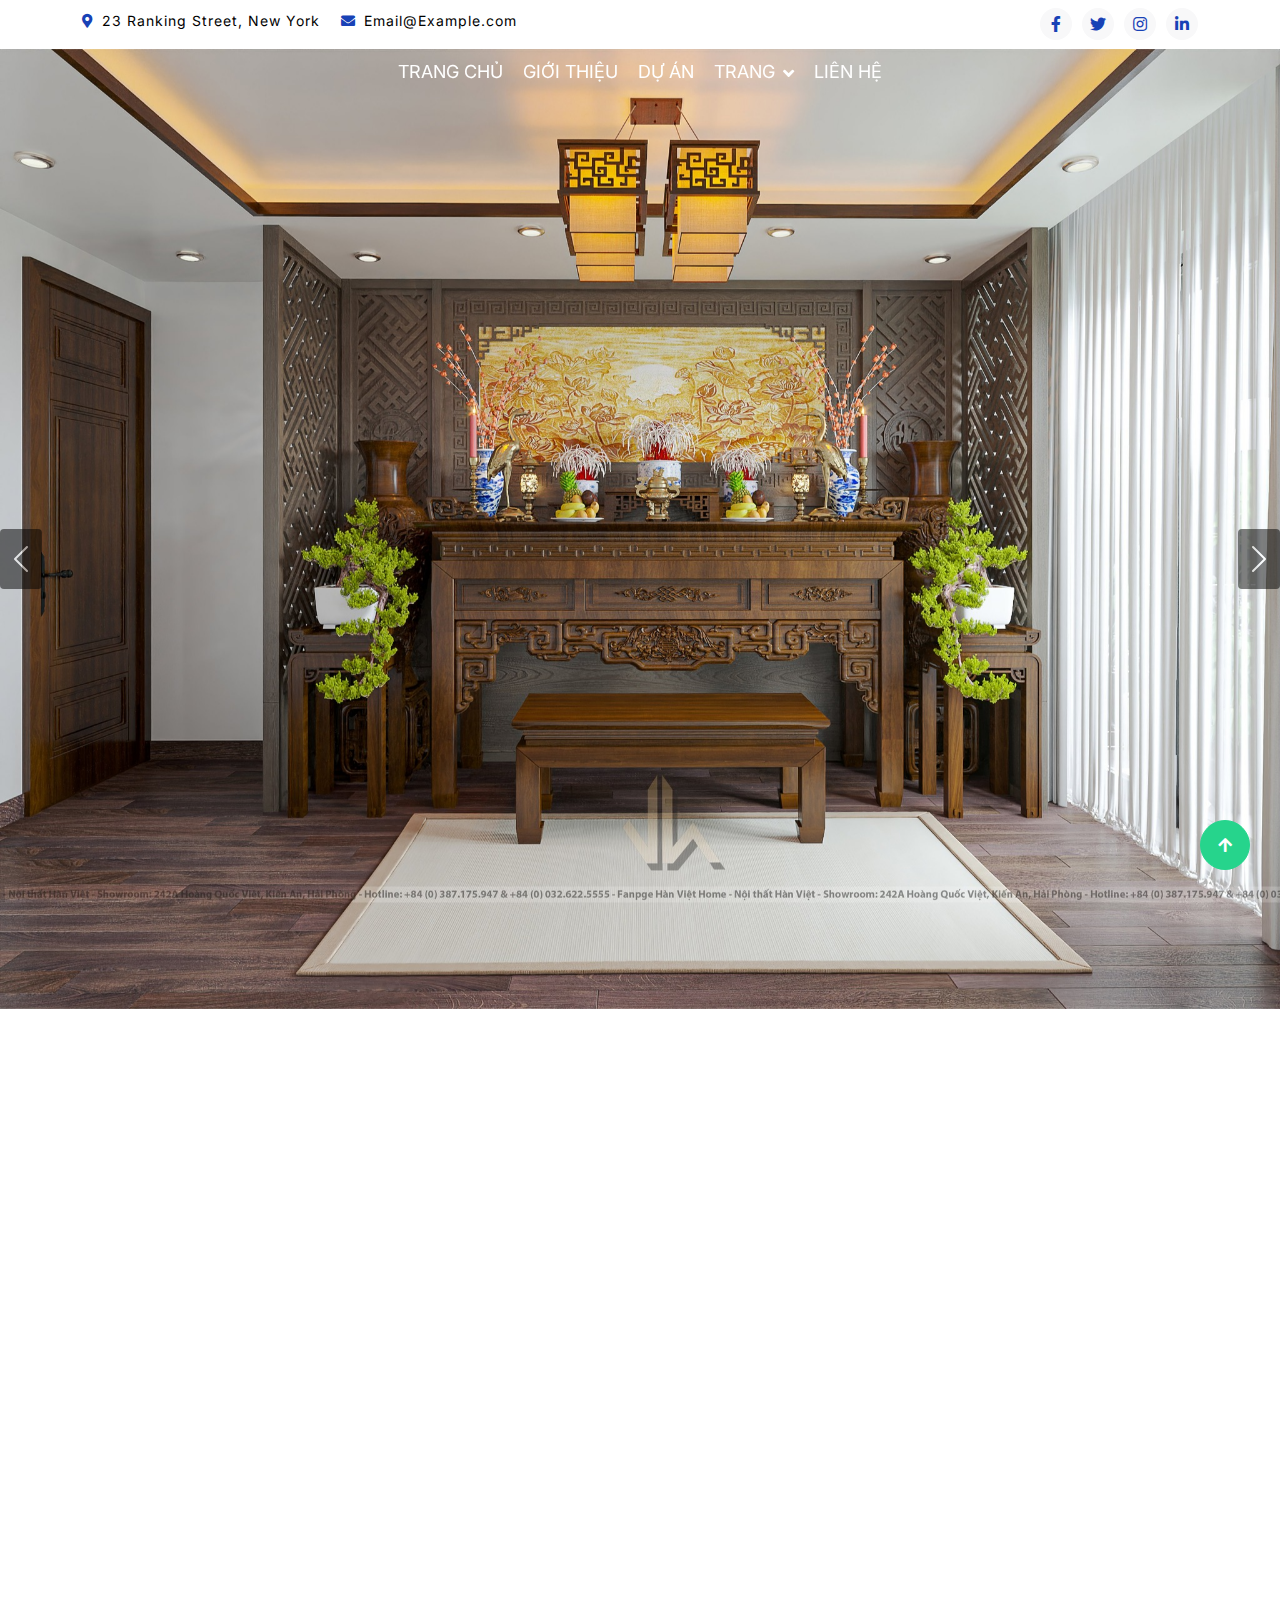
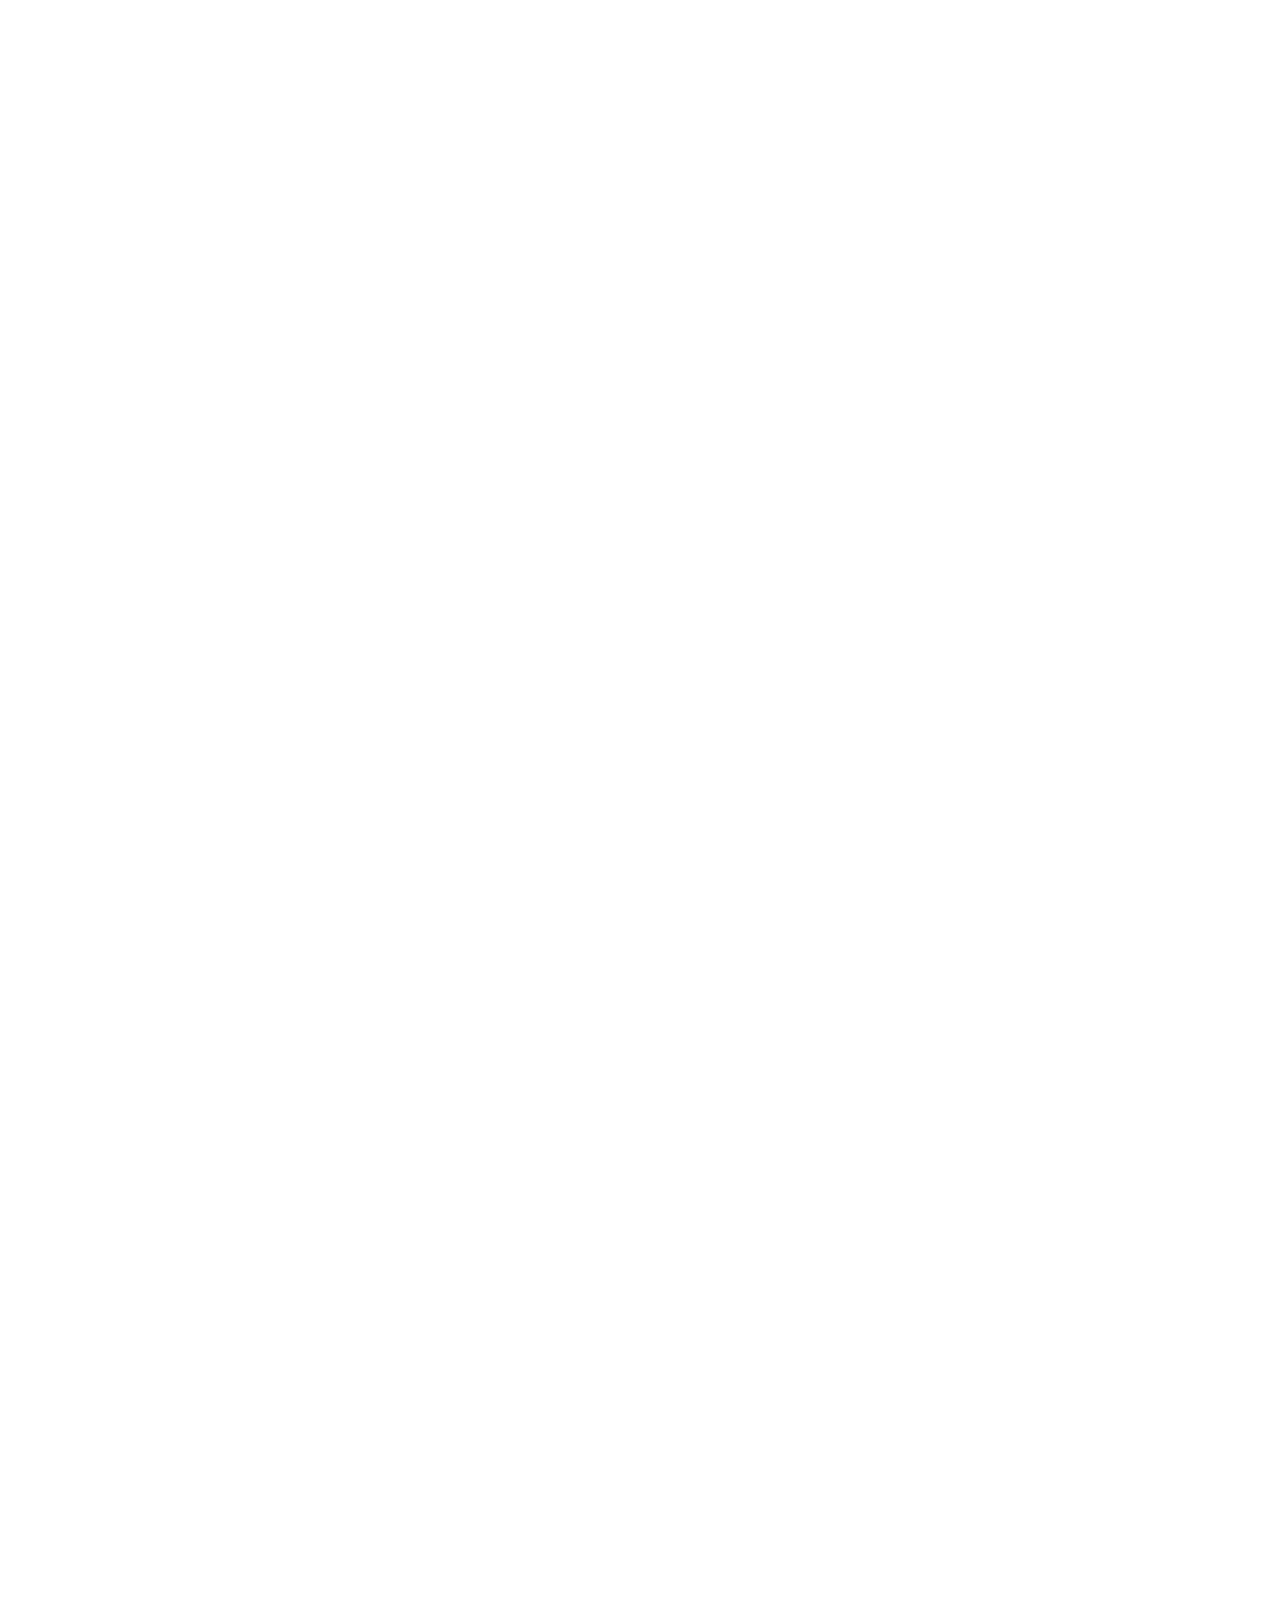
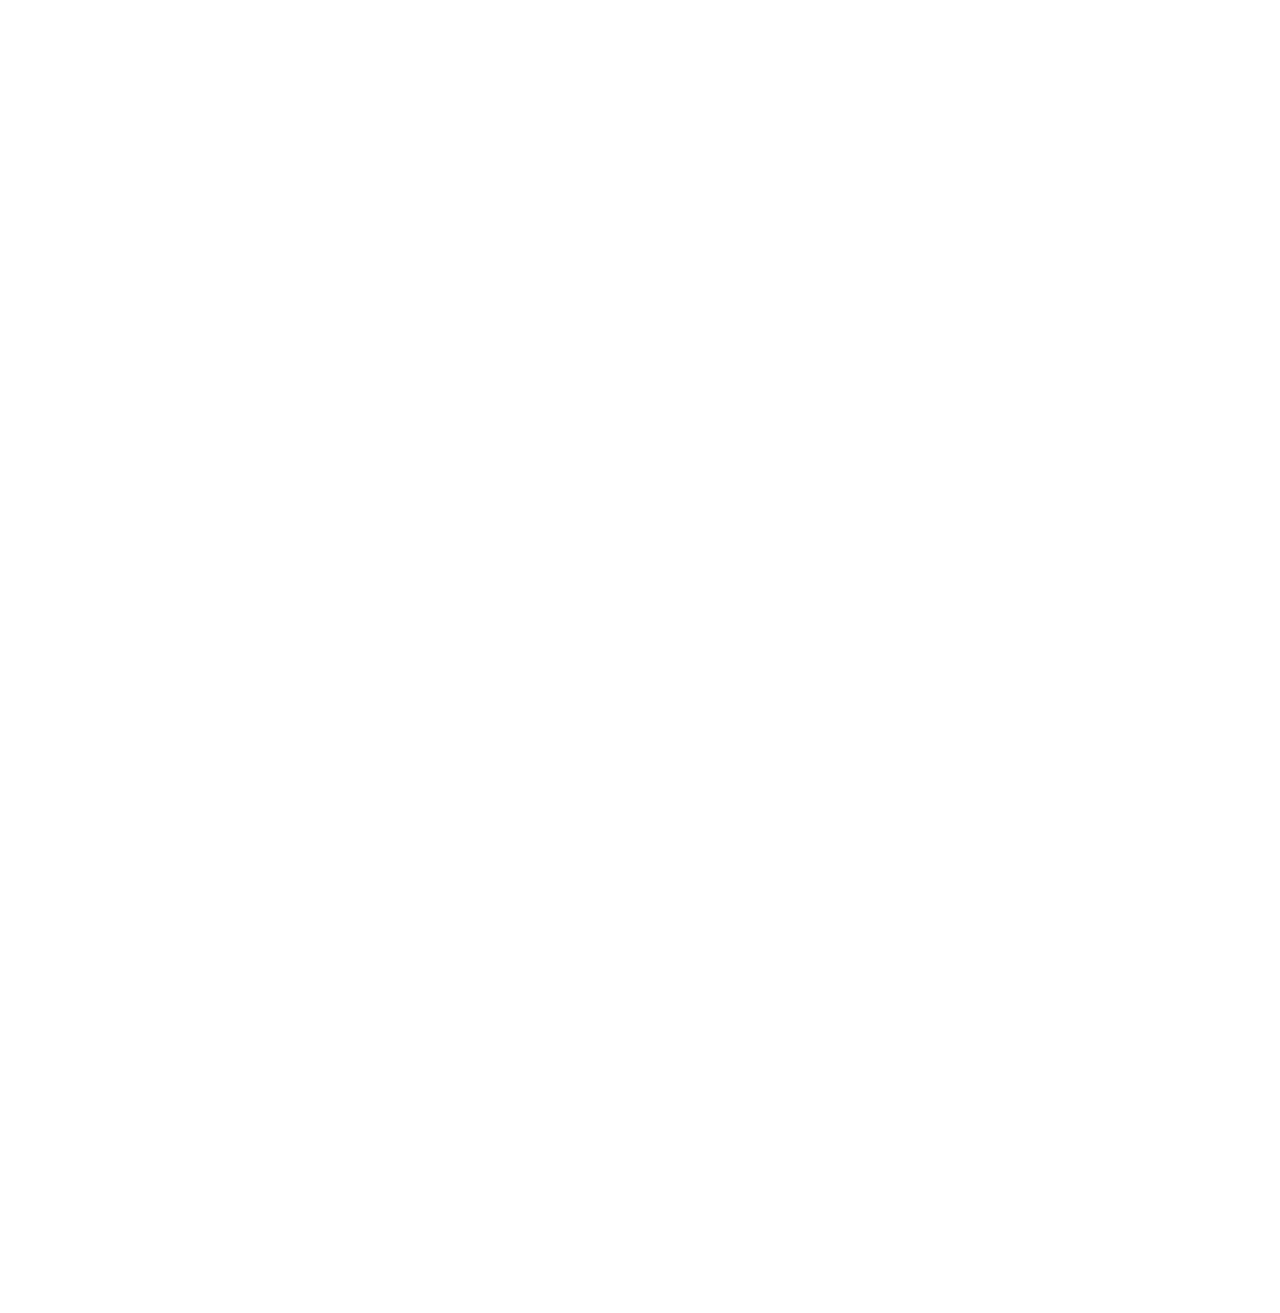
<file: index.html>
<!DOCTYPE html>
<html lang="en">

    <head>
        <meta charset="utf-8">
        <title>HighTech - IT Solutions Website Template</title>
        <meta content="width=device-width, initial-scale=1.0" name="viewport">
        <meta content="" name="keywords">
        <meta content="" name="description">

        <!-- Google Web Fonts -->
        <link rel="preconnect" href="https://fonts.googleapis.com">
        <link rel="preconnect" href="https://fonts.gstatic.com" crossorigin>
        <link href="https://fonts.googleapis.com/css2?family=Inter:wght@400;500;600&family=Saira:wght@500;600;700&display=swap" rel="stylesheet"> 
        <link rel="stylesheet" href="https://cdnjs.cloudflare.com/ajax/libs/animate.css/4.1.1/animate.min.css">

        <!-- Icon Font Stylesheet -->
        <link href="https://cdnjs.cloudflare.com/ajax/libs/font-awesome/5.10.0/css/all.min.css" rel="stylesheet">
        <link href="https://cdn.jsdelivr.net/npm/bootstrap-icons@1.4.1/font/bootstrap-icons.css" rel="stylesheet">

        <!-- Libraries Stylesheet -->
        <link href="lib/animate/animate.min.css" rel="stylesheet">
        <link href="lib/owlcarousel/assets/owl.carousel.min.css" rel="stylesheet">

        <!-- Customized Bootstrap Stylesheet -->
        <link href="css/bootstrap.min.css" rel="stylesheet">

        <!-- Template Stylesheet -->
        <link href="css/style.css" rel="stylesheet">
    </head>

    <body>
        <header>
            <!-- Topbar Start -->
            <div class="container-fluid bg-white py-2 d-none d-md-flex" id="main-header">
                <div class="container">
                    <div class="d-flex justify-content-between topbar">
                        <div class="top-info">
                            <small class="me-3"><a href="#"><i class="fas fa-map-marker-alt me-2"></i></a>23 Ranking Street, New York</small>
                            <small class="me-3"><a href="#"><i class="fas fa-envelope me-2"></i></a>Email@Example.com</small>
                        </div>
                        <div class="top-link">
                            <a href="" class="bg-light nav-fill btn btn-sm-square rounded-circle"><i class="fab fa-facebook-f text-primary"></i></a>
                            <a href="" class="bg-light nav-fill btn btn-sm-square rounded-circle"><i class="fab fa-twitter text-primary"></i></a>
                            <a href="" class="bg-light nav-fill btn btn-sm-square rounded-circle"><i class="fab fa-instagram text-primary"></i></a>
                            <a href="" class="bg-light nav-fill btn btn-sm-square rounded-circle me-0"><i class="fab fa-linkedin-in text-primary"></i></a>
                        </div>
                    </div>
                </div>
            </div>
            <!-- Topbar End -->

            <div class="container-fluid" id="main-menu">
                <div class="container">
                    <nav class="navbar navbar-dark navbar-expand-lg py-0">
                        <button type="button" class="navbar-toggler me-0" data-bs-toggle="collapse" data-bs-target="#navbarCollapse">
                            <span class="navbar-toggler-icon"></span>
                        </button>
                        <div class="collapse navbar-collapse bg-transparent" id="navbarCollapse">
                            <div class="navbar-nav ms-auto mx-xl-auto p-0">
                                <a href="index.html" class="nav-item nav-link">TRANG CHỦ</a>
                                <a href="about.html" class="nav-item nav-link">GIỚI THIỆU</a>
                                <a href="project.html" class="nav-item nav-link">DỰ ÁN</a>
                                <div class="nav-item dropdown">
                                    <a href="#" class="nav-link dropdown-toggle" data-bs-toggle="dropdown">TRANG</a>
                                    <div class="dropdown-menu rounded">
                                        <a href="blog.html" class="dropdown-item">Our Blog</a>
                                        <a href="team.html" class="dropdown-item">Our Team</a>
                                        <a href="testimonial.html" class="dropdown-item">Testimonial</a>
                                        <a href="404.html" class="dropdown-item">404 Page</a>
                                    </div>
                                </div>
                                <a href="contact.html" class="nav-item nav-link">LIÊN HỆ</a>
                            </div>
                        </div>
                    </nav>

                </div>
            </div>
            <!-- Navbar Start -->
            <div class="bg_overlay_all"></div>
        </header>
        
        <!-- <div class="container-fluid"id="main-menu">
            <nav class="navbar navbar-dark navbar-expand-lg py-0 mega-menu">
                <div class="mega-menu1">
                    <a class="item-link" href="#">Home</a>
                </div>
                <div class="mega-menu1">
                    <a class="item-link" href="#">About</a>
                </div>
                <div class="mega-menu-trigger">
                    <a class="item-link" href="#">Products</a>
                    <div class="dropdown-menu">
                        <div class="dropdown-column">
                            <a href="#">Category 1</a>
                            <a href="#">Category 2</a>
                            <a href="#">Category 3</a>
                        </div>
                        <div class="dropdown-column">
                            <a href="#">Category 4</a>
                            <a href="#">Category 5</a>
                            <a href="#">Category 6</a>
                        </div>
                    </div>
                </div>
                <div class="mega-menu1">
                    <a class="item-link" href="#">Contacts</a>
                </div>
            </nav>
        </div> -->
        <!-- <!-- Navbar End -->
        <!-- <script>
            // JavaScript to set the height of the navbar to the full height of the page
            var mainMenu = document.getElementById('main-menu');
            var navbar = document.querySelector('.navbar');
        
            mainMenu.addEventListener('mouseover', function() {
                navbar.style.height = window.innerHeight + 'px';
            });
        
            mainMenu.addEventListener('mouseout', function() {
                navbar.style.height = '100%';
            });
        </script>
        <script>
            var megaMenuTrigger = document.querySelector('.mega-menu-trigger');
            var dropdownMenu = document.querySelector('.dropdown-menu');
    
            megaMenuTrigger.addEventListener('mouseover', function() {
                var navHeight = document.querySelector('nav').offsetHeight;
                dropdownMenu.style.height = window.innerHeight - navHeight + 'px';
                dropdownMenu.style.display = 'block';
            });
    
            megaMenuTrigger.addEventListener('mouseout', function() {
                dropdownMenu.style.display = 'none';
                document.body.style.overflowY = 'auto';
            });
        </script> -->
        <!-- Carousel Start -->
        <div class="container-fluid px-0" style="margin-top: -48px;">
            <div id="carouselId" class="carousel slide" data-ride="carousel" data-interval="false">
                <div class="carousel-inner" role="listbox">
                    <div class="carousel-item active">
                        <img src="img/slide3.jpg" class="img-fluid" alt="First slide">
                        
                    </div>
                    <div class="carousel-item">
                        <img src="img/2.jpg" class="img-fluid" alt="Second slide">
                        
                    </div>
                </div>
                <button class="carousel-control-prev" type="button" data-bs-target="#carouselId" data-bs-slide="prev">
                    <span class="carousel-control-prev-icon" aria-hidden="true"></span>
                    <span class="visually-hidden">Previous</span>
                </button>
                <button class="carousel-control-next" type="button" data-bs-target="#carouselId" data-bs-slide="next">
                    <span class="carousel-control-next-icon" aria-hidden="true"></span>
                    <span class="visually-hidden">Next</span>
                </button>
            </div>
        </div>
        <!-- Carousel End -->

        <!-- About Start -->
        <div class="container-fluid py-5 my-5">
            <div class="container pt-5">
                <div class="row g-5">
                    <div class="col-lg-5 col-md-6 col-sm-12 wow fadeIn" data-wow-delay=".2s">
                        <div class="h-100 position-relative">
                            <img src="img/2.jpg" class="img-fluid w-75 rounded" alt="" style="margin-bottom: 25%;">
                            <div class="position-absolute w-75" style="top: 25%; left: 25%;">
                                <img src="img/4.jpg" class="img-fluid w-100 rounded" alt="">
                            </div>
                        </div>
                    </div>
                    <div class="col-lg-7 col-md-6 col-sm-12 wow fadeIn" data-wow-delay=".2s">
                        <h5 class="text-primary">About Us</h5>
                        <h1 class="mb-4">About HighTech Agency And It's Innovative IT Solutions</h1>
                        <p>Lorem ipsum dolor sit amet, consectetur adipiscing elit. Sed efficitur quis purus ut interdum. Pellentesque aliquam dolor eget urna ultricies tincidunt. Nam volutpat libero sit amet leo cursus, ac viverra eros tristique. Morbi quis quam mi. Cras vel gravida eros. Proin scelerisque quam nec elementum viverra. Suspendisse viverra hendrerit diam in tempus. Etiam gravida justo nec erat vestibulum, et malesuada augue laoreet.</p>
                        <p class="mb-4">Pellentesque aliquam dolor eget urna ultricies tincidunt. Nam volutpat libero sit amet leo cursus, ac viverra eros tristique. Morbi quis quam mi. Cras vel gravida eros. Proin scelerisque quam nec elementum viverra. Suspendisse viverra hendrerit diam in tempus.</p>
                        <a href="" class="btn btn-secondary rounded-pill px-5 py-3 text-white">More Details</a>
                    </div>
                </div>
            </div>
        </div>
        <!-- About End -->

        <!-- Project Start -->
        <div class="container-fluid project py-5 mb-5">
            <div class="container">
                <div class="text-center mx-auto pb-5 wow fadeIn" data-wow-delay=".2s" style="max-width: 600px;">
                    <h5 class="text-primary">Our Project</h5>
                    <h1>Our Recently Completed Projects</h1>
                </div>
                <div class="row g-5">
                    <div class="col-md-6 col-lg-4 wow fadeIn" data-wow-delay=".2s">
                        <div class="project-item">
                            <div class="project-img">
                                <img src="img/2.jpg" class="img-fluid w-100 rounded" alt="">
                                <div class="project-content">
                                    <a href="#" class="text-center">
                                        <h4 class="text-white">Phòng Khách</h4>
                                    </a>
                                </div>
                            </div>
                        </div>
                    </div>
                    <div class="col-md-6 col-lg-4 wow fadeIn" data-wow-delay=".2s">
                        <div class="project-item">
                            <div class="project-img">
                                <img src="img/2.jpg" class="img-fluid w-100 rounded" alt="">
                                <div class="project-content">
                                    <a href="#" class="text-center">
                                        <h4 class="text-white">Phòng Ăn</h4>
                                    </a>
                                </div>
                            </div>
                        </div>
                    </div>
                    <div class="col-md-6 col-lg-4 wow fadeIn" data-wow-delay=".2s">
                        <div class="project-item">
                            <div class="project-img">
                                <img src="img/2.jpg" class="img-fluid w-100 rounded" alt="">
                                <div class="project-content">
                                    <a href="#" class="text-center">
                                        <h4 class="text-white">Phòng Thờ</h4>
                                    </a>
                                </div>
                            </div>
                        </div>
                    </div>
                    <div class="col-md-6 col-lg-4 wow fadeIn" data-wow-delay=".2s">
                        <div class="project-item">
                            <div class="project-img">
                                <img src="img/2.jpg" class="img-fluid w-100 rounded" alt="">
                                <div class="project-content">
                                    <a href="#" class="text-center">
                                        <h4 class="text-white">Phòng Bếp</h4>
                                    </a>
                                </div>
                            </div>
                        </div>
                    </div>
                    <div class="col-md-6 col-lg-4 wow fadeIn" data-wow-delay=".2s">
                        <div class="project-item">
                            <div class="project-img">
                                <img src="img/2.jpg" class="img-fluid w-100 rounded" alt="">
                                <div class="project-content">
                                    <a href="#" class="text-center">
                                        <h4 class="text-white">Ban Công</h4>
                                    </a>
                                </div>
                            </div>
                        </div>
                    </div>
                    <div class="col-md-6 col-lg-4 wow fadeIn" data-wow-delay=".2s">
                        <div class="project-item">
                            <div class="project-img">
                                <img src="img/2.jpg" class="img-fluid w-100 rounded" alt="">
                                <div class="project-content">
                                    <a href="#" class="text-center">
                                        <h4 class="text-white">Phòng Ngủ</h4>
                                    </a>
                                </div>
                            </div>
                        </div>
                    </div>
                </div>
            </div>
        </div>
        <!-- Project End -->

        <!-- Blog Start -->
        <div class="container-fluid blog py-5 mb-5">
            <div class="container">
                <div class="text-center mx-auto pb-5 wow fadeIn" data-wow-delay=".2s" style="max-width: 600px;">
                    <h5 class="text-primary">Our Blog</h5>
                    <h1>Latest Blog & News</h1>
                </div>
                <div class="row g-5 justify-content-center">
                    <div class="col-lg-6 col-xl-4 wow fadeIn" data-wow-delay=".2s">
                        <div class="blog-item position-relative bg-light rounded">
                            <img src="img/2.jpg" class="img-fluid w-100 rounded-top" alt="">
                            <span class="position-absolute px-4 py-3 bg-primary text-white rounded" style="top: -28px; right: 20px;">Web Design</span>
                            <div class="blog-btn d-flex justify-content-between position-relative px-3" style="margin-top: -75px;">
                                <div class="blog-icon btn btn-secondary px-3 rounded-pill my-auto">
                                    <a href="" class="btn text-white">Read More</a>
                                </div>
                                <div class="blog-btn-icon btn btn-secondary px-4 py-3 rounded-pill ">
                                    <div class="blog-icon-1">
                                        <p class="text-white px-2">Share<i class="fa fa-arrow-right ms-3"></i></p>
                                    </div>
                                    <div class="blog-icon-2">
                                        <a href="" class="btn me-1"><i class="fab fa-facebook-f text-white"></i></a>
                                        <a href="" class="btn me-1"><i class="fab fa-twitter text-white"></i></a>
                                        <a href="" class="btn me-1"><i class="fab fa-instagram text-white"></i></a>
                                    </div>
                                </div>
                            </div>
                            <div class="blog-content text-center position-relative px-3" style="margin-top: -25px;">
                                <img src="img/admin.jpg" class="img-fluid rounded-circle border border-4 border-white mb-3" alt="">
                                <h5 class="">By Daniel Martin</h5>
                                <span class="text-secondary">24 March 2023</span>
                                <p class="py-2">Lorem ipsum dolor sit amet elit. Sed efficitur quis purus ut interdum. Aliquam dolor eget urna ultricies tincidunt libero sit amet</p>
                            </div>
                            <div class="blog-coment d-flex justify-content-between px-4 py-2 border bg-primary rounded-bottom">
                                <a href="" class="text-white"><small><i class="fas fa-share me-2 text-secondary"></i>5324 Share</small></a>
                                <a href="" class="text-white"><small><i class="fa fa-comments me-2 text-secondary"></i>5 Comments</small></a>
                            </div>
                        </div>
                    </div>
                    <div class="col-lg-6 col-xl-4 wow fadeIn" data-wow-delay=".2s">
                        <div class="blog-item position-relative bg-light rounded">
                            <img src="img/4.jpg" class="img-fluid w-100 rounded-top" alt="">
                            <span class="position-absolute px-4 py-3 bg-primary text-white rounded" style="top: -28px; right: 20px;">Development</span>
                            <div class="blog-btn d-flex justify-content-between position-relative px-3" style="margin-top: -75px;">
                                <div class="blog-icon btn btn-secondary px-3 rounded-pill my-auto">
                                    <a href="" class="btn text-white ">Read More</a>
                                </div>
                                <div class="blog-btn-icon btn btn-secondary px-4 py-3 rounded-pill ">
                                    <div class="blog-icon-1">
                                        <p class="text-white px-2">Share<i class="fa fa-arrow-right ms-3"></i></p>
                                    </div>
                                    <div class="blog-icon-2">
                                        <a href="" class="btn me-1"><i class="fab fa-facebook-f text-white"></i></a>
                                        <a href="" class="btn me-1"><i class="fab fa-twitter text-white"></i></a>
                                        <a href="" class="btn me-1"><i class="fab fa-instagram text-white"></i></a>
                                    </div>
                                </div>
                            </div>
                            <div class="blog-content text-center position-relative px-3" style="margin-top: -25px;">
                                <img src="img/admin.jpg" class="img-fluid rounded-circle border border-4 border-white mb-3" alt="">
                                <h5 class="">By Daniel Martin</h5>
                                <span class="text-secondary">23 April 2023</span>
                                <p class="py-2">Lorem ipsum dolor sit amet elit. Sed efficitur quis purus ut interdum. Aliquam dolor eget urna ultricies tincidunt libero sit amet</p>
                            </div>
                            <div class="blog-coment d-flex justify-content-between px-4 py-2 border bg-primary rounded-bottom">
                                <a href="" class="text-white"><small><i class="fas fa-share me-2 text-secondary"></i>5324 Share</small></a>
                                <a href="" class="text-white"><small><i class="fa fa-comments me-2 text-secondary"></i>5 Comments</small></a>
                            </div>
                        </div>
                    </div>
                    <div class="col-lg-6 col-xl-4 wow fadeIn" data-wow-delay=".2s">
                        <div class="blog-item position-relative bg-light rounded">
                            <img src="img/2.jpg" class="img-fluid w-100 rounded-top" alt="">
                            <span class="position-absolute px-4 py-3 bg-primary text-white rounded" style="top: -28px; right: 20px;">Mobile App</span>
                            <div class="blog-btn d-flex justify-content-between position-relative px-3" style="margin-top: -75px;">
                                <div class="blog-icon btn btn-secondary px-3 rounded-pill my-auto">
                                    <a href="" class="btn text-white ">Read More</a>
                                </div>
                                <div class="blog-btn-icon btn btn-secondary px-4 py-3 rounded-pill ">
                                    <div class="blog-icon-1">
                                        <p class="text-white px-2">Share<i class="fa fa-arrow-right ms-3"></i></p>
                                    </div>
                                    <div class="blog-icon-2">
                                        <a href="" class="btn me-1"><i class="fab fa-facebook-f text-white"></i></a>
                                        <a href="" class="btn me-1"><i class="fab fa-twitter text-white"></i></a>
                                        <a href="" class="btn me-1"><i class="fab fa-instagram text-white"></i></a>
                                    </div>
                                </div>
                            </div>
                            <div class="blog-content text-center position-relative px-3" style="margin-top: -25px;">
                                <img src="img/admin.jpg" class="img-fluid rounded-circle border border-4 border-white mb-3" alt="">
                                <h5 class="">By Daniel Martin</h5>
                                <span class="text-secondary">30 jan 2023</span>
                                <p class="py-2">Lorem ipsum dolor sit amet elit. Sed efficitur quis purus ut interdum. Aliquam dolor eget urna ultricies tincidunt libero sit amet</p>
                            </div>
                            <div class="blog-coments d-flex justify-content-between px-4 py-2 border bg-primary rounded-bottom">
                                <a href="" class="text-white"><small><i class="fas fa-share me-2 text-secondary"></i>5324 Share</small></a>
                                <a href="" class="text-white"><small><i class="fa fa-comments me-2 text-secondary"></i>5 Comments</small></a>
                            </div>
                        </div>
                    </div>
                </div>
            </div>
        </div>
        <!-- Blog End -->

        <!-- Testimonial Start -->
        <div class="container-fluid testimonial py-5 mb-5">
            <div class="container">
                <div class="text-center mx-auto pb-5 wow fadeIn" data-wow-delay=".2s" style="max-width: 600px;">
                    <h5 class="text-primary">Our Testimonial</h5>
                    <h1>Our Client Saying!</h1>
                </div>
                <div class="owl-carousel testimonial-carousel wow fadeIn" data-wow-delay=".2s">
                    <div class="testimonial-item border p-4">
                        <div class="d-flex align-items-center">
                            <div class="">
                                <img src="img/testimonial-1.jpg" alt="">
                            </div>
                            <div class="ms-4">
                                <h4 class="text-secondary">Client Name</h4>
                                <p class="m-0 pb-3">Profession</p>
                                <div class="d-flex pe-5">
                                    <i class="fas fa-star me-1 text-primary"></i>
                                    <i class="fas fa-star me-1 text-primary"></i>
                                    <i class="fas fa-star me-1 text-primary"></i>
                                    <i class="fas fa-star me-1 text-primary"></i>
                                    <i class="fas fa-star me-1 text-primary"></i>
                                </div>
                            </div>
                        </div>
                        <div class="border-top mt-4 pt-3">
                            <p class="mb-0">Lorem ipsum dolor sit amet elit. Sed efficitur quis purus ut interdum aliquam dolor eget urna. Nam volutpat libero sit amet leo cursus, ac viverra eros morbi quis quam mi.</p>
                        </div>
                    </div>
                    <div class="testimonial-item border p-4">
                        <div class=" d-flex align-items-center">
                            <div class="">
                                <img src="img/testimonial-2.jpg" alt="">
                            </div>
                            <div class="ms-4">
                                <h4 class="text-secondary">Client Name</h4>
                                <p class="m-0 pb-3">Profession</p>
                                <div class="d-flex pe-5">
                                    <i class="fas fa-star me-1 text-primary"></i>
                                    <i class="fas fa-star me-1 text-primary"></i>
                                    <i class="fas fa-star me-1 text-primary"></i>
                                    <i class="fas fa-star me-1 text-primary"></i>
                                    <i class="fas fa-star me-1 text-primary"></i>
                                </div>
                            </div>
                        </div>
                        <div class="border-top mt-4 pt-3">
                            <p class="mb-0">Lorem ipsum dolor sit amet elit. Sed efficitur quis purus ut interdum aliquam dolor eget urna. Nam volutpat libero sit amet leo cursus, ac viverra eros morbi quis quam mi.</p>
                        </div>
                    </div>
                    <div class="testimonial-item border p-4">
                        <div class=" d-flex align-items-center">
                            <div class="">
                                <img src="img/testimonial-3.jpg" alt="">
                            </div>
                            <div class="ms-4">
                                <h4 class="text-secondary">Client Name</h4>
                                <p class="m-0 pb-3">Profession</p>
                                <div class="d-flex pe-5">
                                    <i class="fas fa-star me-1 text-primary"></i>
                                    <i class="fas fa-star me-1 text-primary"></i>
                                    <i class="fas fa-star me-1 text-primary"></i>
                                    <i class="fas fa-star me-1 text-primary"></i>
                                    <i class="fas fa-star me-1 text-primary"></i>
                                </div>
                            </div>
                        </div>
                        <div class="border-top mt-4 pt-3">
                            <p class="mb-0">Lorem ipsum dolor sit amet elit. Sed efficitur quis purus ut interdum aliquam dolor eget urna. Nam volutpat libero sit amet leo cursus, ac viverra eros morbi quis quam mi.</p>
                        </div>
                    </div>
                    <div class="testimonial-item border p-4">
                        <div class=" d-flex align-items-center">
                            <div class="">
                                <img src="img/testimonial-4.jpg" alt="">
                            </div>
                            <div class="ms-4">
                                <h4 class="text-secondary">Client Name</h4>
                                <p class="m-0 pb-3">Profession</p>
                                <div class="d-flex pe-5">
                                    <i class="fas fa-star me-1 text-primary"></i>
                                    <i class="fas fa-star me-1 text-primary"></i>
                                    <i class="fas fa-star me-1 text-primary"></i>
                                    <i class="fas fa-star me-1 text-primary"></i>
                                    <i class="fas fa-star me-1 text-primary"></i>
                                </div>
                            </div>
                        </div>
                        <div class="border-top mt-4 pt-3">
                            <p class="mb-0">Lorem ipsum dolor sit amet elit. Sed efficitur quis purus ut interdum aliquam dolor eget urna. Nam volutpat libero sit amet leo cursus, ac viverra eros morbi quis quam mi.</p>
                        </div>
                    </div>
                </div>
            </div>
        </div>

        <!-- Testimonial End -->

        <!-- Footer Start -->
         <div class="container-fluid footer bg-dark wow fadeIn" data-wow-delay=".2s">
            <div class="container pt-5 pb-4">
                <div class="row g-5">
                    <div class="col-lg-3 col-md-6">
                        <a href="index.html">
                            <h1 class="text-white fw-bold d-block">High<span class="text-secondary">Tech</span> </h1>
                        </a>
                        <p class="mt-4 text-light">Lorem ipsum dolor sit amet consectetur adipisicing elit. Soluta facere delectus qui placeat inventore consectetur repellendus optio debitis.</p>
                        <div class="d-flex hightech-link">
                            <a href="" class="btn-light nav-fill btn btn-square rounded-circle me-2"><i class="fab fa-facebook-f text-primary"></i></a>
                            <a href="" class="btn-light nav-fill btn btn-square rounded-circle me-2"><i class="fab fa-twitter text-primary"></i></a>
                            <a href="" class="btn-light nav-fill btn btn-square rounded-circle me-2"><i class="fab fa-instagram text-primary"></i></a>
                            <a href="" class="btn-light nav-fill btn btn-square rounded-circle me-0"><i class="fab fa-linkedin-in text-primary"></i></a>
                        </div>
                    </div>
                    <div class="col-lg-3 col-md-6">
                        <a href="#" class="h3 text-secondary">Short Link</a>
                        <div class="mt-4 d-flex flex-column short-link">
                            <a href="" class="mb-2 text-white"><i class="fas fa-angle-right text-secondary me-2"></i>About us</a>
                            <a href="" class="mb-2 text-white"><i class="fas fa-angle-right text-secondary me-2"></i>Contact us</a>
                            <a href="" class="mb-2 text-white"><i class="fas fa-angle-right text-secondary me-2"></i>Our Services</a>
                            <a href="" class="mb-2 text-white"><i class="fas fa-angle-right text-secondary me-2"></i>Our Projects</a>
                            <a href="" class="mb-2 text-white"><i class="fas fa-angle-right text-secondary me-2"></i>Latest Blog</a>
                        </div>
                    </div>
                    <div class="col-lg-3 col-md-6">
                        <a href="#" class="h3 text-secondary">Help Link</a>
                        <div class="mt-4 d-flex flex-column help-link">
                            <a href="" class="mb-2 text-white"><i class="fas fa-angle-right text-secondary me-2"></i>Terms Of use</a>
                            <a href="" class="mb-2 text-white"><i class="fas fa-angle-right text-secondary me-2"></i>Privacy Policy</a>
                            <a href="" class="mb-2 text-white"><i class="fas fa-angle-right text-secondary me-2"></i>Helps</a>
                            <a href="" class="mb-2 text-white"><i class="fas fa-angle-right text-secondary me-2"></i>FQAs</a>
                            <a href="" class="mb-2 text-white"><i class="fas fa-angle-right text-secondary me-2"></i>Contact</a>
                        </div>
                    </div>
                    <div class="col-lg-3 col-md-6">
                        <a href="#" class="h3 text-secondary">Contact Us</a>
                        <div class="text-white mt-4 d-flex flex-column contact-link">
                            <a href="#" class="pb-3 text-light border-bottom border-primary"><i class="fas fa-map-marker-alt text-secondary me-2"></i> 123 Street, New York, USA</a>
                            <a href="#" class="py-3 text-light border-bottom border-primary"><i class="fas fa-phone-alt text-secondary me-2"></i> +123 456 7890</a>
                            <a href="#" class="py-3 text-light border-bottom border-primary"><i class="fas fa-envelope text-secondary me-2"></i> info@exmple.con</a>
                        </div>
                    </div>
                </div>
                <hr class="text-light mt-5 mb-4">
                <div class="row">
                    <div class="col-md-6 text-center text-md-start">
                        <span class="text-light"><a href="#" class="text-secondary"><i class="fas fa-copyright text-secondary me-2"></i>Your Site Name</a>, All right reserved.</span>
                    </div>
                    <div class="col-md-6 text-center text-md-end">
                        <!--/*** This template is free as long as you keep the footer author’s credit link/attribution link/backlink. If you'd like to use the template without the footer author’s credit link/attribution link/backlink, you can purchase the Credit Removal License from "https://htmlcodex.com/credit-removal". Thank you for your support. ***/-->
                        <span class="text-light">Designed By<a href="https://htmlcodex.com" class="text-secondary">HTML Codex</a> Distributed By <a href="https://themewagon.com">ThemeWagon</a></span>
                    </div>
                </div>
            </div>
        </div>
        <!-- Footer End -->


        <!-- Back to Top -->
        <a href="#" class="btn btn-secondary btn-square rounded-circle back-to-top"><i class="fa fa-arrow-up text-white"></i></a>

        
        <!-- JavaScript Libraries -->
        <script src="https://ajax.googleapis.com/ajax/libs/jquery/3.6.4/jquery.min.js"></script>
        <script src="https://cdn.jsdelivr.net/npm/bootstrap@5.0.0/dist/js/bootstrap.bundle.min.js"></script>
        <script src="lib/wow/wow.min.js"></script>
        <script src="lib/easing/easing.min.js"></script>
        <script src="lib/waypoints/waypoints.min.js"></script>
        <script src="lib/owlcarousel/owl.carousel.min.js"></script>
        <script>
            window.onscroll = function() {
                var header = document.getElementById("main-header");
                var menu = document.getElementById("main-menu");
                var navLinks = document.querySelectorAll('.nav-link');
    
                // Kiểm tra nếu vị trí scroll lớn hơn chiều cao của header
                if (document.documentElement.scrollTop > header.clientHeight) {
                    menu.classList.add("animate__animated", "animate__slideInDown", "bg-white");
                    menu.style.top = "0px";
                    menu.style.position = "fixed";
                    navLinks.forEach(function(link) {
                        link.classList.add('text-dark');
                    });
                } else {
                    menu.style.position = "relative";
                    menu.classList.remove("animate__animated", "animate__slideInDown", "bg-white");
                    navLinks.forEach(function(link) {
                        link.classList.remove('text-dark');
                    });
                }
            };
        </script>
        <!-- Template Javascript -->
        <script src="js/main.js"></script>
    </body>

</html>
</file>
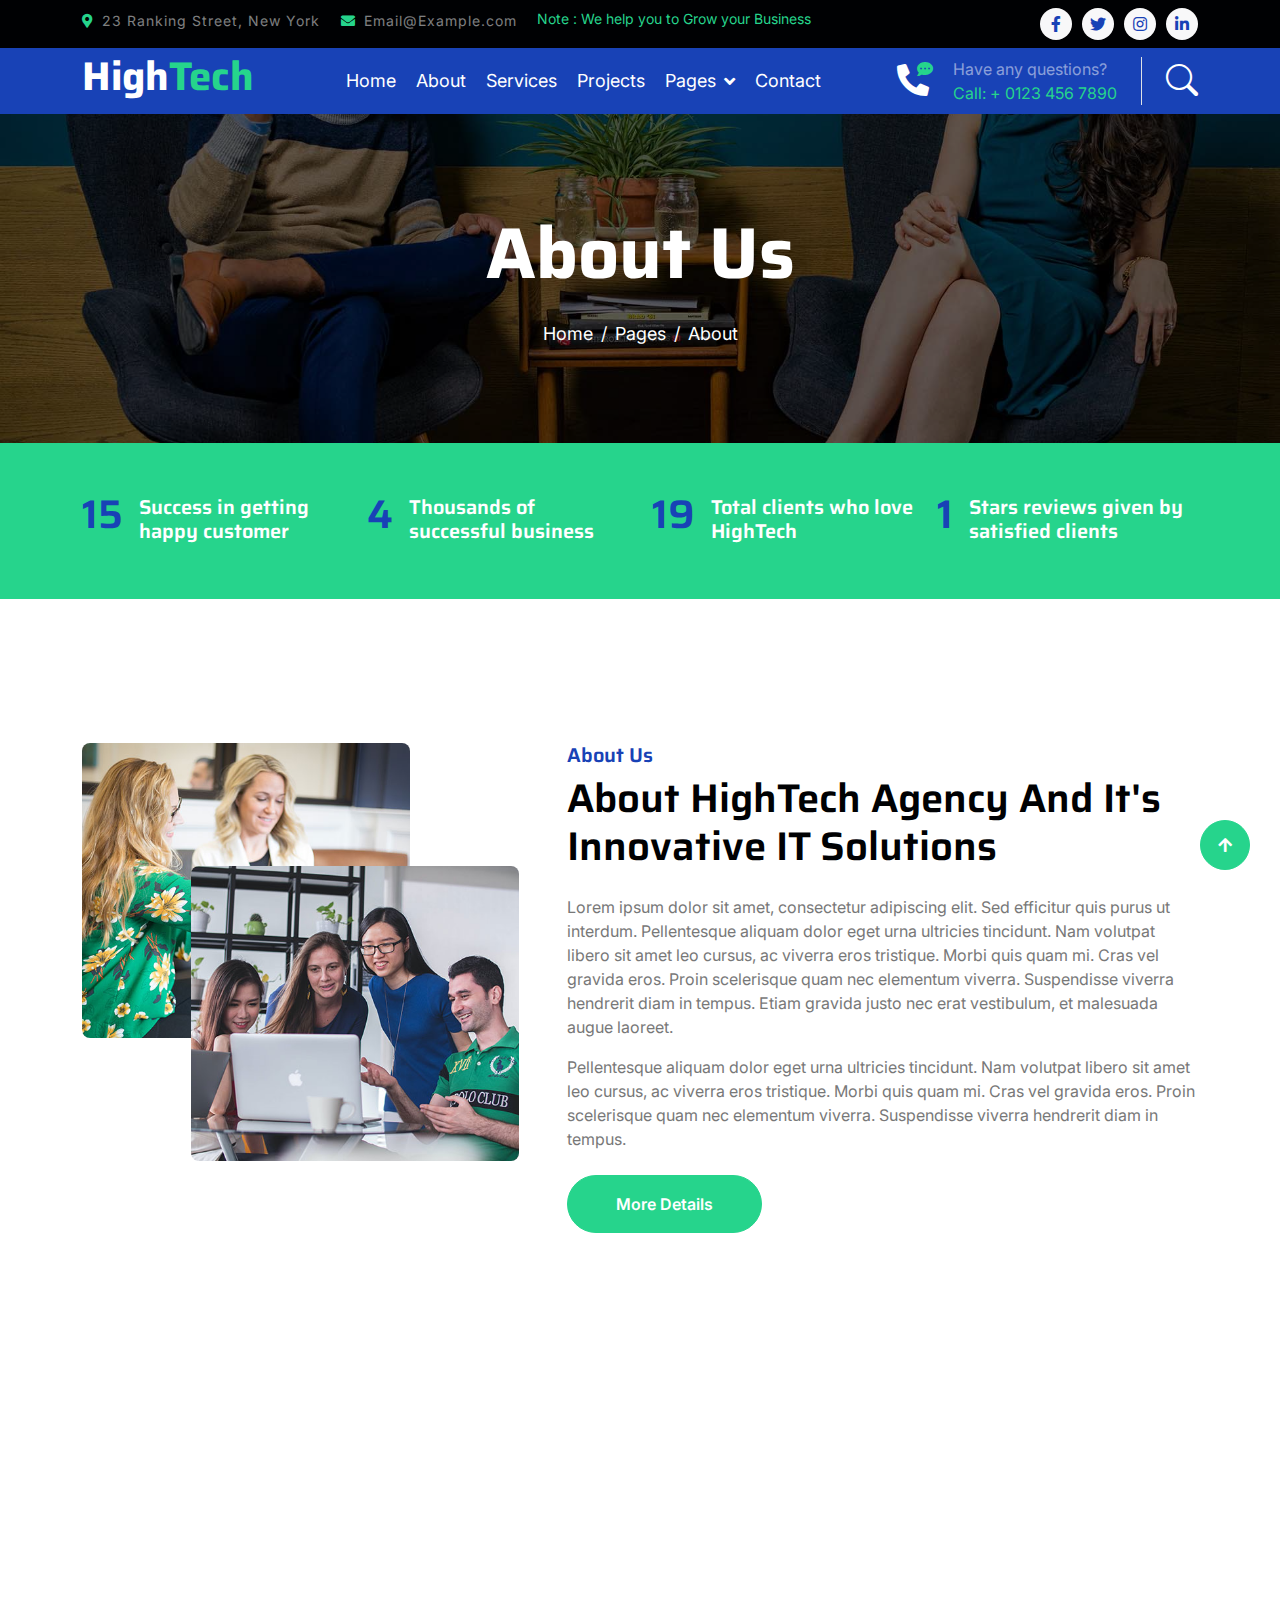
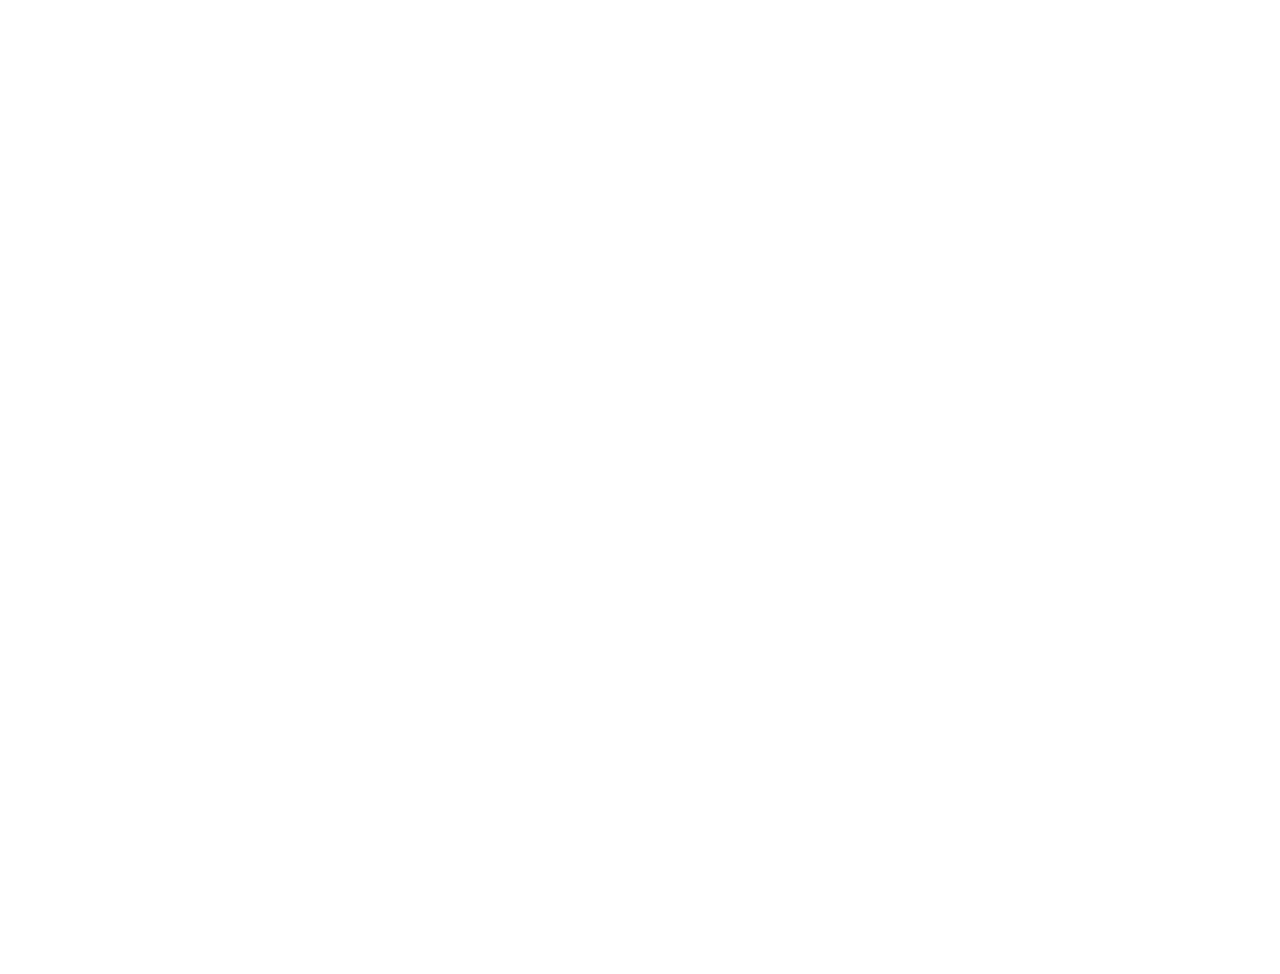
<file: about.html>
<!DOCTYPE html>
<html lang="en">

    <head>
        <meta charset="utf-8">
        <title>HighTech - IT Solutions Website Template</title>
        <meta content="width=device-width, initial-scale=1.0" name="viewport">
        <meta content="" name="keywords">
        <meta content="" name="description">

        <!-- Google Web Fonts -->
        <link rel="preconnect" href="https://fonts.googleapis.com">
        <link rel="preconnect" href="https://fonts.gstatic.com" crossorigin>
        <link href="https://fonts.googleapis.com/css2?family=Inter:wght@400;500;600&family=Saira:wght@500;600;700&display=swap" rel="stylesheet"> 

        <!-- Icon Font Stylesheet -->
        <link href="https://cdnjs.cloudflare.com/ajax/libs/font-awesome/5.10.0/css/all.min.css" rel="stylesheet">
        <link href="https://cdn.jsdelivr.net/npm/bootstrap-icons@1.4.1/font/bootstrap-icons.css" rel="stylesheet">

        <!-- Libraries Stylesheet -->
        <link href="lib/animate/animate.min.css" rel="stylesheet">
        <link href="lib/owlcarousel/assets/owl.carousel.min.css" rel="stylesheet">

        <!-- Customized Bootstrap Stylesheet -->
        <link href="css/bootstrap.min.css" rel="stylesheet">

        <!-- Template Stylesheet -->
        <link href="css/style.css" rel="stylesheet">
    </head>

    <body>
        <!-- Spinner Start -->
        <div id="spinner" class="show position-fixed translate-middle w-100 vh-100 top-50 start-50 d-flex align-items-center justify-content-center">
            <div class="spinner-grow text-primary" role="status"></div>
        </div>
        <!-- Spinner End -->

        <!-- Topbar Start -->
        <div class="container-fluid bg-dark py-2 d-none d-md-flex">
            <div class="container">
                <div class="d-flex justify-content-between topbar">
                    <div class="top-info">
                        <small class="me-3 text-white-50"><a href="#"><i class="fas fa-map-marker-alt me-2 text-secondary"></i></a>23 Ranking Street, New York</small>
                        <small class="me-3 text-white-50"><a href="#"><i class="fas fa-envelope me-2 text-secondary"></i></a>Email@Example.com</small>
                    </div>
                    <div id="note" class="text-secondary d-none d-xl-flex"><small>Note : We help you to Grow your Business</small></div>
                    <div class="top-link">
                        <a href="" class="bg-light nav-fill btn btn-sm-square rounded-circle"><i class="fab fa-facebook-f text-primary"></i></a>
                        <a href="" class="bg-light nav-fill btn btn-sm-square rounded-circle"><i class="fab fa-twitter text-primary"></i></a>
                        <a href="" class="bg-light nav-fill btn btn-sm-square rounded-circle"><i class="fab fa-instagram text-primary"></i></a>
                        <a href="" class="bg-light nav-fill btn btn-sm-square rounded-circle me-0"><i class="fab fa-linkedin-in text-primary"></i></a>
                    </div>
                </div>
            </div>
        </div>
        <!-- Topbar End -->

        <!-- Navbar Start -->
        <div class="container-fluid bg-primary">
            <div class="container">
                <nav class="navbar navbar-dark navbar-expand-lg py-0">
                    <a href="index.html" class="navbar-brand">
                        <h1 class="text-white fw-bold d-block">High<span class="text-secondary">Tech</span> </h1>
                    </a>
                    <button type="button" class="navbar-toggler me-0" data-bs-toggle="collapse" data-bs-target="#navbarCollapse">
                        <span class="navbar-toggler-icon"></span>
                    </button>
                    <div class="collapse navbar-collapse bg-transparent" id="navbarCollapse">
                        <div class="navbar-nav ms-auto mx-xl-auto p-0">
                            <a href="index.html" class="nav-item nav-link">Home</a>
                            <a href="about.html" class="nav-item nav-link active">About</a>
                            <a href="service.html" class="nav-item nav-link">Services</a>
                            <a href="project.html" class="nav-item nav-link">Projects</a>
                            <div class="nav-item dropdown">
                                <a href="#" class="nav-link dropdown-toggle" data-bs-toggle="dropdown">Pages</a>
                                <div class="dropdown-menu rounded">
                                    <a href="blog.html" class="dropdown-item">Our Blog</a>
                                    <a href="team.html" class="dropdown-item">Our Team</a>
                                    <a href="testimonial.html" class="dropdown-item">Testimonial</a>
                                    <a href="404.html" class="dropdown-item">404 Page</a>
                                </div>
                            </div>
                            <a href="contact.html" class="nav-item nav-link">Contact</a>
                        </div>
                    </div>
                    <div class="d-none d-xl-flex flex-shirink-0">
                        <div id="phone-tada" class="d-flex align-items-center justify-content-center me-4">
                            <a href="" class="position-relative animated tada infinite">
                                <i class="fa fa-phone-alt text-white fa-2x"></i>
                                <div class="position-absolute" style="top: -7px; left: 20px;">
                                    <span><i class="fa fa-comment-dots text-secondary"></i></span>
                                </div>
                            </a>
                        </div>
                        <div class="d-flex flex-column pe-4 border-end">
                            <span class="text-white-50">Have any questions?</span>
                            <span class="text-secondary">Call: + 0123 456 7890</span>
                        </div>
                        <div class="d-flex align-items-center justify-content-center ms-4 ">
                            <a href="#"><i class="bi bi-search text-white fa-2x"></i> </a>
                        </div>
                    </div>
                </nav>
            </div>
        </div>
        <!-- Navbar End -->

        
        <!-- Page Header Start -->
        <div class="container-fluid page-header py-5">
            <div class="container text-center py-5">
                <h1 class="display-2 text-white mb-4 animated slideInDown">About Us</h1>
                <nav aria-label="breadcrumb animated slideInDown">
                    <ol class="breadcrumb justify-content-center mb-0">
                        <li class="breadcrumb-item"><a href="#">Home</a></li>
                        <li class="breadcrumb-item"><a href="#">Pages</a></li>
                        <li class="breadcrumb-item" aria-current="page">About</li>
                    </ol>
                </nav>
            </div>
        </div>
        <!-- Page Header End -->


        <!-- Fact Start -->
        <div class="container-fluid bg-secondary py-5">
            <div class="container">
                <div class="row">
                    <div class="col-lg-3 wow fadeIn" data-wow-delay=".1s">
                        <div class="d-flex counter">
                            <h1 class="me-3 text-primary counter-value">99</h1>
                            <h5 class="text-white mt-1">Success in getting happy customer</h5>
                        </div>
                    </div>
                    <div class="col-lg-3 wow fadeIn" data-wow-delay=".3s">
                        <div class="d-flex counter">
                            <h1 class="me-3 text-primary counter-value">25</h1>
                            <h5 class="text-white mt-1">Thousands of successful business</h5>
                        </div>
                    </div>
                    <div class="col-lg-3 wow fadeIn" data-wow-delay=".5s">
                        <div class="d-flex counter">
                            <h1 class="me-3 text-primary counter-value">120</h1>
                            <h5 class="text-white mt-1">Total clients who love HighTech</h5>
                        </div>
                    </div>
                    <div class="col-lg-3 wow fadeIn" data-wow-delay=".7s">
                        <div class="d-flex counter">
                            <h1 class="me-3 text-primary counter-value">5</h1>
                            <h5 class="text-white mt-1">Stars reviews given by satisfied clients</h5>
                        </div>
                    </div>
                </div>
            </div>
        </div>
        <!-- Fact End -->


        <!-- About Start -->
        <div class="container-fluid py-5 my-5">
            <div class="container py-5">
                <div class="row g-5">
                    <div class="col-lg-5 col-md-6 col-sm-12 wow fadeIn" data-wow-delay=".3s">
                        <div class="h-100 position-relative">
                            <img src="img/about-1.jpg" class="img-fluid w-75 rounded" alt="" style="margin-bottom: 25%;">
                            <div class="position-absolute w-75" style="top: 25%; left: 25%;">
                                <img src="img/about-2.jpg" class="img-fluid w-100 rounded" alt="">
                            </div>
                        </div>
                    </div>
                    <div class="col-lg-7 col-md-6 col-sm-12 wow fadeIn" data-wow-delay=".5s">
                        <h5 class="text-primary">About Us</h5>
                        <h1 class="mb-4">About HighTech Agency And It's Innovative IT Solutions</h1>
                        <p>Lorem ipsum dolor sit amet, consectetur adipiscing elit. Sed efficitur quis purus ut interdum. Pellentesque aliquam dolor eget urna ultricies tincidunt. Nam volutpat libero sit amet leo cursus, ac viverra eros tristique. Morbi quis quam mi. Cras vel gravida eros. Proin scelerisque quam nec elementum viverra. Suspendisse viverra hendrerit diam in tempus. Etiam gravida justo nec erat vestibulum, et malesuada augue laoreet.</p>
                        <p class="mb-4">Pellentesque aliquam dolor eget urna ultricies tincidunt. Nam volutpat libero sit amet leo cursus, ac viverra eros tristique. Morbi quis quam mi. Cras vel gravida eros. Proin scelerisque quam nec elementum viverra. Suspendisse viverra hendrerit diam in tempus.</p>
                        <a href="" class="btn btn-secondary rounded-pill px-5 py-3 text-white">More Details</a>
                    </div>
                </div>
            </div>
        </div>
        <!-- About End -->


        <!-- Team Start -->
        <div class="container-fluid pb-5 mb-5 team">
            <div class="container pb-5">
                <div class="text-center mx-auto pb-5 wow fadeIn" data-wow-delay=".3s" style="max-width: 600px;">
                    <h5 class="text-primary">Our Team</h5>
                    <h1>Meet our expert Team</h1>
                </div>
                <div class="owl-carousel team-carousel wow fadeIn" data-wow-delay=".5s">
                    <div class="rounded team-item">
                        <div class="team-content">
                            <div class="team-img-icon">
                                <div class="team-img rounded-circle">
                                    <img src="img/team-1.jpg" class="img-fluid w-100 rounded-circle" alt="">
                                </div>
                                <div class="team-name text-center py-3">
                                    <h4 class="">Full Name</h4>
                                    <p class="m-0">Designation</p>
                                </div>
                                <div class="team-icon d-flex justify-content-center pb-4">
                                    <a class="btn btn-square btn-secondary text-white rounded-circle m-1" href=""><i class="fab fa-facebook-f"></i></a>
                                    <a class="btn btn-square btn-secondary text-white rounded-circle m-1" href=""><i class="fab fa-twitter"></i></a>
                                    <a class="btn btn-square btn-secondary text-white rounded-circle m-1" href=""><i class="fab fa-instagram"></i></a>
                                    <a class="btn btn-square btn-secondary text-white rounded-circle m-1" href=""><i class="fab fa-linkedin-in"></i></a>
                                </div>
                            </div>
                        </div>
                    </div>
                    <div class="rounded team-item">
                        <div class="team-content">
                            <div class="team-img-icon">
                                <div class="team-img rounded-circle">
                                    <img src="img/team-2.jpg" class="img-fluid w-100 rounded-circle" alt="">
                                </div>
                                <div class="team-name text-center py-3">
                                    <h4 class="">Full Name</h4>
                                    <p class="m-0">Designation</p>
                                </div>
                                <div class="team-icon d-flex justify-content-center pb-4">
                                    <a class="btn btn-square btn-secondary text-white rounded-circle m-1" href=""><i class="fab fa-facebook-f"></i></a>
                                    <a class="btn btn-square btn-secondary text-white rounded-circle m-1" href=""><i class="fab fa-twitter"></i></a>
                                    <a class="btn btn-square btn-secondary text-white rounded-circle m-1" href=""><i class="fab fa-instagram"></i></a>
                                    <a class="btn btn-square btn-secondary text-white rounded-circle m-1" href=""><i class="fab fa-linkedin-in"></i></a>
                                </div>
                            </div>
                        </div>
                    </div>
                    <div class="rounded team-item">
                        <div class="team-content">
                            <div class="team-img-icon">
                                <div class="team-img rounded-circle">
                                    <img src="img/team-3.jpg" class="img-fluid w-100 rounded-circle" alt="">
                                </div>
                                <div class="team-name text-center py-3">
                                    <h4 class="">Full Name</h4>
                                    <p class="m-0">Designation</p>
                                </div>
                                <div class="team-icon d-flex justify-content-center pb-4">
                                    <a class="btn btn-square btn-secondary text-white rounded-circle m-1" href=""><i class="fab fa-facebook-f"></i></a>
                                    <a class="btn btn-square btn-secondary text-white rounded-circle m-1" href=""><i class="fab fa-twitter"></i></a>
                                    <a class="btn btn-square btn-secondary text-white rounded-circle m-1" href=""><i class="fab fa-instagram"></i></a>
                                    <a class="btn btn-square btn-secondary text-white rounded-circle m-1" href=""><i class="fab fa-linkedin-in"></i></a>
                                </div>
                            </div>
                        </div>
                    </div>
                    <div class="rounded team-item">
                        <div class="team-content">
                            <div class="team-img-icon">
                                <div class="team-img rounded-circle">
                                    <img src="img/team-4.jpg" class="img-fluid w-100 rounded-circle" alt="">
                                </div>
                                <div class="team-name text-center py-3">
                                    <h4 class="">Full Name</h4>
                                    <p class="m-0">Designation</p>
                                </div>
                                <div class="team-icon d-flex justify-content-center pb-4">
                                    <a class="btn btn-square btn-secondary text-white rounded-circle m-1" href=""><i class="fab fa-facebook-f"></i></a>
                                    <a class="btn btn-square btn-secondary text-white rounded-circle m-1" href=""><i class="fab fa-twitter"></i></a>
                                    <a class="btn btn-square btn-secondary text-white rounded-circle m-1" href=""><i class="fab fa-instagram"></i></a>
                                    <a class="btn btn-square btn-secondary text-white rounded-circle m-1" href=""><i class="fab fa-linkedin-in"></i></a>
                                </div>
                            </div>
                        </div>
                    </div>
                </div>
            </div>
        </div>
        <!-- Team End -->


        <!-- Footer Start -->
         <div class="container-fluid footer bg-dark wow fadeIn" data-wow-delay=".3s">
            <div class="container pt-5 pb-4">
                <div class="row g-5">
                    <div class="col-lg-3 col-md-6">
                        <a href="index.html">
                            <h1 class="text-white fw-bold d-block">High<span class="text-secondary">Tech</span> </h1>
                        </a>
                        <p class="mt-4 text-light">Lorem ipsum dolor sit amet consectetur adipisicing elit. Soluta facere delectus qui placeat inventore consectetur repellendus optio debitis.</p>
                        <div class="d-flex hightech-link">
                            <a href="" class="btn-light nav-fill btn btn-square rounded-circle me-2"><i class="fab fa-facebook-f text-primary"></i></a>
                            <a href="" class="btn-light nav-fill btn btn-square rounded-circle me-2"><i class="fab fa-twitter text-primary"></i></a>
                            <a href="" class="btn-light nav-fill btn btn-square rounded-circle me-2"><i class="fab fa-instagram text-primary"></i></a>
                            <a href="" class="btn-light nav-fill btn btn-square rounded-circle me-0"><i class="fab fa-linkedin-in text-primary"></i></a>
                        </div>
                    </div>
                    <div class="col-lg-3 col-md-6">
                        <a href="#" class="h3 text-secondary">Short Link</a>
                        <div class="mt-4 d-flex flex-column short-link">
                            <a href="" class="mb-2 text-white"><i class="fas fa-angle-right text-secondary me-2"></i>About us</a>
                            <a href="" class="mb-2 text-white"><i class="fas fa-angle-right text-secondary me-2"></i>Contact us</a>
                            <a href="" class="mb-2 text-white"><i class="fas fa-angle-right text-secondary me-2"></i>Our Services</a>
                            <a href="" class="mb-2 text-white"><i class="fas fa-angle-right text-secondary me-2"></i>Our Projects</a>
                            <a href="" class="mb-2 text-white"><i class="fas fa-angle-right text-secondary me-2"></i>Latest Blog</a>
                        </div>
                    </div>
                    <div class="col-lg-3 col-md-6">
                        <a href="#" class="h3 text-secondary">Help Link</a>
                        <div class="mt-4 d-flex flex-column help-link">
                            <a href="" class="mb-2 text-white"><i class="fas fa-angle-right text-secondary me-2"></i>Terms Of use</a>
                            <a href="" class="mb-2 text-white"><i class="fas fa-angle-right text-secondary me-2"></i>Privacy Policy</a>
                            <a href="" class="mb-2 text-white"><i class="fas fa-angle-right text-secondary me-2"></i>Helps</a>
                            <a href="" class="mb-2 text-white"><i class="fas fa-angle-right text-secondary me-2"></i>FQAs</a>
                            <a href="" class="mb-2 text-white"><i class="fas fa-angle-right text-secondary me-2"></i>Contact</a>
                        </div>
                    </div>
                    <div class="col-lg-3 col-md-6">
                        <a href="#" class="h3 text-secondary">Contact Us</a>
                        <div class="text-white mt-4 d-flex flex-column contact-link">
                            <a href="#" class="pb-3 text-light border-bottom border-primary"><i class="fas fa-map-marker-alt text-secondary me-2"></i> 123 Street, New York, USA</a>
                            <a href="#" class="py-3 text-light border-bottom border-primary"><i class="fas fa-phone-alt text-secondary me-2"></i> +123 456 7890</a>
                            <a href="#" class="py-3 text-light border-bottom border-primary"><i class="fas fa-envelope text-secondary me-2"></i> info@exmple.con</a>
                        </div>
                    </div>
                </div>
                <hr class="text-light mt-5 mb-4">
                <div class="row">
                    <div class="col-md-6 text-center text-md-start">
                        <span class="text-light"><a href="#" class="text-secondary"><i class="fas fa-copyright text-secondary me-2"></i>Your Site Name</a>, All right reserved.</span>
                    </div>
                    <div class="col-md-6 text-center text-md-end">
                        <!--/*** This template is free as long as you keep the footer author’s credit link/attribution link/backlink. If you'd like to use the template without the footer author’s credit link/attribution link/backlink, you can purchase the Credit Removal License from "https://htmlcodex.com/credit-removal". Thank you for your support. ***/-->
                        <span class="text-light">Designed By<a href="https://htmlcodex.com" class="text-secondary">HTML Codex</a> Distributed By <a href="https://themewagon.com">ThemeWagon</a></span>
                    </div>
                </div>
            </div>
        </div>
        <!-- Footer End -->


        <!-- Back to Top -->
        <a href="#" class="btn btn-secondary btn-square rounded-circle back-to-top"><i class="fa fa-arrow-up text-white"></i></a>

        
        <!-- JavaScript Libraries -->
        <script src="https://ajax.googleapis.com/ajax/libs/jquery/3.6.4/jquery.min.js"></script>
        <script src="https://cdn.jsdelivr.net/npm/bootstrap@5.0.0/dist/js/bootstrap.bundle.min.js"></script>
        <script src="lib/wow/wow.min.js"></script>
        <script src="lib/easing/easing.min.js"></script>
        <script src="lib/waypoints/waypoints.min.js"></script>
        <script src="lib/owlcarousel/owl.carousel.min.js"></script>

        <!-- Template Javascript -->
        <script src="js/main.js"></script>
    </body>

</html>
</file>
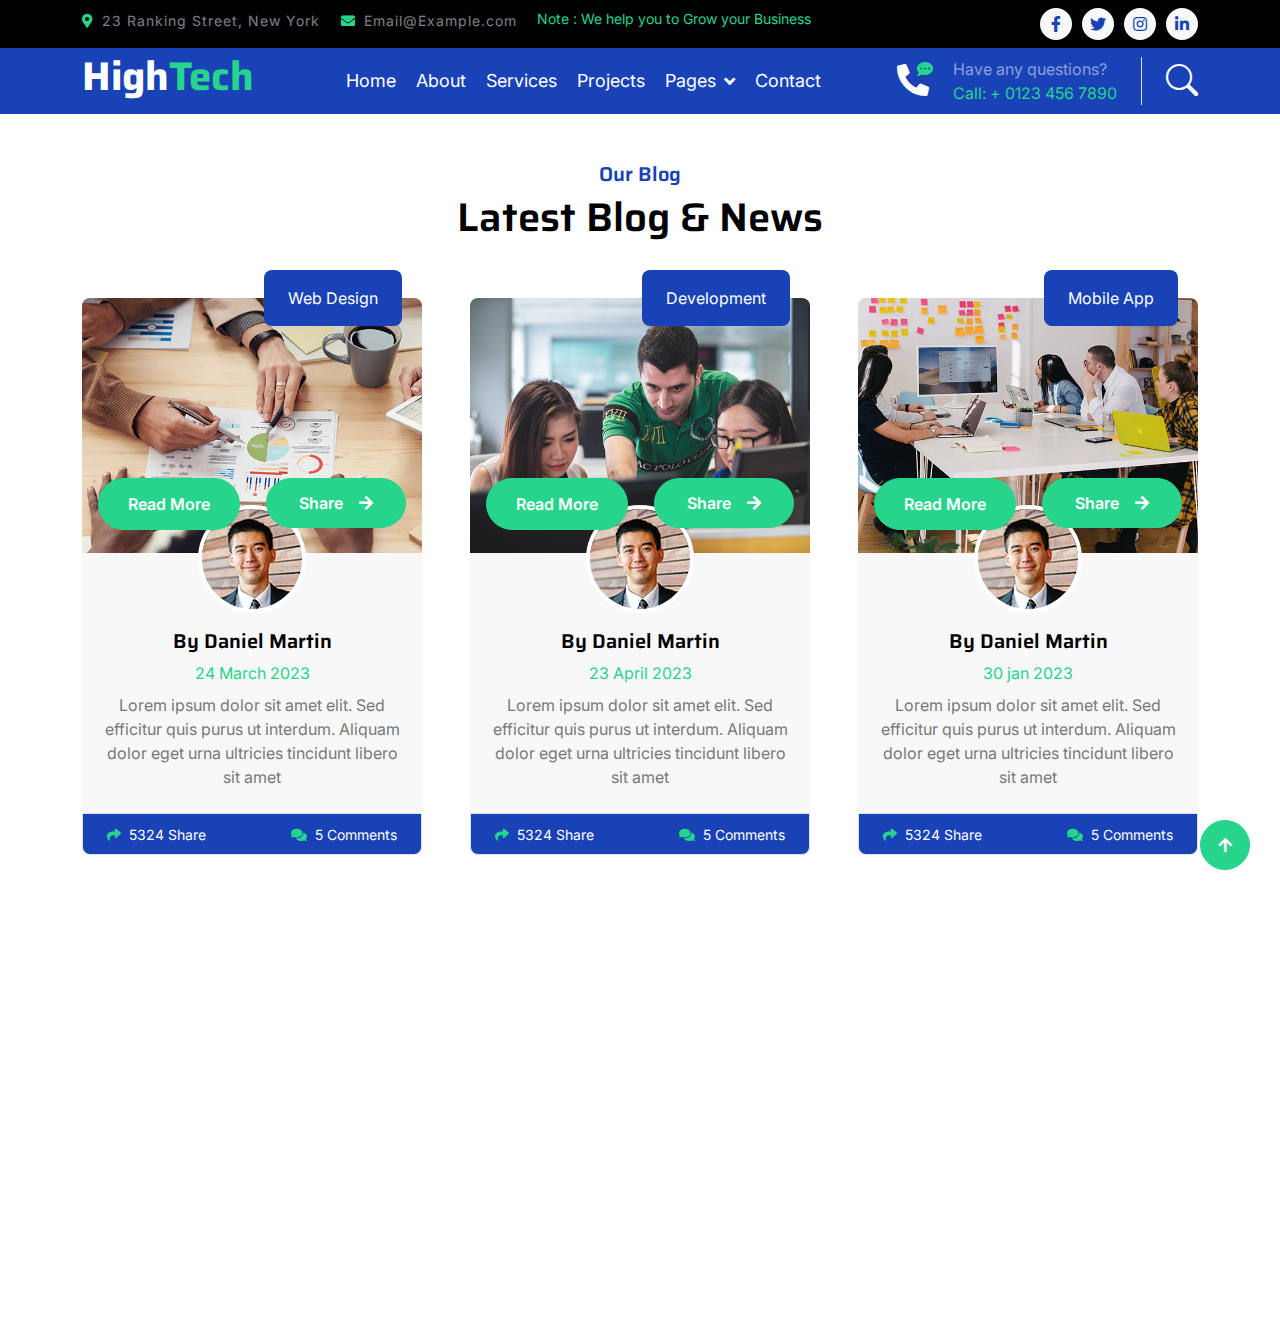
<file: blog.html>
<!DOCTYPE html>
<html lang="en">

    <head>
        <meta charset="utf-8">
        <title>HighTech - IT Solutions Website Template</title>
        <meta content="width=device-width, initial-scale=1.0" name="viewport">
        <meta content="" name="keywords">
        <meta content="" name="description">

        <!-- Google Web Fonts -->
        <link rel="preconnect" href="https://fonts.googleapis.com">
        <link rel="preconnect" href="https://fonts.gstatic.com" crossorigin>
        <link href="https://fonts.googleapis.com/css2?family=Inter:wght@400;500;600&family=Saira:wght@500;600;700&display=swap" rel="stylesheet"> 

        <!-- Icon Font Stylesheet -->
        <link href="https://cdnjs.cloudflare.com/ajax/libs/font-awesome/5.10.0/css/all.min.css" rel="stylesheet">
        <link href="https://cdn.jsdelivr.net/npm/bootstrap-icons@1.4.1/font/bootstrap-icons.css" rel="stylesheet">

        <!-- Libraries Stylesheet -->
        <link href="lib/animate/animate.min.css" rel="stylesheet">
        <link href="lib/owlcarousel/assets/owl.carousel.min.css" rel="stylesheet">

        <!-- Customized Bootstrap Stylesheet -->
        <link href="css/bootstrap.min.css" rel="stylesheet">

        <!-- Template Stylesheet -->
        <link href="css/style.css" rel="stylesheet">
    </head>

    <body>
        <!-- Spinner Start -->
        <div id="spinner" class="show position-fixed translate-middle w-100 vh-100 top-50 start-50 d-flex align-items-center justify-content-center">
            <div class="spinner-grow text-primary" role="status"></div>
        </div>
        <!-- Spinner End -->

        <!-- Topbar Start -->
        <div class="container-fluid bg-dark py-2 d-none d-md-flex">
            <div class="container">
                <div class="d-flex justify-content-between topbar">
                    <div class="top-info">
                        <small class="me-3 text-white-50"><a href="#"><i class="fas fa-map-marker-alt me-2 text-secondary"></i></a>23 Ranking Street, New York</small>
                        <small class="me-3 text-white-50"><a href="#"><i class="fas fa-envelope me-2 text-secondary"></i></a>Email@Example.com</small>
                    </div>
                    <div id="note" class="text-secondary d-none d-xl-flex"><small>Note : We help you to Grow your Business</small></div>
                    <div class="top-link">
                        <a href="" class="bg-light nav-fill btn btn-sm-square rounded-circle"><i class="fab fa-facebook-f text-primary"></i></a>
                        <a href="" class="bg-light nav-fill btn btn-sm-square rounded-circle"><i class="fab fa-twitter text-primary"></i></a>
                        <a href="" class="bg-light nav-fill btn btn-sm-square rounded-circle"><i class="fab fa-instagram text-primary"></i></a>
                        <a href="" class="bg-light nav-fill btn btn-sm-square rounded-circle me-0"><i class="fab fa-linkedin-in text-primary"></i></a>
                    </div>
                </div>
            </div>
        </div>
        <!-- Topbar End -->

        <!-- Navbar Start -->
        <div class="container-fluid bg-primary">
            <div class="container">
                <nav class="navbar navbar-dark navbar-expand-lg py-0">
                    <a href="index.html" class="navbar-brand">
                        <h1 class="text-white fw-bold d-block">High<span class="text-secondary">Tech</span> </h1>
                    </a>
                    <button type="button" class="navbar-toggler me-0" data-bs-toggle="collapse" data-bs-target="#navbarCollapse">
                        <span class="navbar-toggler-icon"></span>
                    </button>
                    <div class="collapse navbar-collapse bg-transparent" id="navbarCollapse">
                        <div class="navbar-nav ms-auto mx-xl-auto p-0">
                            <a href="index.html" class="nav-item nav-link">Home</a>
                            <a href="about.html" class="nav-item nav-link">About</a>
                            <a href="service.html" class="nav-item nav-link">Services</a>
                            <a href="project.html" class="nav-item nav-link">Projects</a>
                            <div class="nav-item dropdown">
                                <a href="#" class="nav-link dropdown-toggle active" data-bs-toggle="dropdown">Pages</a>
                                <div class="dropdown-menu rounded">
                                    <a href="blog.html" class="dropdown-item active">Our Blog</a>
                                    <a href="team.html" class="dropdown-item">Our Team</a>
                                    <a href="testimonial.html" class="dropdown-item">Testimonial</a>
                                    <a href="404.html" class="dropdown-item">404 Page</a>
                                </div>
                            </div>
                            <a href="contact.html" class="nav-item nav-link">Contact</a>
                        </div>
                    </div>
                    <div class="d-none d-xl-flex flex-shirink-0">
                        <div id="phone-tada" class="d-flex align-items-center justify-content-center me-4">
                            <a href="" class="position-relative animated tada infinite">
                                <i class="fa fa-phone-alt text-white fa-2x"></i>
                                <div class="position-absolute" style="top: -7px; left: 20px;">
                                    <span><i class="fa fa-comment-dots text-secondary"></i></span>
                                </div>
                            </a>
                        </div>
                        <div class="d-flex flex-column pe-4 border-end">
                            <span class="text-white-50">Have any questions?</span>
                            <span class="text-secondary">Call: + 0123 456 7890</span>
                        </div>
                        <div class="d-flex align-items-center justify-content-center ms-4 ">
                            <a href="#"><i class="bi bi-search text-white fa-2x"></i> </a>
                        </div>
                    </div>
                </nav>
            </div>
        </div>
        <!-- Navbar End -->
        <!-- Blog Start -->
        <div class="container-fluid blog">
            <div class="container py-5">
                <div class="text-center mx-auto pb-5 wow fadeIn" data-wow-delay=".3s" style="max-width: 600px;">
                    <h5 class="text-primary">Our Blog</h5>
                    <h1>Latest Blog & News</h1>
                </div>
                <div class="row g-5 justify-content-center">
                    <div class="col-lg-6 col-xl-4 wow fadeIn" data-wow-delay=".3s">
                        <div class="blog-item position-relative bg-light rounded">
                            <img src="img/blog-1.jpg" class="img-fluid w-100 rounded-top" alt="">
                            <span class="position-absolute px-4 py-3 bg-primary text-white rounded" style="top: -28px; right: 20px;">Web Design</span>
                            <div class="blog-btn d-flex justify-content-between position-relative px-3" style="margin-top: -75px;">
                                <div class="blog-icon btn btn-secondary px-3 rounded-pill my-auto">
                                    <a href="" class="btn text-white">Read More</a>
                                </div>
                                <div class="blog-btn-icon btn btn-secondary px-4 py-3 rounded-pill ">
                                    <div class="blog-icon-1">
                                        <p class="text-white px-2">Share<i class="fa fa-arrow-right ms-3"></i></p>
                                    </div>
                                    <div class="blog-icon-2">
                                        <a href="" class="btn me-1"><i class="fab fa-facebook-f text-white"></i></a>
                                        <a href="" class="btn me-1"><i class="fab fa-twitter text-white"></i></a>
                                        <a href="" class="btn me-1"><i class="fab fa-instagram text-white"></i></a>
                                    </div>
                                </div>
                            </div>
                            <div class="blog-content text-center position-relative px-3" style="margin-top: -25px;">
                                <img src="img/admin.jpg" class="img-fluid rounded-circle border border-4 border-white mb-3" alt="">
                                <h5 class="">By Daniel Martin</h5>
                                <span class="text-secondary">24 March 2023</span>
                                <p class="py-2">Lorem ipsum dolor sit amet elit. Sed efficitur quis purus ut interdum. Aliquam dolor eget urna ultricies tincidunt libero sit amet</p>
                            </div>
                            <div class="blog-coment d-flex justify-content-between px-4 py-2 border bg-primary rounded-bottom">
                                <a href="" class="text-white"><small><i class="fas fa-share me-2 text-secondary"></i>5324 Share</small></a>
                                <a href="" class="text-white"><small><i class="fa fa-comments me-2 text-secondary"></i>5 Comments</small></a>
                            </div>
                        </div>
                    </div>
                    <div class="col-lg-6 col-xl-4 wow fadeIn" data-wow-delay=".5s">
                        <div class="blog-item position-relative bg-light rounded">
                            <img src="img/blog-2.jpg" class="img-fluid w-100 rounded-top" alt="">
                            <span class="position-absolute px-4 py-3 bg-primary text-white rounded" style="top: -28px; right: 20px;">Development</span>
                            <div class="blog-btn d-flex justify-content-between position-relative px-3" style="margin-top: -75px;">
                                <div class="blog-icon btn btn-secondary px-3 rounded-pill my-auto">
                                    <a href="" class="btn text-white ">Read More</a>
                                </div>
                                <div class="blog-btn-icon btn btn-secondary px-4 py-3 rounded-pill ">
                                    <div class="blog-icon-1">
                                        <p class="text-white px-2">Share<i class="fa fa-arrow-right ms-3"></i></p>
                                    </div>
                                    <div class="blog-icon-2">
                                        <a href="" class="btn me-1"><i class="fab fa-facebook-f text-white"></i></a>
                                        <a href="" class="btn me-1"><i class="fab fa-twitter text-white"></i></a>
                                        <a href="" class="btn me-1"><i class="fab fa-instagram text-white"></i></a>
                                    </div>
                                </div>
                            </div>
                            <div class="blog-content text-center position-relative px-3" style="margin-top: -25px;">
                                <img src="img/admin.jpg" class="img-fluid rounded-circle border border-4 border-white mb-3" alt="">
                                <h5 class="">By Daniel Martin</h5>
                                <span class="text-secondary">23 April 2023</span>
                                <p class="py-2">Lorem ipsum dolor sit amet elit. Sed efficitur quis purus ut interdum. Aliquam dolor eget urna ultricies tincidunt libero sit amet</p>
                            </div>
                            <div class="blog-coment d-flex justify-content-between px-4 py-2 border bg-primary rounded-bottom">
                                <a href="" class="text-white"><small><i class="fas fa-share me-2 text-secondary"></i>5324 Share</small></a>
                                <a href="" class="text-white"><small><i class="fa fa-comments me-2 text-secondary"></i>5 Comments</small></a>
                            </div>
                        </div>
                    </div>
                    <div class="col-lg-6 col-xl-4 wow fadeIn" data-wow-delay=".7s">
                        <div class="blog-item position-relative bg-light rounded">
                            <img src="img/blog-3.jpg" class="img-fluid w-100 rounded-top" alt="">
                            <span class="position-absolute px-4 py-3 bg-primary text-white rounded" style="top: -28px; right: 20px;">Mobile App</span>
                            <div class="blog-btn d-flex justify-content-between position-relative px-3" style="margin-top: -75px;">
                                <div class="blog-icon btn btn-secondary px-3 rounded-pill my-auto">
                                    <a href="" class="btn text-white ">Read More</a>
                                </div>
                                <div class="blog-btn-icon btn btn-secondary px-4 py-3 rounded-pill ">
                                    <div class="blog-icon-1">
                                        <p class="text-white px-2">Share<i class="fa fa-arrow-right ms-3"></i></p>
                                    </div>
                                    <div class="blog-icon-2">
                                        <a href="" class="btn me-1"><i class="fab fa-facebook-f text-white"></i></a>
                                        <a href="" class="btn me-1"><i class="fab fa-twitter text-white"></i></a>
                                        <a href="" class="btn me-1"><i class="fab fa-instagram text-white"></i></a>
                                    </div>
                                </div>
                            </div>
                            <div class="blog-content text-center position-relative px-3" style="margin-top: -25px;">
                                <img src="img/admin.jpg" class="img-fluid rounded-circle border border-4 border-white mb-3" alt="">
                                <h5 class="">By Daniel Martin</h5>
                                <span class="text-secondary">30 jan 2023</span>
                                <p class="py-2">Lorem ipsum dolor sit amet elit. Sed efficitur quis purus ut interdum. Aliquam dolor eget urna ultricies tincidunt libero sit amet</p>
                            </div>
                            <div class="blog-coments d-flex justify-content-between px-4 py-2 border bg-primary rounded-bottom">
                                <a href="" class="text-white"><small><i class="fas fa-share me-2 text-secondary"></i>5324 Share</small></a>
                                <a href="" class="text-white"><small><i class="fa fa-comments me-2 text-secondary"></i>5 Comments</small></a>
                            </div>
                        </div>
                    </div>
                </div>
            </div>
        </div>
        <!-- Blog End -->


        <!-- Footer Start -->
         <div class="container-fluid footer bg-dark wow fadeIn" data-wow-delay=".3s">
            <div class="container pt-5 pb-4">
                <div class="row g-5">
                    <div class="col-lg-3 col-md-6">
                        <a href="index.html">
                            <h1 class="text-white fw-bold d-block">High<span class="text-secondary">Tech</span> </h1>
                        </a>
                        <p class="mt-4 text-light">Lorem ipsum dolor sit amet consectetur adipisicing elit. Soluta facere delectus qui placeat inventore consectetur repellendus optio debitis.</p>
                        <div class="d-flex hightech-link">
                            <a href="" class="btn-light nav-fill btn btn-square rounded-circle me-2"><i class="fab fa-facebook-f text-primary"></i></a>
                            <a href="" class="btn-light nav-fill btn btn-square rounded-circle me-2"><i class="fab fa-twitter text-primary"></i></a>
                            <a href="" class="btn-light nav-fill btn btn-square rounded-circle me-2"><i class="fab fa-instagram text-primary"></i></a>
                            <a href="" class="btn-light nav-fill btn btn-square rounded-circle me-0"><i class="fab fa-linkedin-in text-primary"></i></a>
                        </div>
                    </div>
                    <div class="col-lg-3 col-md-6">
                        <a href="#" class="h3 text-secondary">Short Link</a>
                        <div class="mt-4 d-flex flex-column short-link">
                            <a href="" class="mb-2 text-white"><i class="fas fa-angle-right text-secondary me-2"></i>About us</a>
                            <a href="" class="mb-2 text-white"><i class="fas fa-angle-right text-secondary me-2"></i>Contact us</a>
                            <a href="" class="mb-2 text-white"><i class="fas fa-angle-right text-secondary me-2"></i>Our Services</a>
                            <a href="" class="mb-2 text-white"><i class="fas fa-angle-right text-secondary me-2"></i>Our Projects</a>
                            <a href="" class="mb-2 text-white"><i class="fas fa-angle-right text-secondary me-2"></i>Latest Blog</a>
                        </div>
                    </div>
                    <div class="col-lg-3 col-md-6">
                        <a href="#" class="h3 text-secondary">Help Link</a>
                        <div class="mt-4 d-flex flex-column help-link">
                            <a href="" class="mb-2 text-white"><i class="fas fa-angle-right text-secondary me-2"></i>Terms Of use</a>
                            <a href="" class="mb-2 text-white"><i class="fas fa-angle-right text-secondary me-2"></i>Privacy Policy</a>
                            <a href="" class="mb-2 text-white"><i class="fas fa-angle-right text-secondary me-2"></i>Helps</a>
                            <a href="" class="mb-2 text-white"><i class="fas fa-angle-right text-secondary me-2"></i>FQAs</a>
                            <a href="" class="mb-2 text-white"><i class="fas fa-angle-right text-secondary me-2"></i>Contact</a>
                        </div>
                    </div>
                    <div class="col-lg-3 col-md-6">
                        <a href="#" class="h3 text-secondary">Contact Us</a>
                        <div class="text-white mt-4 d-flex flex-column contact-link">
                            <a href="#" class="pb-3 text-light border-bottom border-primary"><i class="fas fa-map-marker-alt text-secondary me-2"></i> 123 Street, New York, USA</a>
                            <a href="#" class="py-3 text-light border-bottom border-primary"><i class="fas fa-phone-alt text-secondary me-2"></i> +123 456 7890</a>
                            <a href="#" class="py-3 text-light border-bottom border-primary"><i class="fas fa-envelope text-secondary me-2"></i> info@exmple.con</a>
                        </div>
                    </div>
                </div>
                <hr class="text-light mt-5 mb-4">
                <div class="row">
                    <div class="col-md-6 text-center text-md-start">
                        <span class="text-light"><a href="#" class="text-secondary"><i class="fas fa-copyright text-secondary me-2"></i>Your Site Name</a>, All right reserved.</span>
                    </div>
                    <div class="col-md-6 text-center text-md-end">
                        <!--/*** This template is free as long as you keep the footer author’s credit link/attribution link/backlink. If you'd like to use the template without the footer author’s credit link/attribution link/backlink, you can purchase the Credit Removal License from "https://htmlcodex.com/credit-removal". Thank you for your support. ***/-->
                        <span class="text-light">Designed By<a href="https://htmlcodex.com" class="text-secondary">HTML Codex</a> Distributed By <a href="https://themewagon.com">ThemeWagon</a></span>
                    </div>
                </div>
            </div>
        </div>
        <!-- Footer End -->


        <!-- Back to Top -->
        <a href="#" class="btn btn-secondary btn-square rounded-circle back-to-top"><i class="fa fa-arrow-up text-white"></i></a>

        
        <!-- JavaScript Libraries -->
        <script src="https://ajax.googleapis.com/ajax/libs/jquery/3.6.4/jquery.min.js"></script>
        <script src="https://cdn.jsdelivr.net/npm/bootstrap@5.0.0/dist/js/bootstrap.bundle.min.js"></script>
        <script src="lib/wow/wow.min.js"></script>
        <script src="lib/easing/easing.min.js"></script>
        <script src="lib/waypoints/waypoints.min.js"></script>
        <script src="lib/owlcarousel/owl.carousel.min.js"></script>

        <!-- Template Javascript -->
        <script src="js/main.js"></script>
    </body>

</html>
</file>
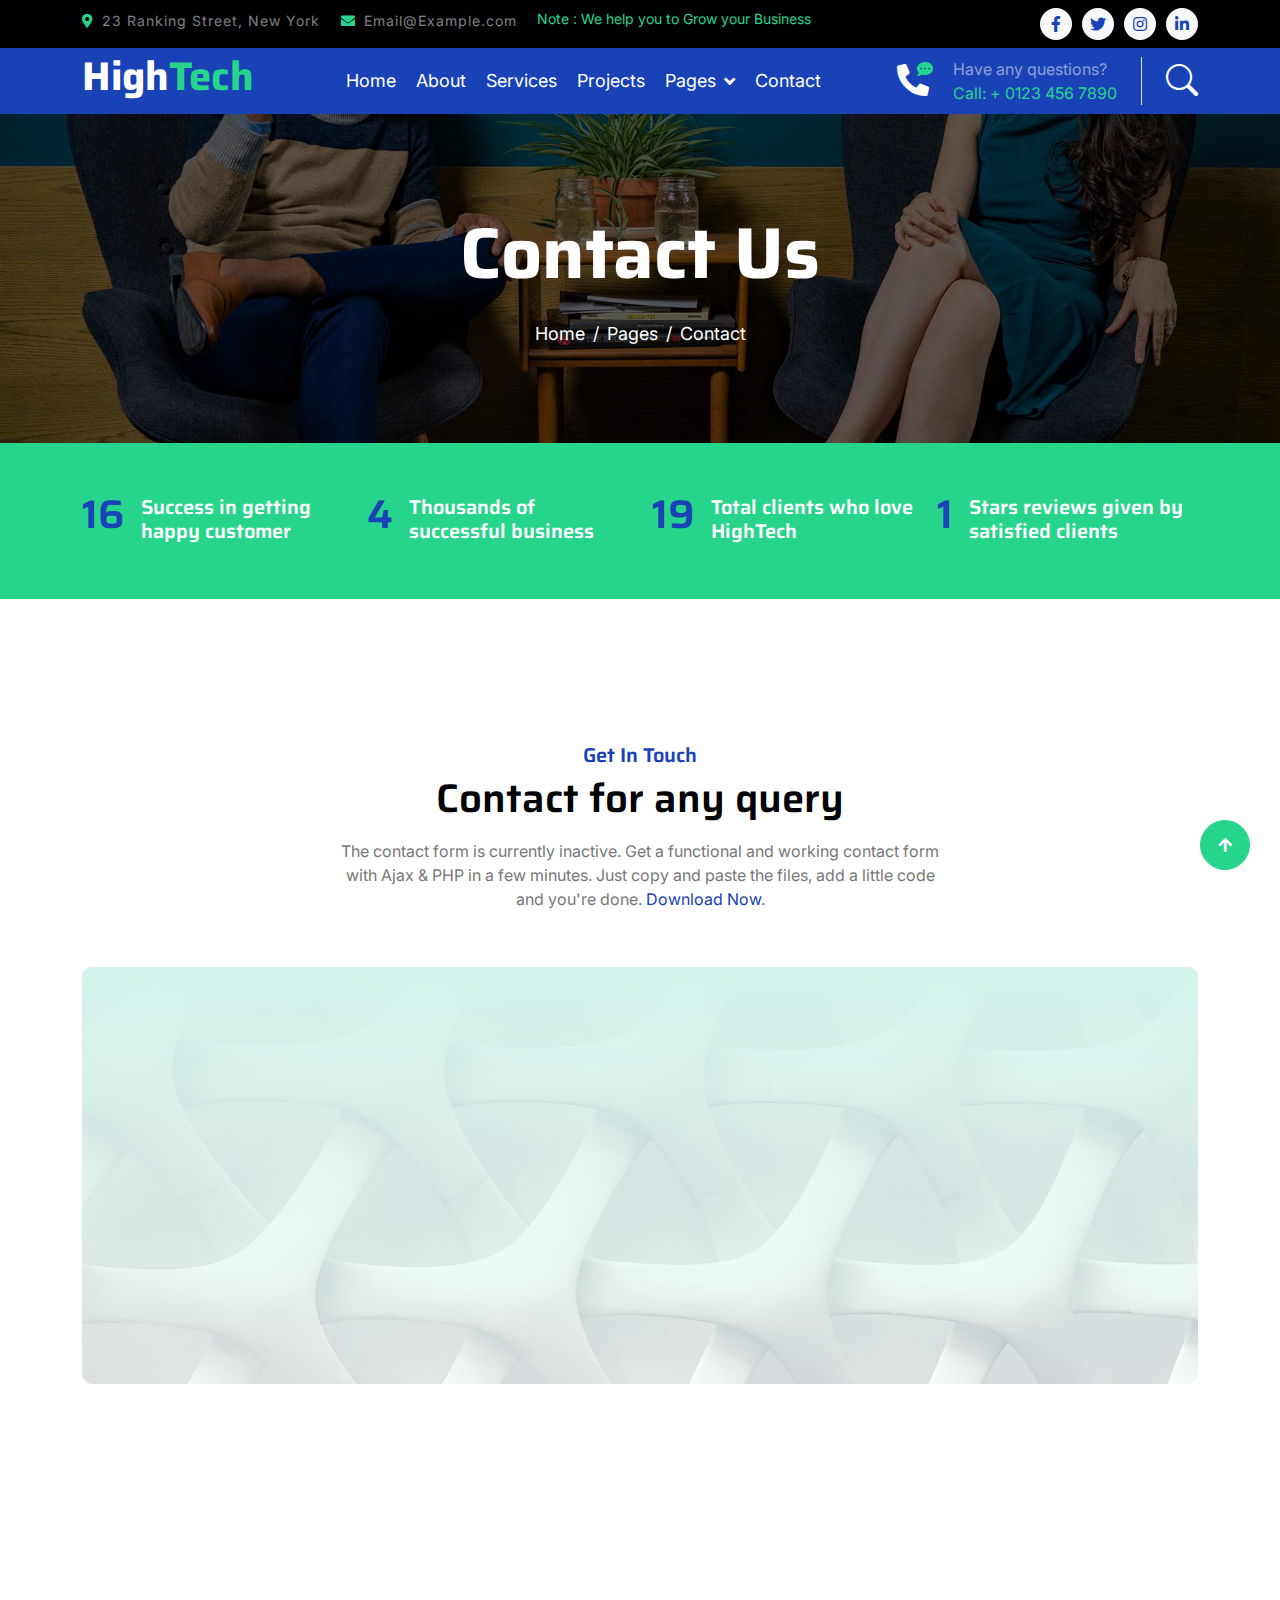
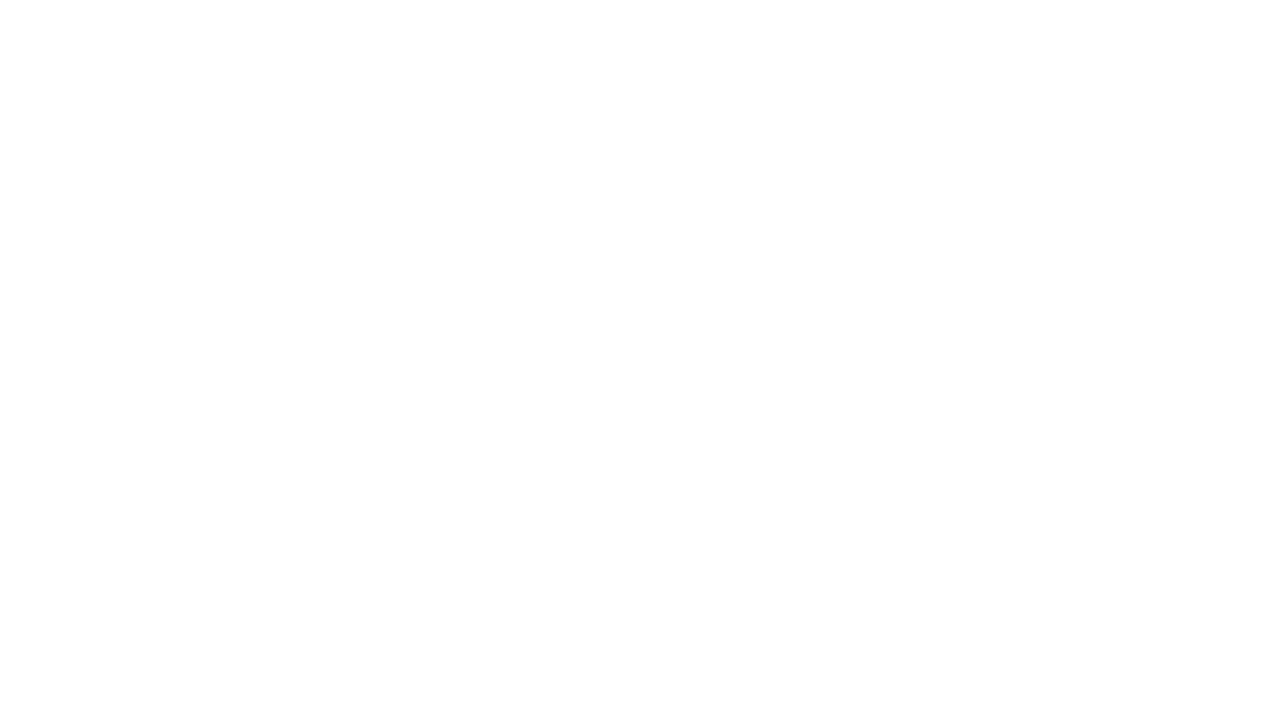
<file: contact.html>
<!DOCTYPE html>
<html lang="en">

    <head>
        <meta charset="utf-8">
        <title>HighTech - IT Solutions Website Template</title>
        <meta content="width=device-width, initial-scale=1.0" name="viewport">
        <meta content="" name="keywords">
        <meta content="" name="description">

        <!-- Google Web Fonts -->
        <link rel="preconnect" href="https://fonts.googleapis.com">
        <link rel="preconnect" href="https://fonts.gstatic.com" crossorigin>
        <link href="https://fonts.googleapis.com/css2?family=Inter:wght@400;500;600&family=Saira:wght@500;600;700&display=swap" rel="stylesheet"> 

        <!-- Icon Font Stylesheet -->
        <link href="https://cdnjs.cloudflare.com/ajax/libs/font-awesome/5.10.0/css/all.min.css" rel="stylesheet">
        <link href="https://cdn.jsdelivr.net/npm/bootstrap-icons@1.4.1/font/bootstrap-icons.css" rel="stylesheet">

        <!-- Libraries Stylesheet -->
        <link href="lib/animate/animate.min.css" rel="stylesheet">
        <link href="lib/owlcarousel/assets/owl.carousel.min.css" rel="stylesheet">

        <!-- Customized Bootstrap Stylesheet -->
        <link href="css/bootstrap.min.css" rel="stylesheet">

        <!-- Template Stylesheet -->
        <link href="css/style.css" rel="stylesheet">
    </head>

    <body>
        <!-- Spinner Start -->
        <div id="spinner" class="show position-fixed translate-middle w-100 vh-100 top-50 start-50 d-flex align-items-center justify-content-center">
            <div class="spinner-grow text-primary" role="status"></div>
        </div>
        <!-- Spinner End -->

        <!-- Topbar Start -->
        <div class="container-fluid bg-dark py-2 d-none d-md-flex">
            <div class="container">
                <div class="d-flex justify-content-between topbar">
                    <div class="top-info">
                        <small class="me-3 text-white-50"><a href="#"><i class="fas fa-map-marker-alt me-2 text-secondary"></i></a>23 Ranking Street, New York</small>
                        <small class="me-3 text-white-50"><a href="#"><i class="fas fa-envelope me-2 text-secondary"></i></a>Email@Example.com</small>
                    </div>
                    <div id="note" class="text-secondary d-none d-xl-flex"><small>Note : We help you to Grow your Business</small></div>
                    <div class="top-link">
                        <a href="" class="bg-light nav-fill btn btn-sm-square rounded-circle"><i class="fab fa-facebook-f text-primary"></i></a>
                        <a href="" class="bg-light nav-fill btn btn-sm-square rounded-circle"><i class="fab fa-twitter text-primary"></i></a>
                        <a href="" class="bg-light nav-fill btn btn-sm-square rounded-circle"><i class="fab fa-instagram text-primary"></i></a>
                        <a href="" class="bg-light nav-fill btn btn-sm-square rounded-circle me-0"><i class="fab fa-linkedin-in text-primary"></i></a>
                    </div>
                </div>
            </div>
        </div>
        <!-- Topbar End -->

        <!-- Navbar Start -->
        <div class="container-fluid bg-primary">
            <div class="container">
                <nav class="navbar navbar-dark navbar-expand-lg py-0">
                    <a href="index.html" class="navbar-brand">
                        <h1 class="text-white fw-bold d-block">High<span class="text-secondary">Tech</span> </h1>
                    </a>
                    <button type="button" class="navbar-toggler me-0" data-bs-toggle="collapse" data-bs-target="#navbarCollapse">
                        <span class="navbar-toggler-icon"></span>
                    </button>
                    <div class="collapse navbar-collapse bg-transparent" id="navbarCollapse">
                        <div class="navbar-nav ms-auto mx-xl-auto p-0">
                            <a href="index.html" class="nav-item nav-link">Home</a>
                            <a href="about.html" class="nav-item nav-link">About</a>
                            <a href="service.html" class="nav-item nav-link">Services</a>
                            <a href="project.html" class="nav-item nav-link">Projects</a>
                            <div class="nav-item dropdown">
                                <a href="#" class="nav-link dropdown-toggle" data-bs-toggle="dropdown">Pages</a>
                                <div class="dropdown-menu rounded">
                                    <a href="blog.html" class="dropdown-item">Our Blog</a>
                                    <a href="team.html" class="dropdown-item">Our Team</a>
                                    <a href="testimonial.html" class="dropdown-item">Testimonial</a>
                                    <a href="404.html" class="dropdown-item">404 Page</a>
                                </div>
                            </div>
                            <a href="contact.html" class="nav-item nav-link active">Contact</a>
                        </div>
                    </div>
                    <div class="d-none d-xl-flex flex-shirink-0">
                        <div id="phone-tada" class="d-flex align-items-center justify-content-center me-4">
                            <a href="" class="position-relative animated tada infinite">
                                <i class="fa fa-phone-alt text-white fa-2x"></i>
                                <div class="position-absolute" style="top: -7px; left: 20px;">
                                    <span><i class="fa fa-comment-dots text-secondary"></i></span>
                                </div>
                            </a>
                        </div>
                        <div class="d-flex flex-column pe-4 border-end">
                            <span class="text-white-50">Have any questions?</span>
                            <span class="text-secondary">Call: + 0123 456 7890</span>
                        </div>
                        <div class="d-flex align-items-center justify-content-center ms-4 ">
                            <a href="#"><i class="bi bi-search text-white fa-2x"></i> </a>
                        </div>
                    </div>
                </nav>
            </div>
        </div>
        <!-- Navbar End -->

        
        <!-- Page Header Start -->
        <div class="container-fluid page-header py-5">
            <div class="container text-center py-5">
                <h1 class="display-2 text-white mb-4 animated slideInDown">Contact Us</h1>
                <nav aria-label="breadcrumb animated slideInDown">
                    <ol class="breadcrumb justify-content-center mb-0">
                        <li class="breadcrumb-item"><a href="#">Home</a></li>
                        <li class="breadcrumb-item"><a href="#">Pages</a></li>
                        <li class="breadcrumb-item" aria-current="page">Contact</li>
                    </ol>
                </nav>
            </div>
        </div>
        <!-- Page Header End -->


        <!-- Fact Start -->
        <div class="container-fluid bg-secondary py-5">
            <div class="container">
                <div class="row">
                    <div class="col-lg-3 wow fadeIn" data-wow-delay=".1s">
                        <div class="d-flex counter">
                            <h1 class="me-3 text-primary counter-value">99</h1>
                            <h5 class="text-white mt-1">Success in getting happy customer</h5>
                        </div>
                    </div>
                    <div class="col-lg-3 wow fadeIn" data-wow-delay=".3s">
                        <div class="d-flex counter">
                            <h1 class="me-3 text-primary counter-value">25</h1>
                            <h5 class="text-white mt-1">Thousands of successful business</h5>
                        </div>
                    </div>
                    <div class="col-lg-3 wow fadeIn" data-wow-delay=".5s">
                        <div class="d-flex counter">
                            <h1 class="me-3 text-primary counter-value">120</h1>
                            <h5 class="text-white mt-1">Total clients who love HighTech</h5>
                        </div>
                    </div>
                    <div class="col-lg-3 wow fadeIn" data-wow-delay=".7s">
                        <div class="d-flex counter">
                            <h1 class="me-3 text-primary counter-value">5</h1>
                            <h5 class="text-white mt-1">Stars reviews given by satisfied clients</h5>
                        </div>
                    </div>
                </div>
            </div>
        </div>
        <!-- Fact End -->


        <!-- Contact Start -->
        <div class="container-fluid py-5 mt-5">
            <div class="container py-5">
                <div class="text-center mx-auto pb-5 wow fadeIn" data-wow-delay=".3s" style="max-width: 600px;">
                    <h5 class="text-primary">Get In Touch</h5>
                    <h1 class="mb-3">Contact for any query</h1>
                    <p class="mb-2">The contact form is currently inactive. Get a functional and working contact form with Ajax & PHP in a few minutes. Just copy and paste the files, add a little code and you're done. <a href="https://htmlcodex.com/contact-form">Download Now</a>.</p>
                </div>
                <div class="contact-detail position-relative p-5">
                    <div class="row g-5 mb-5 justify-content-center">
                        <div class="col-xl-4 col-lg-6 wow fadeIn" data-wow-delay=".3s">
                            <div class="d-flex bg-light p-3 rounded">
                                <div class="flex-shrink-0 btn-square bg-secondary rounded-circle" style="width: 64px; height: 64px;">
                                    <i class="fas fa-map-marker-alt text-white"></i>
                                </div>
                                <div class="ms-3">
                                    <h4 class="text-primary">Address</h4>
                                    <a href="https://goo.gl/maps/Zd4BCynmTb98ivUJ6" target="_blank" class="h5">23 rank Str, NY</a>
                                </div>
                            </div>
                        </div>
                        <div class="col-xl-4 col-lg-6 wow fadeIn" data-wow-delay=".5s">
                            <div class="d-flex bg-light p-3 rounded">
                                <div class="flex-shrink-0 btn-square bg-secondary rounded-circle" style="width: 64px; height: 64px;">
                                    <i class="fa fa-phone text-white"></i>
                                </div>
                                <div class="ms-3">
                                    <h4 class="text-primary">Call Us</h4>
                                    <a class="h5" href="tel:+0123456789" target="_blank">+012 3456 7890</a>
                                </div>
                            </div>
                        </div>
                        <div class="col-xl-4 col-lg-6 wow fadeIn" data-wow-delay=".7s">
                            <div class="d-flex bg-light p-3 rounded">
                                <div class="flex-shrink-0 btn-square bg-secondary rounded-circle" style="width: 64px; height: 64px;">
                                    <i class="fa fa-envelope text-white"></i>
                                </div>
                                <div class="ms-3">
                                    <h4 class="text-primary">Email Us</h4>
                                    <a class="h5" href="mailto:info@example.com" target="_blank">info@example.com</a>
                                </div>
                            </div>
                        </div>
                    </div>
                    <div class="row g-5">
                        <div class="col-lg-6 wow fadeIn" data-wow-delay=".3s">
                            <div class="p-5 h-100 rounded contact-map">
                                <iframe class="rounded w-100 h-100" src="https://www.google.com/maps/embed?pb=!1m18!1m12!1m3!1d3025.4710403339755!2d-73.82241512404069!3d40.685622471397615!2m3!1f0!2f0!3f0!3m2!1i1024!2i768!4f13.1!3m3!1m2!1s0x89c26749046ee14f%3A0xea672968476d962c!2s123rd%20St%2C%20Queens%2C%20NY%2C%20USA!5e0!3m2!1sen!2sbd!4v1686493221834!5m2!1sen!2sbd" style="border:0;" allowfullscreen="" loading="lazy" referrerpolicy="no-referrer-when-downgrade"></iframe>
                            </div>
                        </div>
                        <div class="col-lg-6 wow fadeIn" data-wow-delay=".5s">
                            <div class="p-5 rounded contact-form">
                                <div class="mb-4">
                                    <input type="text" class="form-control border-0 py-3" placeholder="Your Name">
                                </div>
                                <div class="mb-4">
                                    <input type="email" class="form-control border-0 py-3" placeholder="Your Email">
                                </div>
                                <div class="mb-4">
                                    <input type="text" class="form-control border-0 py-3" placeholder="Project">
                                </div>
                                <div class="mb-4">
                                    <textarea class="w-100 form-control border-0 py-3" rows="6" cols="10" placeholder="Message"></textarea>
                                </div>
                                <div class="text-start">
                                    <button class="btn bg-primary text-white py-3 px-5" type="button">Send Message</button>
                                </div>
                            </div>
                        </div>
                    </div>
                </div>
            </div> 
        </div>
        <!-- Contact End -->


        <!-- Footer Start -->
         <div class="container-fluid footer bg-dark wow fadeIn" data-wow-delay=".3s">
            <div class="container pt-5 pb-4">
                <div class="row g-5">
                    <div class="col-lg-3 col-md-6">
                        <a href="index.html">
                            <h1 class="text-white fw-bold d-block">High<span class="text-secondary">Tech</span> </h1>
                        </a>
                        <p class="mt-4 text-light">Lorem ipsum dolor sit amet consectetur adipisicing elit. Soluta facere delectus qui placeat inventore consectetur repellendus optio debitis.</p>
                        <div class="d-flex hightech-link">
                            <a href="" class="btn-light nav-fill btn btn-square rounded-circle me-2"><i class="fab fa-facebook-f text-primary"></i></a>
                            <a href="" class="btn-light nav-fill btn btn-square rounded-circle me-2"><i class="fab fa-twitter text-primary"></i></a>
                            <a href="" class="btn-light nav-fill btn btn-square rounded-circle me-2"><i class="fab fa-instagram text-primary"></i></a>
                            <a href="" class="btn-light nav-fill btn btn-square rounded-circle me-0"><i class="fab fa-linkedin-in text-primary"></i></a>
                        </div>
                    </div>
                    <div class="col-lg-3 col-md-6">
                        <a href="#" class="h3 text-secondary">Short Link</a>
                        <div class="mt-4 d-flex flex-column short-link">
                            <a href="" class="mb-2 text-white"><i class="fas fa-angle-right text-secondary me-2"></i>About us</a>
                            <a href="" class="mb-2 text-white"><i class="fas fa-angle-right text-secondary me-2"></i>Contact us</a>
                            <a href="" class="mb-2 text-white"><i class="fas fa-angle-right text-secondary me-2"></i>Our Services</a>
                            <a href="" class="mb-2 text-white"><i class="fas fa-angle-right text-secondary me-2"></i>Our Projects</a>
                            <a href="" class="mb-2 text-white"><i class="fas fa-angle-right text-secondary me-2"></i>Latest Blog</a>
                        </div>
                    </div>
                    <div class="col-lg-3 col-md-6">
                        <a href="#" class="h3 text-secondary">Help Link</a>
                        <div class="mt-4 d-flex flex-column help-link">
                            <a href="" class="mb-2 text-white"><i class="fas fa-angle-right text-secondary me-2"></i>Terms Of use</a>
                            <a href="" class="mb-2 text-white"><i class="fas fa-angle-right text-secondary me-2"></i>Privacy Policy</a>
                            <a href="" class="mb-2 text-white"><i class="fas fa-angle-right text-secondary me-2"></i>Helps</a>
                            <a href="" class="mb-2 text-white"><i class="fas fa-angle-right text-secondary me-2"></i>FQAs</a>
                            <a href="" class="mb-2 text-white"><i class="fas fa-angle-right text-secondary me-2"></i>Contact</a>
                        </div>
                    </div>
                    <div class="col-lg-3 col-md-6">
                        <a href="#" class="h3 text-secondary">Contact Us</a>
                        <div class="text-white mt-4 d-flex flex-column contact-link">
                            <a href="#" class="pb-3 text-light border-bottom border-primary"><i class="fas fa-map-marker-alt text-secondary me-2"></i> 123 Street, New York, USA</a>
                            <a href="#" class="py-3 text-light border-bottom border-primary"><i class="fas fa-phone-alt text-secondary me-2"></i> +123 456 7890</a>
                            <a href="#" class="py-3 text-light border-bottom border-primary"><i class="fas fa-envelope text-secondary me-2"></i> info@exmple.con</a>
                        </div>
                    </div>
                </div>
                <hr class="text-light mt-5 mb-4">
                <div class="row">
                    <div class="col-md-6 text-center text-md-start">
                        <span class="text-light"><a href="#" class="text-secondary"><i class="fas fa-copyright text-secondary me-2"></i>Your Site Name</a>, All right reserved.</span>
                    </div>
                    <div class="col-md-6 text-center text-md-end">
                        <!--/*** This template is free as long as you keep the footer author’s credit link/attribution link/backlink. If you'd like to use the template without the footer author’s credit link/attribution link/backlink, you can purchase the Credit Removal License from "https://htmlcodex.com/credit-removal". Thank you for your support. ***/-->
                        <span class="text-light">Designed By<a href="https://htmlcodex.com" class="text-secondary">HTML Codex</a> Distributed By <a href="https://themewagon.com">ThemeWagon</a></span>
                    </div>
                </div>
            </div>
        </div>
        <!-- Footer End -->


        <!-- Back to Top -->
        <a href="#" class="btn btn-secondary btn-square rounded-circle back-to-top"><i class="fa fa-arrow-up text-white"></i></a>

        
        <!-- JavaScript Libraries -->
        <script src="https://ajax.googleapis.com/ajax/libs/jquery/3.6.4/jquery.min.js"></script>
        <script src="https://cdn.jsdelivr.net/npm/bootstrap@5.0.0/dist/js/bootstrap.bundle.min.js"></script>
        <script src="lib/wow/wow.min.js"></script>
        <script src="lib/easing/easing.min.js"></script>
        <script src="lib/waypoints/waypoints.min.js"></script>
        <script src="lib/owlcarousel/owl.carousel.min.js"></script>

        <!-- Template Javascript -->
        <script src="js/main.js"></script>
    </body>

</html>
</file>
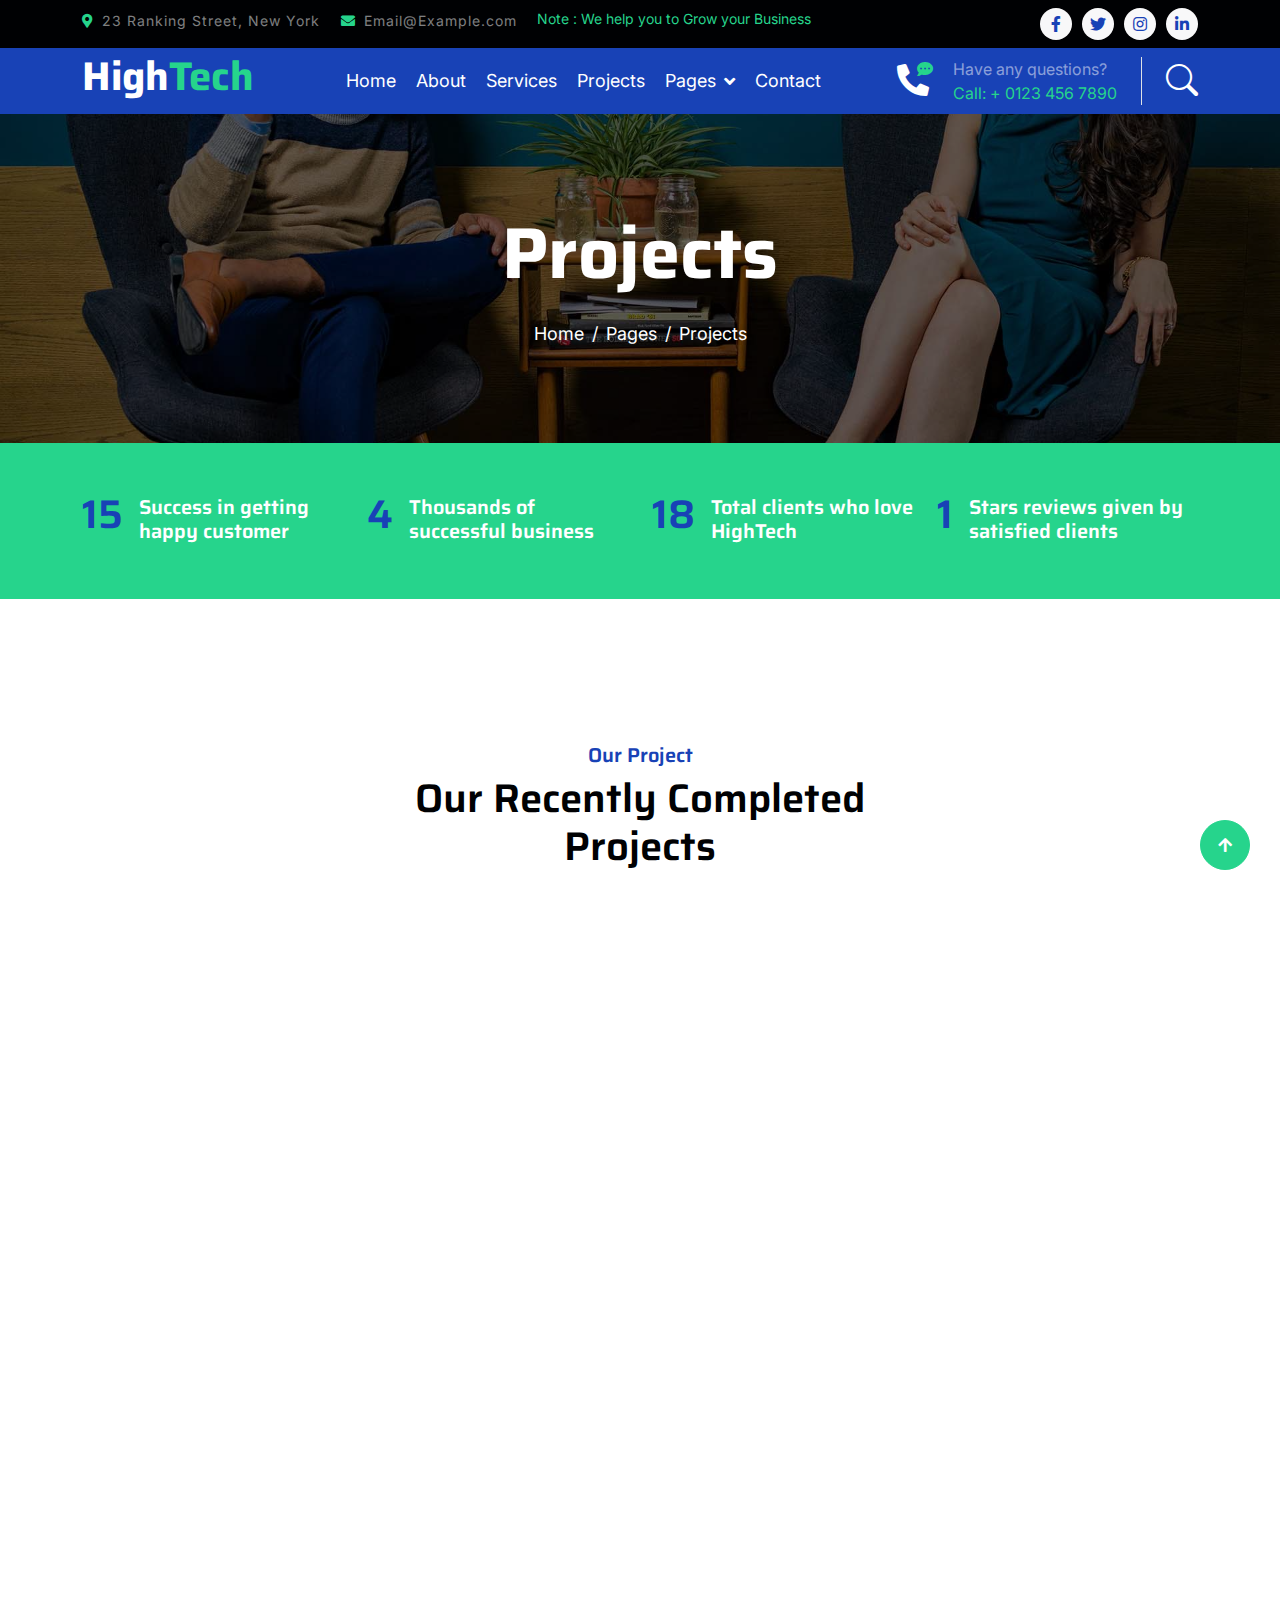
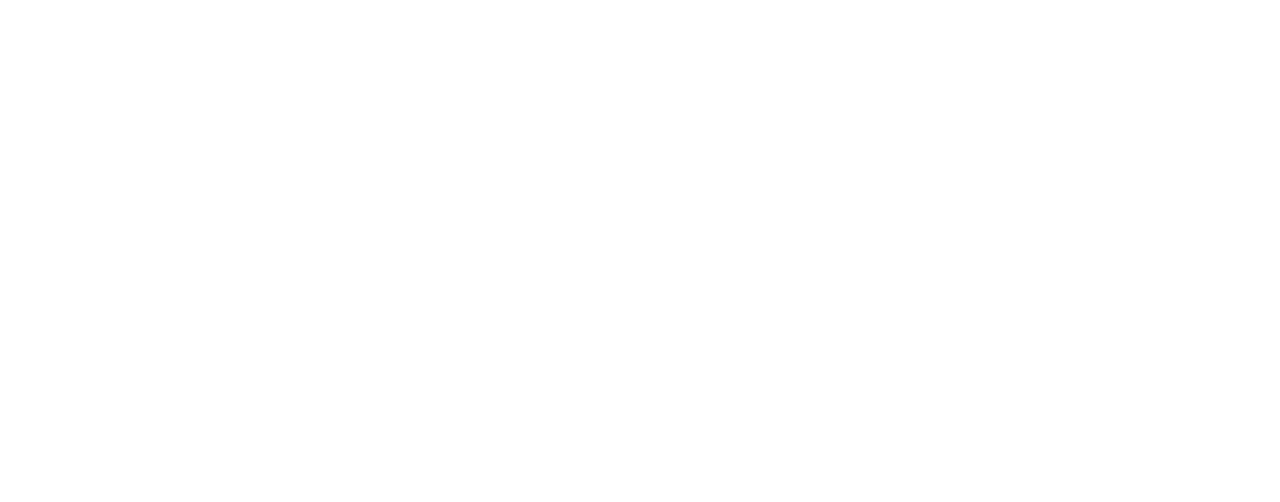
<file: project.html>
<!DOCTYPE html>
<html lang="en">

    <head>
        <meta charset="utf-8">
        <title>HighTech - IT Solutions Website Template</title>
        <meta content="width=device-width, initial-scale=1.0" name="viewport">
        <meta content="" name="keywords">
        <meta content="" name="description">

        <!-- Google Web Fonts -->
        <link rel="preconnect" href="https://fonts.googleapis.com">
        <link rel="preconnect" href="https://fonts.gstatic.com" crossorigin>
        <link href="https://fonts.googleapis.com/css2?family=Inter:wght@400;500;600&family=Saira:wght@500;600;700&display=swap" rel="stylesheet"> 

        <!-- Icon Font Stylesheet -->
        <link href="https://cdnjs.cloudflare.com/ajax/libs/font-awesome/5.10.0/css/all.min.css" rel="stylesheet">
        <link href="https://cdn.jsdelivr.net/npm/bootstrap-icons@1.4.1/font/bootstrap-icons.css" rel="stylesheet">

        <!-- Libraries Stylesheet -->
        <link href="lib/animate/animate.min.css" rel="stylesheet">
        <link href="lib/owlcarousel/assets/owl.carousel.min.css" rel="stylesheet">

        <!-- Customized Bootstrap Stylesheet -->
        <link href="css/bootstrap.min.css" rel="stylesheet">

        <!-- Template Stylesheet -->
        <link href="css/style.css" rel="stylesheet">
    </head>

    <body>
        <!-- Spinner Start -->
        <div id="spinner" class="show position-fixed translate-middle w-100 vh-100 top-50 start-50 d-flex align-items-center justify-content-center">
            <div class="spinner-grow text-primary" role="status"></div>
        </div>
        <!-- Spinner End -->

        <!-- Topbar Start -->
        <div class="container-fluid bg-dark py-2 d-none d-md-flex">
            <div class="container">
                <div class="d-flex justify-content-between topbar">
                    <div class="top-info">
                        <small class="me-3 text-white-50"><a href="#"><i class="fas fa-map-marker-alt me-2 text-secondary"></i></a>23 Ranking Street, New York</small>
                        <small class="me-3 text-white-50"><a href="#"><i class="fas fa-envelope me-2 text-secondary"></i></a>Email@Example.com</small>
                    </div>
                    <div id="note" class="text-secondary d-none d-xl-flex"><small>Note : We help you to Grow your Business</small></div>
                    <div class="top-link">
                        <a href="" class="bg-light nav-fill btn btn-sm-square rounded-circle"><i class="fab fa-facebook-f text-primary"></i></a>
                        <a href="" class="bg-light nav-fill btn btn-sm-square rounded-circle"><i class="fab fa-twitter text-primary"></i></a>
                        <a href="" class="bg-light nav-fill btn btn-sm-square rounded-circle"><i class="fab fa-instagram text-primary"></i></a>
                        <a href="" class="bg-light nav-fill btn btn-sm-square rounded-circle me-0"><i class="fab fa-linkedin-in text-primary"></i></a>
                    </div>
                </div>
            </div>
        </div>
        <!-- Topbar End -->

        <!-- Navbar Start -->
        <div class="container-fluid bg-primary">
            <div class="container">
                <nav class="navbar navbar-dark navbar-expand-lg py-0">
                    <a href="index.html" class="navbar-brand">
                        <h1 class="text-white fw-bold d-block">High<span class="text-secondary">Tech</span> </h1>
                    </a>
                    <button type="button" class="navbar-toggler me-0" data-bs-toggle="collapse" data-bs-target="#navbarCollapse">
                        <span class="navbar-toggler-icon"></span>
                    </button>
                    <div class="collapse navbar-collapse bg-transparent" id="navbarCollapse">
                        <div class="navbar-nav ms-auto mx-xl-auto p-0">
                            <a href="index.html" class="nav-item nav-link">Home</a>
                            <a href="about.html" class="nav-item nav-link">About</a>
                            <a href="service.html" class="nav-item nav-link">Services</a>
                            <a href="project.html" class="nav-item nav-link active">Projects</a>
                            <div class="nav-item dropdown">
                                <a href="#" class="nav-link dropdown-toggle" data-bs-toggle="dropdown">Pages</a>
                                <div class="dropdown-menu rounded">
                                    <a href="blog.html" class="dropdown-item">Our Blog</a>
                                    <a href="team.html" class="dropdown-item">Our Team</a>
                                    <a href="testimonial.html" class="dropdown-item">Testimonial</a>
                                    <a href="404.html" class="dropdown-item">404 Page</a>
                                </div>
                            </div>
                            <a href="contact.html" class="nav-item nav-link">Contact</a>
                        </div>
                    </div>
                    <div class="d-none d-xl-flex flex-shirink-0">
                        <div id="phone-tada" class="d-flex align-items-center justify-content-center me-4">
                            <a href="" class="position-relative animated tada infinite">
                                <i class="fa fa-phone-alt text-white fa-2x"></i>
                                <div class="position-absolute" style="top: -7px; left: 20px;">
                                    <span><i class="fa fa-comment-dots text-secondary"></i></span>
                                </div>
                            </a>
                        </div>
                        <div class="d-flex flex-column pe-4 border-end">
                            <span class="text-white-50">Have any questions?</span>
                            <span class="text-secondary">Call: + 0123 456 7890</span>
                        </div>
                        <div class="d-flex align-items-center justify-content-center ms-4 ">
                            <a href="#"><i class="bi bi-search text-white fa-2x"></i> </a>
                        </div>
                    </div>
                </nav>
            </div>
        </div>
        <!-- Navbar End -->

        
        <!-- Page Header Start -->
        <div class="container-fluid page-header py-5">
            <div class="container text-center py-5">
                <h1 class="display-2 text-white mb-4 animated slideInDown">Projects</h1>
                <nav aria-label="breadcrumb animated slideInDown">
                    <ol class="breadcrumb justify-content-center mb-0">
                        <li class="breadcrumb-item"><a href="#">Home</a></li>
                        <li class="breadcrumb-item"><a href="#">Pages</a></li>
                        <li class="breadcrumb-item" aria-current="page">Projects</li>
                    </ol>
                </nav>
            </div>
        </div>
        <!-- Page Header End -->


        <!-- Fact Start -->
        <div class="container-fluid bg-secondary py-5">
            <div class="container">
                <div class="row">
                    <div class="col-lg-3 wow fadeIn" data-wow-delay=".1s">
                        <div class="d-flex counter">
                            <h1 class="me-3 text-primary counter-value">99</h1>
                            <h5 class="text-white mt-1">Success in getting happy customer</h5>
                        </div>
                    </div>
                    <div class="col-lg-3 wow fadeIn" data-wow-delay=".3s">
                        <div class="d-flex counter">
                            <h1 class="me-3 text-primary counter-value">25</h1>
                            <h5 class="text-white mt-1">Thousands of successful business</h5>
                        </div>
                    </div>
                    <div class="col-lg-3 wow fadeIn" data-wow-delay=".5s">
                        <div class="d-flex counter">
                            <h1 class="me-3 text-primary counter-value">120</h1>
                            <h5 class="text-white mt-1">Total clients who love HighTech</h5>
                        </div>
                    </div>
                    <div class="col-lg-3 wow fadeIn" data-wow-delay=".7s">
                        <div class="d-flex counter">
                            <h1 class="me-3 text-primary counter-value">5</h1>
                            <h5 class="text-white mt-1">Stars reviews given by satisfied clients</h5>
                        </div>
                    </div>
                </div>
            </div>
        </div>
        <!-- Fact End -->


        <!-- Project Start -->
        <div class="container-fluid project py-5 my-5">
            <div class="container py-5">
                <div class="text-center mx-auto pb-5 wow fadeIn" data-wow-delay=".3s" style="max-width: 600px;">
                    <h5 class="text-primary">Our Project</h5>
                    <h1>Our Recently Completed Projects</h1>
                </div>
                <div class="row g-5">
                    <div class="col-md-6 col-lg-4 wow fadeIn" data-wow-delay=".3s">
                        <div class="project-item">
                            <div class="project-img">
                                <img src="img/project-1.jpg" class="img-fluid w-100 rounded" alt="">
                                <div class="project-content">
                                    <a href="#" class="text-center">
                                        <h4 class="text-secondary">Web design</h4>
                                        <p class="m-0 text-white">Web Analysis</p>
                                    </a>
                                </div>
                            </div>
                        </div>
                    </div>
                    <div class="col-md-6 col-lg-4 wow fadeIn" data-wow-delay=".5s">
                        <div class="project-item">
                            <div class="project-img">
                                <img src="img/project-2.jpg" class="img-fluid w-100 rounded" alt="">
                                <div class="project-content">
                                    <a href="#" class="text-center">
                                        <h4 class="text-secondary">Cyber Security</h4>
                                        <p class="m-0 text-white">Cyber Security Core</p>
                                    </a>
                                </div>
                            </div>
                        </div>
                    </div>
                    <div class="col-md-6 col-lg-4 wow fadeIn" data-wow-delay=".7s">
                        <div class="project-item">
                            <div class="project-img">
                                <img src="img/project-3.jpg" class="img-fluid w-100 rounded" alt="">
                                <div class="project-content">
                                    <a href="#" class="text-center">
                                        <h4 class="text-secondary">Mobile Info</h4>
                                        <p class="m-0 text-white">Upcomming Phone</p>
                                    </a>
                                </div>
                            </div>
                        </div>
                    </div>
                    <div class="col-md-6 col-lg-4 wow fadeIn" data-wow-delay=".3s">
                        <div class="project-item">
                            <div class="project-img">
                                <img src="img/project-4.jpg" class="img-fluid w-100 rounded" alt="">
                                <div class="project-content">
                                    <a href="#" class="text-center">
                                        <h4 class="text-secondary">Web Development</h4>
                                        <p class="m-0 text-white">Web Analysis</p>
                                    </a>
                                </div>
                            </div>
                        </div>
                    </div>
                    <div class="col-md-6 col-lg-4 wow fadeIn" data-wow-delay=".5s">
                        <div class="project-item">
                            <div class="project-img">
                                <img src="img/project-5.jpg" class="img-fluid w-100 rounded" alt="">
                                <div class="project-content">
                                    <a href="#" class="text-center">
                                        <h4 class="text-secondary">Digital Marketing</h4>
                                        <p class="m-0 text-white">Marketing Analysis</p>
                                    </a>
                                </div>
                            </div>
                        </div>
                    </div>
                    <div class="col-md-6 col-lg-4 wow fadeIn" data-wow-delay=".7s">
                        <div class="project-item">
                            <div class="project-img">
                                <img src="img/project-6.jpg" class="img-fluid w-100 rounded" alt="">
                                <div class="project-content">
                                    <a href="#" class="text-center">
                                        <h4 class="text-secondary">keyword Research</h4>
                                        <p class="m-0 text-white">keyword Analysis</p>
                                    </a>
                                </div>
                            </div>
                        </div>
                    </div>
                </div>
            </div>
        </div>
        <!-- Project End -->


        <!-- Footer Start -->
         <div class="container-fluid footer bg-dark wow fadeIn" data-wow-delay=".3s">
            <div class="container pt-5 pb-4">
                <div class="row g-5">
                    <div class="col-lg-3 col-md-6">
                        <a href="index.html">
                            <h1 class="text-white fw-bold d-block">High<span class="text-secondary">Tech</span> </h1>
                        </a>
                        <p class="mt-4 text-light">Lorem ipsum dolor sit amet consectetur adipisicing elit. Soluta facere delectus qui placeat inventore consectetur repellendus optio debitis.</p>
                        <div class="d-flex hightech-link">
                            <a href="" class="btn-light nav-fill btn btn-square rounded-circle me-2"><i class="fab fa-facebook-f text-primary"></i></a>
                            <a href="" class="btn-light nav-fill btn btn-square rounded-circle me-2"><i class="fab fa-twitter text-primary"></i></a>
                            <a href="" class="btn-light nav-fill btn btn-square rounded-circle me-2"><i class="fab fa-instagram text-primary"></i></a>
                            <a href="" class="btn-light nav-fill btn btn-square rounded-circle me-0"><i class="fab fa-linkedin-in text-primary"></i></a>
                        </div>
                    </div>
                    <div class="col-lg-3 col-md-6">
                        <a href="#" class="h3 text-secondary">Short Link</a>
                        <div class="mt-4 d-flex flex-column short-link">
                            <a href="" class="mb-2 text-white"><i class="fas fa-angle-right text-secondary me-2"></i>About us</a>
                            <a href="" class="mb-2 text-white"><i class="fas fa-angle-right text-secondary me-2"></i>Contact us</a>
                            <a href="" class="mb-2 text-white"><i class="fas fa-angle-right text-secondary me-2"></i>Our Services</a>
                            <a href="" class="mb-2 text-white"><i class="fas fa-angle-right text-secondary me-2"></i>Our Projects</a>
                            <a href="" class="mb-2 text-white"><i class="fas fa-angle-right text-secondary me-2"></i>Latest Blog</a>
                        </div>
                    </div>
                    <div class="col-lg-3 col-md-6">
                        <a href="#" class="h3 text-secondary">Help Link</a>
                        <div class="mt-4 d-flex flex-column help-link">
                            <a href="" class="mb-2 text-white"><i class="fas fa-angle-right text-secondary me-2"></i>Terms Of use</a>
                            <a href="" class="mb-2 text-white"><i class="fas fa-angle-right text-secondary me-2"></i>Privacy Policy</a>
                            <a href="" class="mb-2 text-white"><i class="fas fa-angle-right text-secondary me-2"></i>Helps</a>
                            <a href="" class="mb-2 text-white"><i class="fas fa-angle-right text-secondary me-2"></i>FQAs</a>
                            <a href="" class="mb-2 text-white"><i class="fas fa-angle-right text-secondary me-2"></i>Contact</a>
                        </div>
                    </div>
                    <div class="col-lg-3 col-md-6">
                        <a href="#" class="h3 text-secondary">Contact Us</a>
                        <div class="text-white mt-4 d-flex flex-column contact-link">
                            <a href="#" class="pb-3 text-light border-bottom border-primary"><i class="fas fa-map-marker-alt text-secondary me-2"></i> 123 Street, New York, USA</a>
                            <a href="#" class="py-3 text-light border-bottom border-primary"><i class="fas fa-phone-alt text-secondary me-2"></i> +123 456 7890</a>
                            <a href="#" class="py-3 text-light border-bottom border-primary"><i class="fas fa-envelope text-secondary me-2"></i> info@exmple.con</a>
                        </div>
                    </div>
                </div>
                <hr class="text-light mt-5 mb-4">
                <div class="row">
                    <div class="col-md-6 text-center text-md-start">
                        <span class="text-light"><a href="#" class="text-secondary"><i class="fas fa-copyright text-secondary me-2"></i>Your Site Name</a>, All right reserved.</span>
                    </div>
                    <div class="col-md-6 text-center text-md-end">
                        <!--/*** This template is free as long as you keep the footer author’s credit link/attribution link/backlink. If you'd like to use the template without the footer author’s credit link/attribution link/backlink, you can purchase the Credit Removal License from "https://htmlcodex.com/credit-removal". Thank you for your support. ***/-->
                        <span class="text-light">Designed By<a href="https://htmlcodex.com" class="text-secondary">HTML Codex</a> Distributed By <a href="https://themewagon.com">ThemeWagon</a></span>
                    </div>
                </div>
            </div>
        </div>
        <!-- Footer End -->


        <!-- Back to Top -->
        <a href="#" class="btn btn-secondary btn-square rounded-circle back-to-top"><i class="fa fa-arrow-up text-white"></i></a>

        
        <!-- JavaScript Libraries -->
        <script src="https://ajax.googleapis.com/ajax/libs/jquery/3.6.4/jquery.min.js"></script>
        <script src="https://cdn.jsdelivr.net/npm/bootstrap@5.0.0/dist/js/bootstrap.bundle.min.js"></script>
        <script src="lib/wow/wow.min.js"></script>
        <script src="lib/easing/easing.min.js"></script>
        <script src="lib/waypoints/waypoints.min.js"></script>
        <script src="lib/owlcarousel/owl.carousel.min.js"></script>

        <!-- Template Javascript -->
        <script src="js/main.js"></script>
    </body>

</html>
</file>
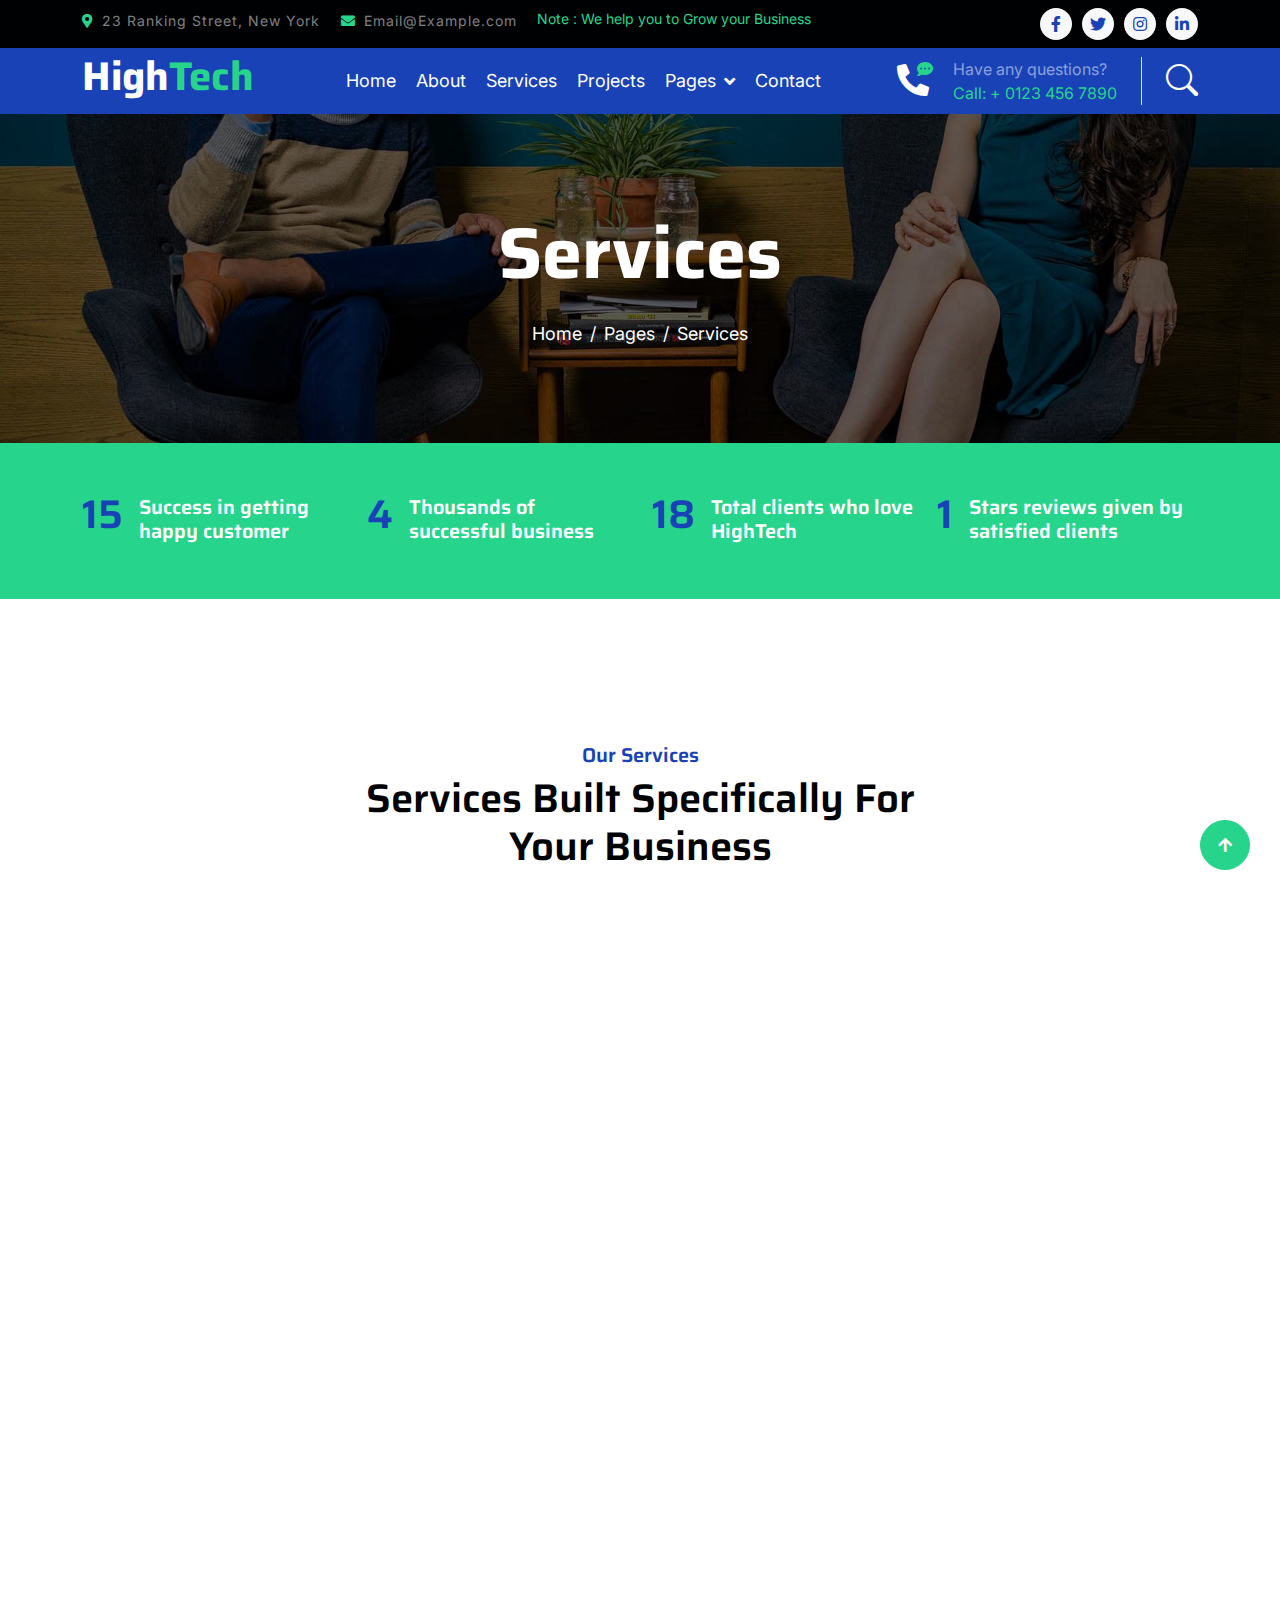
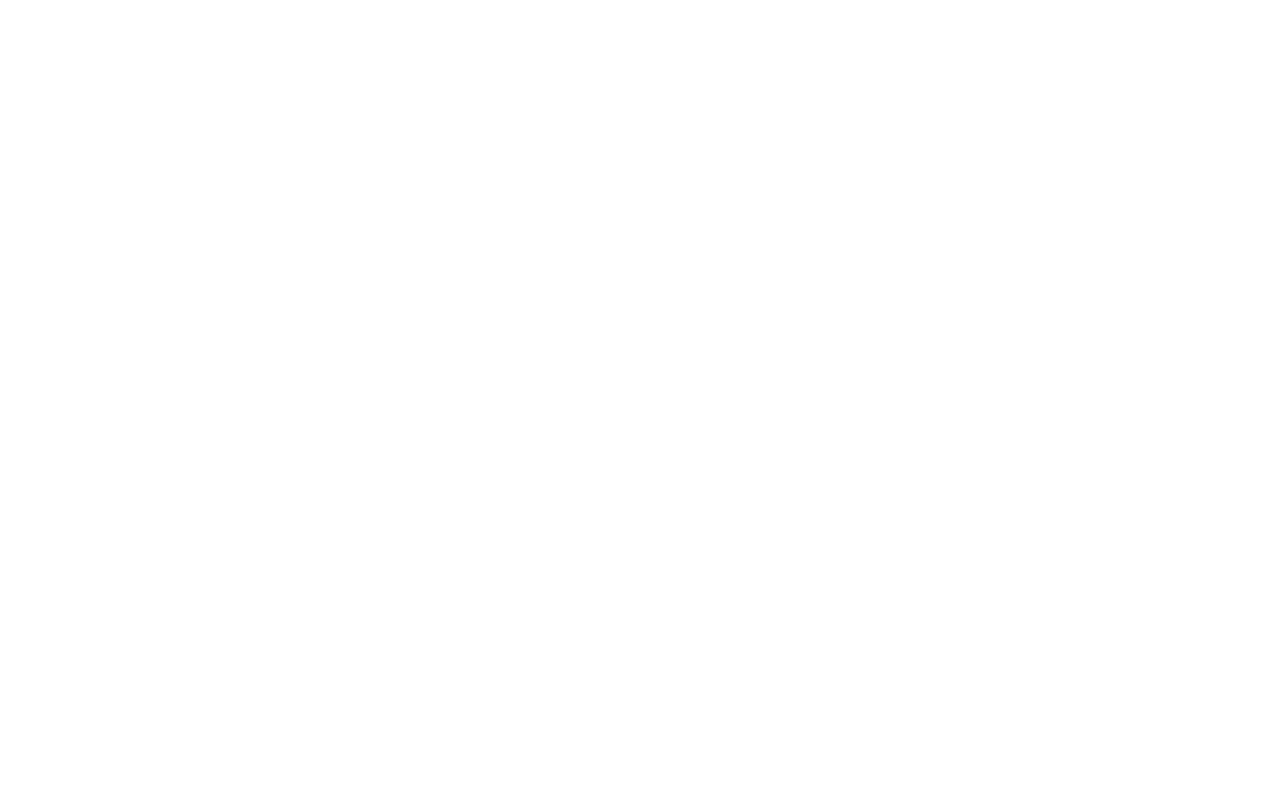
<file: service.html>
<!DOCTYPE html>
<html lang="en">

    <head>
        <meta charset="utf-8">
        <title>HighTech - IT Solutions Website Template</title>
        <meta content="width=device-width, initial-scale=1.0" name="viewport">
        <meta content="" name="keywords">
        <meta content="" name="description">

        <!-- Google Web Fonts -->
        <link rel="preconnect" href="https://fonts.googleapis.com">
        <link rel="preconnect" href="https://fonts.gstatic.com" crossorigin>
        <link href="https://fonts.googleapis.com/css2?family=Inter:wght@400;500;600&family=Saira:wght@500;600;700&display=swap" rel="stylesheet"> 

        <!-- Icon Font Stylesheet -->
        <link href="https://cdnjs.cloudflare.com/ajax/libs/font-awesome/5.10.0/css/all.min.css" rel="stylesheet">
        <link href="https://cdn.jsdelivr.net/npm/bootstrap-icons@1.4.1/font/bootstrap-icons.css" rel="stylesheet">

        <!-- Libraries Stylesheet -->
        <link href="lib/animate/animate.min.css" rel="stylesheet">
        <link href="lib/owlcarousel/assets/owl.carousel.min.css" rel="stylesheet">

        <!-- Customized Bootstrap Stylesheet -->
        <link href="css/bootstrap.min.css" rel="stylesheet">

        <!-- Template Stylesheet -->
        <link href="css/style.css" rel="stylesheet">
    </head>

    <body>
        <!-- Spinner Start -->
        <div id="spinner" class="show position-fixed translate-middle w-100 vh-100 top-50 start-50 d-flex align-items-center justify-content-center">
            <div class="spinner-grow text-primary" role="status"></div>
        </div>
        <!-- Spinner End -->

        <!-- Topbar Start -->
        <div class="container-fluid bg-dark py-2 d-none d-md-flex">
            <div class="container">
                <div class="d-flex justify-content-between topbar">
                    <div class="top-info">
                        <small class="me-3 text-white-50"><a href="#"><i class="fas fa-map-marker-alt me-2 text-secondary"></i></a>23 Ranking Street, New York</small>
                        <small class="me-3 text-white-50"><a href="#"><i class="fas fa-envelope me-2 text-secondary"></i></a>Email@Example.com</small>
                    </div>
                    <div id="note" class="text-secondary d-none d-xl-flex"><small>Note : We help you to Grow your Business</small></div>
                    <div class="top-link">
                        <a href="" class="bg-light nav-fill btn btn-sm-square rounded-circle"><i class="fab fa-facebook-f text-primary"></i></a>
                        <a href="" class="bg-light nav-fill btn btn-sm-square rounded-circle"><i class="fab fa-twitter text-primary"></i></a>
                        <a href="" class="bg-light nav-fill btn btn-sm-square rounded-circle"><i class="fab fa-instagram text-primary"></i></a>
                        <a href="" class="bg-light nav-fill btn btn-sm-square rounded-circle me-0"><i class="fab fa-linkedin-in text-primary"></i></a>
                    </div>
                </div>
            </div>
        </div>
        <!-- Topbar End -->

        <!-- Navbar Start -->
        <div class="container-fluid bg-primary">
            <div class="container">
                <nav class="navbar navbar-dark navbar-expand-lg py-0">
                    <a href="index.html" class="navbar-brand">
                        <h1 class="text-white fw-bold d-block">High<span class="text-secondary">Tech</span> </h1>
                    </a>
                    <button type="button" class="navbar-toggler me-0" data-bs-toggle="collapse" data-bs-target="#navbarCollapse">
                        <span class="navbar-toggler-icon"></span>
                    </button>
                    <div class="collapse navbar-collapse bg-transparent" id="navbarCollapse">
                        <div class="navbar-nav ms-auto mx-xl-auto p-0">
                            <a href="index.html" class="nav-item nav-link">Home</a>
                            <a href="about.html" class="nav-item nav-link">About</a>
                            <a href="service.html" class="nav-item nav-link active">Services</a>
                            <a href="project.html" class="nav-item nav-link">Projects</a>
                            <div class="nav-item dropdown">
                                <a href="#" class="nav-link dropdown-toggle" data-bs-toggle="dropdown">Pages</a>
                                <div class="dropdown-menu rounded">
                                    <a href="blog.html" class="dropdown-item">Our Blog</a>
                                    <a href="team.html" class="dropdown-item">Our Team</a>
                                    <a href="testimonial.html" class="dropdown-item">Testimonial</a>
                                    <a href="404.html" class="dropdown-item">404 Page</a>
                                </div>
                            </div>
                            <a href="contact.html" class="nav-item nav-link">Contact</a>
                        </div>
                    </div>
                    <div class="d-none d-xl-flex flex-shirink-0">
                        <div id="phone-tada" class="d-flex align-items-center justify-content-center me-4">
                            <a href="" class="position-relative animated tada infinite">
                                <i class="fa fa-phone-alt text-white fa-2x"></i>
                                <div class="position-absolute" style="top: -7px; left: 20px;">
                                    <span><i class="fa fa-comment-dots text-secondary"></i></span>
                                </div>
                            </a>
                        </div>
                        <div class="d-flex flex-column pe-4 border-end">
                            <span class="text-white-50">Have any questions?</span>
                            <span class="text-secondary">Call: + 0123 456 7890</span>
                        </div>
                        <div class="d-flex align-items-center justify-content-center ms-4 ">
                            <a href="#"><i class="bi bi-search text-white fa-2x"></i> </a>
                        </div>
                    </div>
                </nav>
            </div>
        </div>
        <!-- Navbar End -->

        
        <!-- Page Header Start -->
        <div class="container-fluid page-header py-5">
            <div class="container text-center py-5">
                <h1 class="display-2 text-white mb-4 animated slideInDown">Services</h1>
                <nav aria-label="breadcrumb animated slideInDown">
                    <ol class="breadcrumb justify-content-center mb-0">
                        <li class="breadcrumb-item"><a href="#">Home</a></li>
                        <li class="breadcrumb-item"><a href="#">Pages</a></li>
                        <li class="breadcrumb-item" aria-current="page">Services</li>
                    </ol>
                </nav>
            </div>
        </div>
        <!-- Page Header End -->


        <!-- Fact Start -->
        <div class="container-fluid bg-secondary py-5">
            <div class="container">
                <div class="row">
                    <div class="col-lg-3 wow fadeIn" data-wow-delay=".1s">
                        <div class="d-flex counter">
                            <h1 class="me-3 text-primary counter-value">99</h1>
                            <h5 class="text-white mt-1">Success in getting happy customer</h5>
                        </div>
                    </div>
                    <div class="col-lg-3 wow fadeIn" data-wow-delay=".3s">
                        <div class="d-flex counter">
                            <h1 class="me-3 text-primary counter-value">25</h1>
                            <h5 class="text-white mt-1">Thousands of successful business</h5>
                        </div>
                    </div>
                    <div class="col-lg-3 wow fadeIn" data-wow-delay=".5s">
                        <div class="d-flex counter">
                            <h1 class="me-3 text-primary counter-value">120</h1>
                            <h5 class="text-white mt-1">Total clients who love HighTech</h5>
                        </div>
                    </div>
                    <div class="col-lg-3 wow fadeIn" data-wow-delay=".7s">
                        <div class="d-flex counter">
                            <h1 class="me-3 text-primary counter-value">5</h1>
                            <h5 class="text-white mt-1">Stars reviews given by satisfied clients</h5>
                        </div>
                    </div>
                </div>
            </div>
        </div>
        <!-- Fact End -->


        <!-- Services Start -->
        <div class="container-fluid services py-5 my-5">
            <div class="container py-5">
                <div class="text-center mx-auto pb-5 wow fadeIn" data-wow-delay=".3s" style="max-width: 600px;">
                    <h5 class="text-primary">Our Services</h5>
                    <h1>Services Built Specifically For Your Business</h1>
                </div>
                <div class="row g-5 services-inner">
                    <div class="col-md-6 col-lg-4 wow fadeIn" data-wow-delay=".3s">
                        <div class="services-item bg-light">
                            <div class="p-4 text-center services-content">
                                <div class="services-content-icon">
                                    <i class="fa fa-code fa-7x mb-4 text-primary"></i>
                                    <h4 class="mb-3">Web Design</h4>
                                    <p class="mb-4">Lorem ipsum dolor sit amet elit. Sed efficitur quis purus ut interdum. Aliquam dolor eget urna ultricies tincidunt.</p>
                                    <a href="" class="btn btn-secondary text-white px-5 py-3 rounded-pill">Read More</a>
                                </div>
                            </div>
                        </div>
                    </div>
                    <div class="col-md-6 col-lg-4 wow fadeIn" data-wow-delay=".5s">
                        <div class="services-item bg-light">
                            <div class="p-4 text-center services-content">
                                <div class="services-content-icon">
                                    <i class="fa fa-file-code fa-7x mb-4 text-primary"></i>
                                    <h4 class="mb-3">Web Development</h4>
                                    <p class="mb-4">Lorem ipsum dolor sit amet elit. Sed efficitur quis purus ut interdum. Aliquam dolor eget urna ultricies tincidunt.</p>
                                    <a href="" class="btn btn-secondary text-white px-5 py-3 rounded-pill">Read More</a>
                                </div>
                            </div>
                        </div>
                    </div>
                    <div class="col-md-6 col-lg-4 wow fadeIn" data-wow-delay=".7s">
                        <div class="services-item bg-light">
                            <div class="p-4 text-center services-content">
                                <div class="services-content-icon">
                                    <i class="fa fa-external-link-alt fa-7x mb-4 text-primary"></i>
                                    <h4 class="mb-3">UI/UX Design</h4>
                                    <p class="mb-4">Lorem ipsum dolor sit amet elit. Sed efficitur quis purus ut interdum. Aliquam dolor eget urna ultricies tincidunt.</p>
                                    <a href="" class="btn btn-secondary text-white px-5 py-3 rounded-pill">Read More</a>
                                </div>
                            </div>
                        </div>
                    </div>
                    <div class="col-md-6 col-lg-4 wow fadeIn" data-wow-delay=".3s">
                        <div class="services-item bg-light">
                            <div class="p-4 text-center services-content">
                                <div class="services-content-icon">
                                    <i class="fas fa-user-secret fa-7x mb-4 text-primary"></i>
                                    <h4 class="mb-3">Web Cecurity</h4>
                                    <p class="mb-4">Lorem ipsum dolor sit amet elit. Sed efficitur quis purus ut interdum. Aliquam dolor eget urna ultricies tincidunt.</p>
                                    <a href="" class="btn btn-secondary text-white px-5 py-3 rounded-pill">Read More</a>
                                </div>
                                
                            </div>
                        </div>
                    </div>
                    <div class="col-md-6 col-lg-4 wow fadeIn" data-wow-delay=".5s">
                        <div class="services-item bg-light">
                            <div class="p-4 text-center services-content">
                                <div class="services-content-icon">
                                    <i class="fa fa-envelope-open fa-7x mb-4 text-primary"></i>
                                    <h4 class="mb-3">Digital Marketing</h4>
                                    <p class="mb-4">Lorem ipsum dolor sit amet elit. Sed efficitur quis purus ut interdum. Aliquam dolor eget urna ultricies tincidunt.</p>
                                    <a href="" class="btn btn-secondary text-white px-5 py-3 rounded-pill">Read More</a>
                                </div>
                            </div>
                        </div>
                    </div>
                    <div class="col-md-6 col-lg-4 wow fadeIn" data-wow-delay=".7s">
                        <div class="services-item bg-light">
                            <div class="p-4 text-center services-content">
                                <div class="services-content-icon">
                                    <i class="fas fa-laptop fa-7x mb-4 text-primary"></i>
                                    <h4 class="mb-3">Programming</h4>
                                    <p class="mb-4">Lorem ipsum dolor sit amet elit. Sed efficitur quis purus ut interdum. Aliquam dolor eget urna ultricies tincidunt.</p>
                                    <a href="" class="btn btn-secondary text-white px-5 py-3 rounded-pill">Read More</a>
                                </div>
                            </div>
                        </div>
                    </div>
                </div>
            </div>
        </div>
        <!-- Services End -->


        <!-- Footer Start -->
         <div class="container-fluid footer bg-dark wow fadeIn" data-wow-delay=".3s">
            <div class="container pt-5 pb-4">
                <div class="row g-5">
                    <div class="col-lg-3 col-md-6">
                        <a href="index.html">
                            <h1 class="text-white fw-bold d-block">High<span class="text-secondary">Tech</span> </h1>
                        </a>
                        <p class="mt-4 text-light">Lorem ipsum dolor sit amet consectetur adipisicing elit. Soluta facere delectus qui placeat inventore consectetur repellendus optio debitis.</p>
                        <div class="d-flex hightech-link">
                            <a href="" class="btn-light nav-fill btn btn-square rounded-circle me-2"><i class="fab fa-facebook-f text-primary"></i></a>
                            <a href="" class="btn-light nav-fill btn btn-square rounded-circle me-2"><i class="fab fa-twitter text-primary"></i></a>
                            <a href="" class="btn-light nav-fill btn btn-square rounded-circle me-2"><i class="fab fa-instagram text-primary"></i></a>
                            <a href="" class="btn-light nav-fill btn btn-square rounded-circle me-0"><i class="fab fa-linkedin-in text-primary"></i></a>
                        </div>
                    </div>
                    <div class="col-lg-3 col-md-6">
                        <a href="#" class="h3 text-secondary">Short Link</a>
                        <div class="mt-4 d-flex flex-column short-link">
                            <a href="" class="mb-2 text-white"><i class="fas fa-angle-right text-secondary me-2"></i>About us</a>
                            <a href="" class="mb-2 text-white"><i class="fas fa-angle-right text-secondary me-2"></i>Contact us</a>
                            <a href="" class="mb-2 text-white"><i class="fas fa-angle-right text-secondary me-2"></i>Our Services</a>
                            <a href="" class="mb-2 text-white"><i class="fas fa-angle-right text-secondary me-2"></i>Our Projects</a>
                            <a href="" class="mb-2 text-white"><i class="fas fa-angle-right text-secondary me-2"></i>Latest Blog</a>
                        </div>
                    </div>
                    <div class="col-lg-3 col-md-6">
                        <a href="#" class="h3 text-secondary">Help Link</a>
                        <div class="mt-4 d-flex flex-column help-link">
                            <a href="" class="mb-2 text-white"><i class="fas fa-angle-right text-secondary me-2"></i>Terms Of use</a>
                            <a href="" class="mb-2 text-white"><i class="fas fa-angle-right text-secondary me-2"></i>Privacy Policy</a>
                            <a href="" class="mb-2 text-white"><i class="fas fa-angle-right text-secondary me-2"></i>Helps</a>
                            <a href="" class="mb-2 text-white"><i class="fas fa-angle-right text-secondary me-2"></i>FQAs</a>
                            <a href="" class="mb-2 text-white"><i class="fas fa-angle-right text-secondary me-2"></i>Contact</a>
                        </div>
                    </div>
                    <div class="col-lg-3 col-md-6">
                        <a href="#" class="h3 text-secondary">Contact Us</a>
                        <div class="text-white mt-4 d-flex flex-column contact-link">
                            <a href="#" class="pb-3 text-light border-bottom border-primary"><i class="fas fa-map-marker-alt text-secondary me-2"></i> 123 Street, New York, USA</a>
                            <a href="#" class="py-3 text-light border-bottom border-primary"><i class="fas fa-phone-alt text-secondary me-2"></i> +123 456 7890</a>
                            <a href="#" class="py-3 text-light border-bottom border-primary"><i class="fas fa-envelope text-secondary me-2"></i> info@exmple.con</a>
                        </div>
                    </div>
                </div>
                <hr class="text-light mt-5 mb-4">
                <div class="row">
                    <div class="col-md-6 text-center text-md-start">
                        <span class="text-light"><a href="#" class="text-secondary"><i class="fas fa-copyright text-secondary me-2"></i>Your Site Name</a>, All right reserved.</span>
                    </div>
                    <div class="col-md-6 text-center text-md-end">
                        <!--/*** This template is free as long as you keep the footer author’s credit link/attribution link/backlink. If you'd like to use the template without the footer author’s credit link/attribution link/backlink, you can purchase the Credit Removal License from "https://htmlcodex.com/credit-removal". Thank you for your support. ***/-->
                        <span class="text-light">Designed By<a href="https://htmlcodex.com" class="text-secondary">HTML Codex</a> Distributed By <a href="https://themewagon.com">ThemeWagon</a></span>
                    </div>
                </div>
            </div>
        </div>
        <!-- Footer End -->


        <!-- Back to Top -->
        <a href="#" class="btn btn-secondary btn-square rounded-circle back-to-top"><i class="fa fa-arrow-up text-white"></i></a>

        
        <!-- JavaScript Libraries -->
        <script src="https://ajax.googleapis.com/ajax/libs/jquery/3.6.4/jquery.min.js"></script>
        <script src="https://cdn.jsdelivr.net/npm/bootstrap@5.0.0/dist/js/bootstrap.bundle.min.js"></script>
        <script src="lib/wow/wow.min.js"></script>
        <script src="lib/easing/easing.min.js"></script>
        <script src="lib/waypoints/waypoints.min.js"></script>
        <script src="lib/owlcarousel/owl.carousel.min.js"></script>

        <!-- Template Javascript -->
        <script src="js/main.js"></script>
    </body>

</html>
</file>
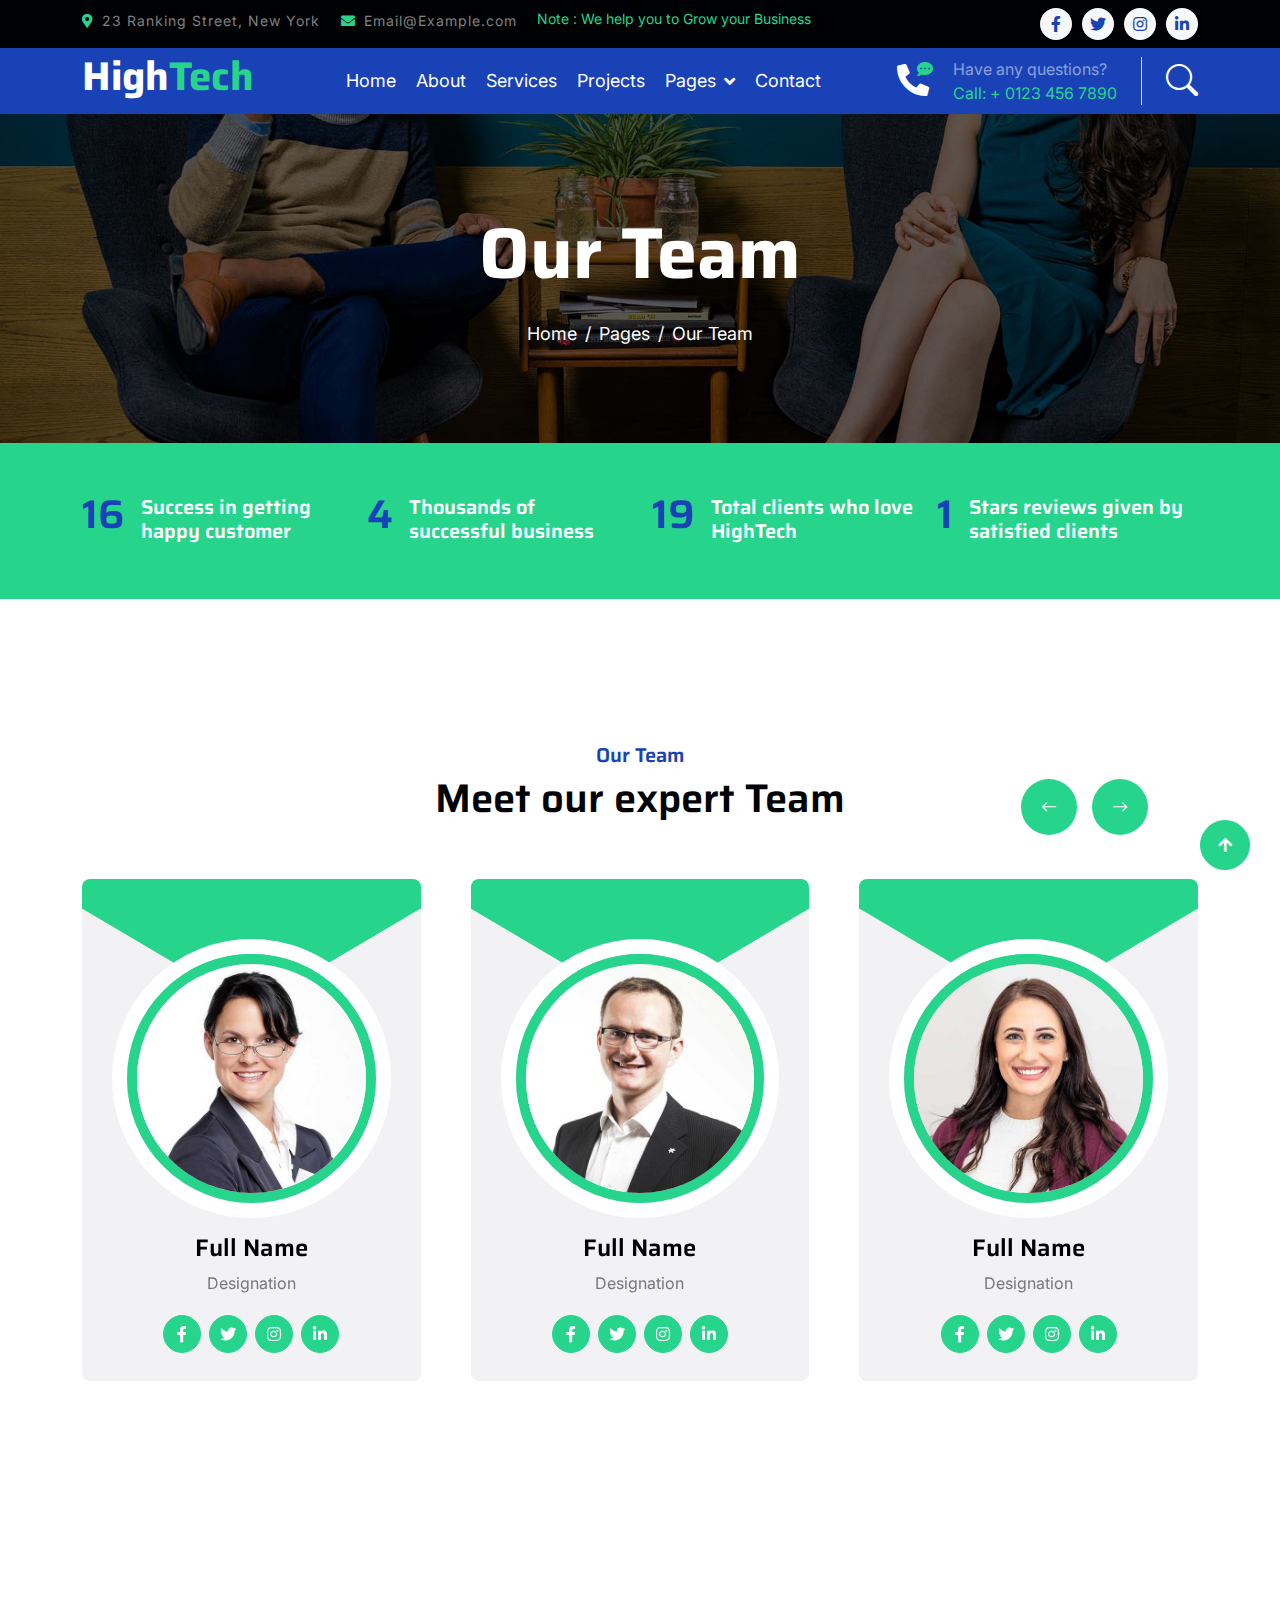
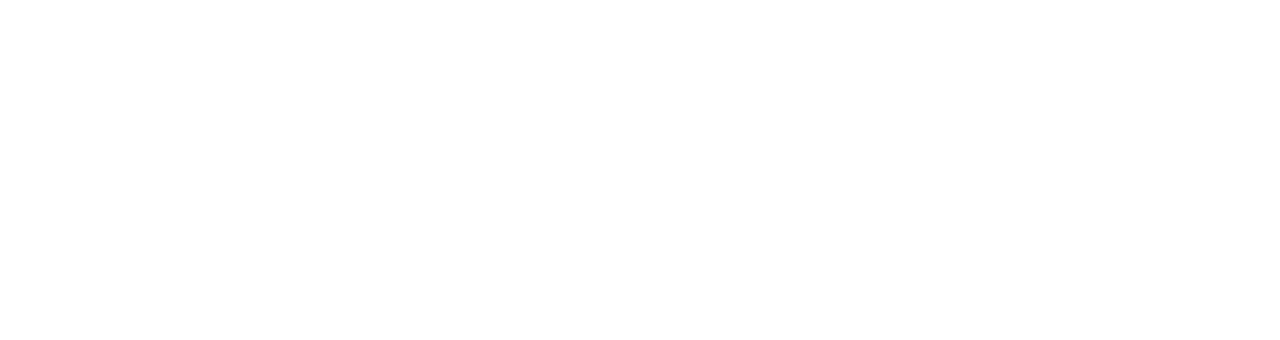
<file: team.html>
<!DOCTYPE html>
<html lang="en">

    <head>
        <meta charset="utf-8">
        <title>HighTech - IT Solutions Website Template</title>
        <meta content="width=device-width, initial-scale=1.0" name="viewport">
        <meta content="" name="keywords">
        <meta content="" name="description">

        <!-- Google Web Fonts -->
        <link rel="preconnect" href="https://fonts.googleapis.com">
        <link rel="preconnect" href="https://fonts.gstatic.com" crossorigin>
        <link href="https://fonts.googleapis.com/css2?family=Inter:wght@400;500;600&family=Saira:wght@500;600;700&display=swap" rel="stylesheet"> 

        <!-- Icon Font Stylesheet -->
        <link href="https://cdnjs.cloudflare.com/ajax/libs/font-awesome/5.10.0/css/all.min.css" rel="stylesheet">
        <link href="https://cdn.jsdelivr.net/npm/bootstrap-icons@1.4.1/font/bootstrap-icons.css" rel="stylesheet">

        <!-- Libraries Stylesheet -->
        <link href="lib/animate/animate.min.css" rel="stylesheet">
        <link href="lib/owlcarousel/assets/owl.carousel.min.css" rel="stylesheet">

        <!-- Customized Bootstrap Stylesheet -->
        <link href="css/bootstrap.min.css" rel="stylesheet">

        <!-- Template Stylesheet -->
        <link href="css/style.css" rel="stylesheet">
    </head>

    <body>
        <!-- Spinner Start -->
        <div id="spinner" class="show position-fixed translate-middle w-100 vh-100 top-50 start-50 d-flex align-items-center justify-content-center">
            <div class="spinner-grow text-primary" role="status"></div>
        </div>
        <!-- Spinner End -->

        <!-- Topbar Start -->
        <div class="container-fluid bg-dark py-2 d-none d-md-flex">
            <div class="container">
                <div class="d-flex justify-content-between topbar">
                    <div class="top-info">
                        <small class="me-3 text-white-50"><a href="#"><i class="fas fa-map-marker-alt me-2 text-secondary"></i></a>23 Ranking Street, New York</small>
                        <small class="me-3 text-white-50"><a href="#"><i class="fas fa-envelope me-2 text-secondary"></i></a>Email@Example.com</small>
                    </div>
                    <div id="note" class="text-secondary d-none d-xl-flex"><small>Note : We help you to Grow your Business</small></div>
                    <div class="top-link">
                        <a href="" class="bg-light nav-fill btn btn-sm-square rounded-circle"><i class="fab fa-facebook-f text-primary"></i></a>
                        <a href="" class="bg-light nav-fill btn btn-sm-square rounded-circle"><i class="fab fa-twitter text-primary"></i></a>
                        <a href="" class="bg-light nav-fill btn btn-sm-square rounded-circle"><i class="fab fa-instagram text-primary"></i></a>
                        <a href="" class="bg-light nav-fill btn btn-sm-square rounded-circle me-0"><i class="fab fa-linkedin-in text-primary"></i></a>
                    </div>
                </div>
            </div>
        </div>
        <!-- Topbar End -->

        <!-- Navbar Start -->
        <div class="container-fluid bg-primary">
            <div class="container">
                <nav class="navbar navbar-dark navbar-expand-lg py-0">
                    <a href="index.html" class="navbar-brand">
                        <h1 class="text-white fw-bold d-block">High<span class="text-secondary">Tech</span> </h1>
                    </a>
                    <button type="button" class="navbar-toggler me-0" data-bs-toggle="collapse" data-bs-target="#navbarCollapse">
                        <span class="navbar-toggler-icon"></span>
                    </button>
                    <div class="collapse navbar-collapse bg-transparent" id="navbarCollapse">
                        <div class="navbar-nav ms-auto mx-xl-auto p-0">
                            <a href="index.html" class="nav-item nav-link">Home</a>
                            <a href="about.html" class="nav-item nav-link">About</a>
                            <a href="service.html" class="nav-item nav-link">Services</a>
                            <a href="project.html" class="nav-item nav-link">Projects</a>
                            <div class="nav-item dropdown">
                                <a href="#" class="nav-link dropdown-toggle active" data-bs-toggle="dropdown">Pages</a>
                                <div class="dropdown-menu rounded">
                                    <a href="blog.html" class="dropdown-item">Our Blog</a>
                                    <a href="team.html" class="dropdown-item active">Our Team</a>
                                    <a href="testimonial.html" class="dropdown-item">Testimonial</a>
                                    <a href="404.html" class="dropdown-item">404 Page</a>
                                </div>
                            </div>
                            <a href="contact.html" class="nav-item nav-link">Contact</a>
                        </div>
                    </div>
                    <div class="d-none d-xl-flex flex-shirink-0">
                        <div id="phone-tada" class="d-flex align-items-center justify-content-center me-4">
                            <a href="" class="position-relative animated tada infinite">
                                <i class="fa fa-phone-alt text-white fa-2x"></i>
                                <div class="position-absolute" style="top: -7px; left: 20px;">
                                    <span><i class="fa fa-comment-dots text-secondary"></i></span>
                                </div>
                            </a>
                        </div>
                        <div class="d-flex flex-column pe-4 border-end">
                            <span class="text-white-50">Have any questions?</span>
                            <span class="text-secondary">Call: + 0123 456 7890</span>
                        </div>
                        <div class="d-flex align-items-center justify-content-center ms-4 ">
                            <a href="#"><i class="bi bi-search text-white fa-2x"></i> </a>
                        </div>
                    </div>
                </nav>
            </div>
        </div>
        <!-- Navbar End -->

        
        <!-- Page Header Start -->
        <div class="container-fluid page-header py-5">
            <div class="container text-center py-5">
                <h1 class="display-2 text-white mb-4 animated slideInDown">Our Team</h1>
                <nav aria-label="breadcrumb animated slideInDown">
                    <ol class="breadcrumb justify-content-center mb-0">
                        <li class="breadcrumb-item"><a href="#">Home</a></li>
                        <li class="breadcrumb-item"><a href="#">Pages</a></li>
                        <li class="breadcrumb-item" aria-current="page">Our Team</li>
                    </ol>
                </nav>
            </div>
        </div>
        <!-- Page Header End -->


        <!-- Fact Start -->
        <div class="container-fluid bg-secondary py-5">
            <div class="container">
                <div class="row">
                    <div class="col-lg-3 wow fadeIn" data-wow-delay=".1s">
                        <div class="d-flex counter">
                            <h1 class="me-3 text-primary counter-value">99</h1>
                            <h5 class="text-white mt-1">Success in getting happy customer</h5>
                        </div>
                    </div>
                    <div class="col-lg-3 wow fadeIn" data-wow-delay=".3s">
                        <div class="d-flex counter">
                            <h1 class="me-3 text-primary counter-value">25</h1>
                            <h5 class="text-white mt-1">Thousands of successful business</h5>
                        </div>
                    </div>
                    <div class="col-lg-3 wow fadeIn" data-wow-delay=".5s">
                        <div class="d-flex counter">
                            <h1 class="me-3 text-primary counter-value">120</h1>
                            <h5 class="text-white mt-1">Total clients who love HighTech</h5>
                        </div>
                    </div>
                    <div class="col-lg-3 wow fadeIn" data-wow-delay=".7s">
                        <div class="d-flex counter">
                            <h1 class="me-3 text-primary counter-value">5</h1>
                            <h5 class="text-white mt-1">Stars reviews given by satisfied clients</h5>
                        </div>
                    </div>
                </div>
            </div>
        </div>
        <!-- Fact End -->


        <!-- Team Start -->
        <div class="container-fluid py-5 my-5 team">
            <div class="container py-5">
                <div class="text-center mx-auto pb-5 wow fadeIn" data-wow-delay=".3s" style="max-width: 600px;">
                    <h5 class="text-primary">Our Team</h5>
                    <h1>Meet our expert Team</h1>
                </div>
                <div class="owl-carousel team-carousel wow fadeIn" data-wow-delay=".5s">
                    <div class="rounded team-item">
                        <div class="team-content">
                            <div class="team-img-icon">
                                <div class="team-img rounded-circle">
                                    <img src="img/team-1.jpg" class="img-fluid w-100 rounded-circle" alt="">
                                </div>
                                <div class="team-name text-center py-3">
                                    <h4 class="">Full Name</h4>
                                    <p class="m-0">Designation</p>
                                </div>
                                <div class="team-icon d-flex justify-content-center pb-4">
                                    <a class="btn btn-square btn-secondary text-white rounded-circle m-1" href=""><i class="fab fa-facebook-f"></i></a>
                                    <a class="btn btn-square btn-secondary text-white rounded-circle m-1" href=""><i class="fab fa-twitter"></i></a>
                                    <a class="btn btn-square btn-secondary text-white rounded-circle m-1" href=""><i class="fab fa-instagram"></i></a>
                                    <a class="btn btn-square btn-secondary text-white rounded-circle m-1" href=""><i class="fab fa-linkedin-in"></i></a>
                                </div>
                            </div>
                        </div>
                    </div>
                    <div class="rounded team-item">
                        <div class="team-content">
                            <div class="team-img-icon">
                                <div class="team-img rounded-circle">
                                    <img src="img/team-2.jpg" class="img-fluid w-100 rounded-circle" alt="">
                                </div>
                                <div class="team-name text-center py-3">
                                    <h4 class="">Full Name</h4>
                                    <p class="m-0">Designation</p>
                                </div>
                                <div class="team-icon d-flex justify-content-center pb-4">
                                    <a class="btn btn-square btn-secondary text-white rounded-circle m-1" href=""><i class="fab fa-facebook-f"></i></a>
                                    <a class="btn btn-square btn-secondary text-white rounded-circle m-1" href=""><i class="fab fa-twitter"></i></a>
                                    <a class="btn btn-square btn-secondary text-white rounded-circle m-1" href=""><i class="fab fa-instagram"></i></a>
                                    <a class="btn btn-square btn-secondary text-white rounded-circle m-1" href=""><i class="fab fa-linkedin-in"></i></a>
                                </div>
                            </div>
                        </div>
                    </div>
                    <div class="rounded team-item">
                        <div class="team-content">
                            <div class="team-img-icon">
                                <div class="team-img rounded-circle">
                                    <img src="img/team-3.jpg" class="img-fluid w-100 rounded-circle" alt="">
                                </div>
                                <div class="team-name text-center py-3">
                                    <h4 class="">Full Name</h4>
                                    <p class="m-0">Designation</p>
                                </div>
                                <div class="team-icon d-flex justify-content-center pb-4">
                                    <a class="btn btn-square btn-secondary text-white rounded-circle m-1" href=""><i class="fab fa-facebook-f"></i></a>
                                    <a class="btn btn-square btn-secondary text-white rounded-circle m-1" href=""><i class="fab fa-twitter"></i></a>
                                    <a class="btn btn-square btn-secondary text-white rounded-circle m-1" href=""><i class="fab fa-instagram"></i></a>
                                    <a class="btn btn-square btn-secondary text-white rounded-circle m-1" href=""><i class="fab fa-linkedin-in"></i></a>
                                </div>
                            </div>
                        </div>
                    </div>
                    <div class="rounded team-item">
                        <div class="team-content">
                            <div class="team-img-icon">
                                <div class="team-img rounded-circle">
                                    <img src="img/team-4.jpg" class="img-fluid w-100 rounded-circle" alt="">
                                </div>
                                <div class="team-name text-center py-3">
                                    <h4 class="">Full Name</h4>
                                    <p class="m-0">Designation</p>
                                </div>
                                <div class="team-icon d-flex justify-content-center pb-4">
                                    <a class="btn btn-square btn-secondary text-white rounded-circle m-1" href=""><i class="fab fa-facebook-f"></i></a>
                                    <a class="btn btn-square btn-secondary text-white rounded-circle m-1" href=""><i class="fab fa-twitter"></i></a>
                                    <a class="btn btn-square btn-secondary text-white rounded-circle m-1" href=""><i class="fab fa-instagram"></i></a>
                                    <a class="btn btn-square btn-secondary text-white rounded-circle m-1" href=""><i class="fab fa-linkedin-in"></i></a>
                                </div>
                            </div>
                        </div>
                    </div>
                </div>
            </div>
        </div>
        <!-- Team End -->


        <!-- Footer Start -->
         <div class="container-fluid footer bg-dark wow fadeIn" data-wow-delay=".3s">
            <div class="container pt-5 pb-4">
                <div class="row g-5">
                    <div class="col-lg-3 col-md-6">
                        <a href="index.html">
                            <h1 class="text-white fw-bold d-block">High<span class="text-secondary">Tech</span> </h1>
                        </a>
                        <p class="mt-4 text-light">Lorem ipsum dolor sit amet consectetur adipisicing elit. Soluta facere delectus qui placeat inventore consectetur repellendus optio debitis.</p>
                        <div class="d-flex hightech-link">
                            <a href="" class="btn-light nav-fill btn btn-square rounded-circle me-2"><i class="fab fa-facebook-f text-primary"></i></a>
                            <a href="" class="btn-light nav-fill btn btn-square rounded-circle me-2"><i class="fab fa-twitter text-primary"></i></a>
                            <a href="" class="btn-light nav-fill btn btn-square rounded-circle me-2"><i class="fab fa-instagram text-primary"></i></a>
                            <a href="" class="btn-light nav-fill btn btn-square rounded-circle me-0"><i class="fab fa-linkedin-in text-primary"></i></a>
                        </div>
                    </div>
                    <div class="col-lg-3 col-md-6">
                        <a href="#" class="h3 text-secondary">Short Link</a>
                        <div class="mt-4 d-flex flex-column short-link">
                            <a href="" class="mb-2 text-white"><i class="fas fa-angle-right text-secondary me-2"></i>About us</a>
                            <a href="" class="mb-2 text-white"><i class="fas fa-angle-right text-secondary me-2"></i>Contact us</a>
                            <a href="" class="mb-2 text-white"><i class="fas fa-angle-right text-secondary me-2"></i>Our Services</a>
                            <a href="" class="mb-2 text-white"><i class="fas fa-angle-right text-secondary me-2"></i>Our Projects</a>
                            <a href="" class="mb-2 text-white"><i class="fas fa-angle-right text-secondary me-2"></i>Latest Blog</a>
                        </div>
                    </div>
                    <div class="col-lg-3 col-md-6">
                        <a href="#" class="h3 text-secondary">Help Link</a>
                        <div class="mt-4 d-flex flex-column help-link">
                            <a href="" class="mb-2 text-white"><i class="fas fa-angle-right text-secondary me-2"></i>Terms Of use</a>
                            <a href="" class="mb-2 text-white"><i class="fas fa-angle-right text-secondary me-2"></i>Privacy Policy</a>
                            <a href="" class="mb-2 text-white"><i class="fas fa-angle-right text-secondary me-2"></i>Helps</a>
                            <a href="" class="mb-2 text-white"><i class="fas fa-angle-right text-secondary me-2"></i>FQAs</a>
                            <a href="" class="mb-2 text-white"><i class="fas fa-angle-right text-secondary me-2"></i>Contact</a>
                        </div>
                    </div>
                    <div class="col-lg-3 col-md-6">
                        <a href="#" class="h3 text-secondary">Contact Us</a>
                        <div class="text-white mt-4 d-flex flex-column contact-link">
                            <a href="#" class="pb-3 text-light border-bottom border-primary"><i class="fas fa-map-marker-alt text-secondary me-2"></i> 123 Street, New York, USA</a>
                            <a href="#" class="py-3 text-light border-bottom border-primary"><i class="fas fa-phone-alt text-secondary me-2"></i> +123 456 7890</a>
                            <a href="#" class="py-3 text-light border-bottom border-primary"><i class="fas fa-envelope text-secondary me-2"></i> info@exmple.con</a>
                        </div>
                    </div>
                </div>
                <hr class="text-light mt-5 mb-4">
                <div class="row">
                    <div class="col-md-6 text-center text-md-start">
                        <span class="text-light"><a href="#" class="text-secondary"><i class="fas fa-copyright text-secondary me-2"></i>Your Site Name</a>, All right reserved.</span>
                    </div>
                    <div class="col-md-6 text-center text-md-end">
                        <!--/*** This template is free as long as you keep the footer author’s credit link/attribution link/backlink. If you'd like to use the template without the footer author’s credit link/attribution link/backlink, you can purchase the Credit Removal License from "https://htmlcodex.com/credit-removal". Thank you for your support. ***/-->
                        <span class="text-light">Designed By<a href="https://htmlcodex.com" class="text-secondary">HTML Codex</a> Distributed By <a href="https://themewagon.com">ThemeWagon</a></span>
                    </div>
                </div>
            </div>
        </div>
        <!-- Footer End -->


        <!-- Back to Top -->
        <a href="#" class="btn btn-secondary btn-square rounded-circle back-to-top"><i class="fa fa-arrow-up text-white"></i></a>

        
        <!-- JavaScript Libraries -->
        <script src="https://ajax.googleapis.com/ajax/libs/jquery/3.6.4/jquery.min.js"></script>
        <script src="https://cdn.jsdelivr.net/npm/bootstrap@5.0.0/dist/js/bootstrap.bundle.min.js"></script>
        <script src="lib/wow/wow.min.js"></script>
        <script src="lib/easing/easing.min.js"></script>
        <script src="lib/waypoints/waypoints.min.js"></script>
        <script src="lib/owlcarousel/owl.carousel.min.js"></script>

        <!-- Template Javascript -->
        <script src="js/main.js"></script>
    </body>

</html>
</file>
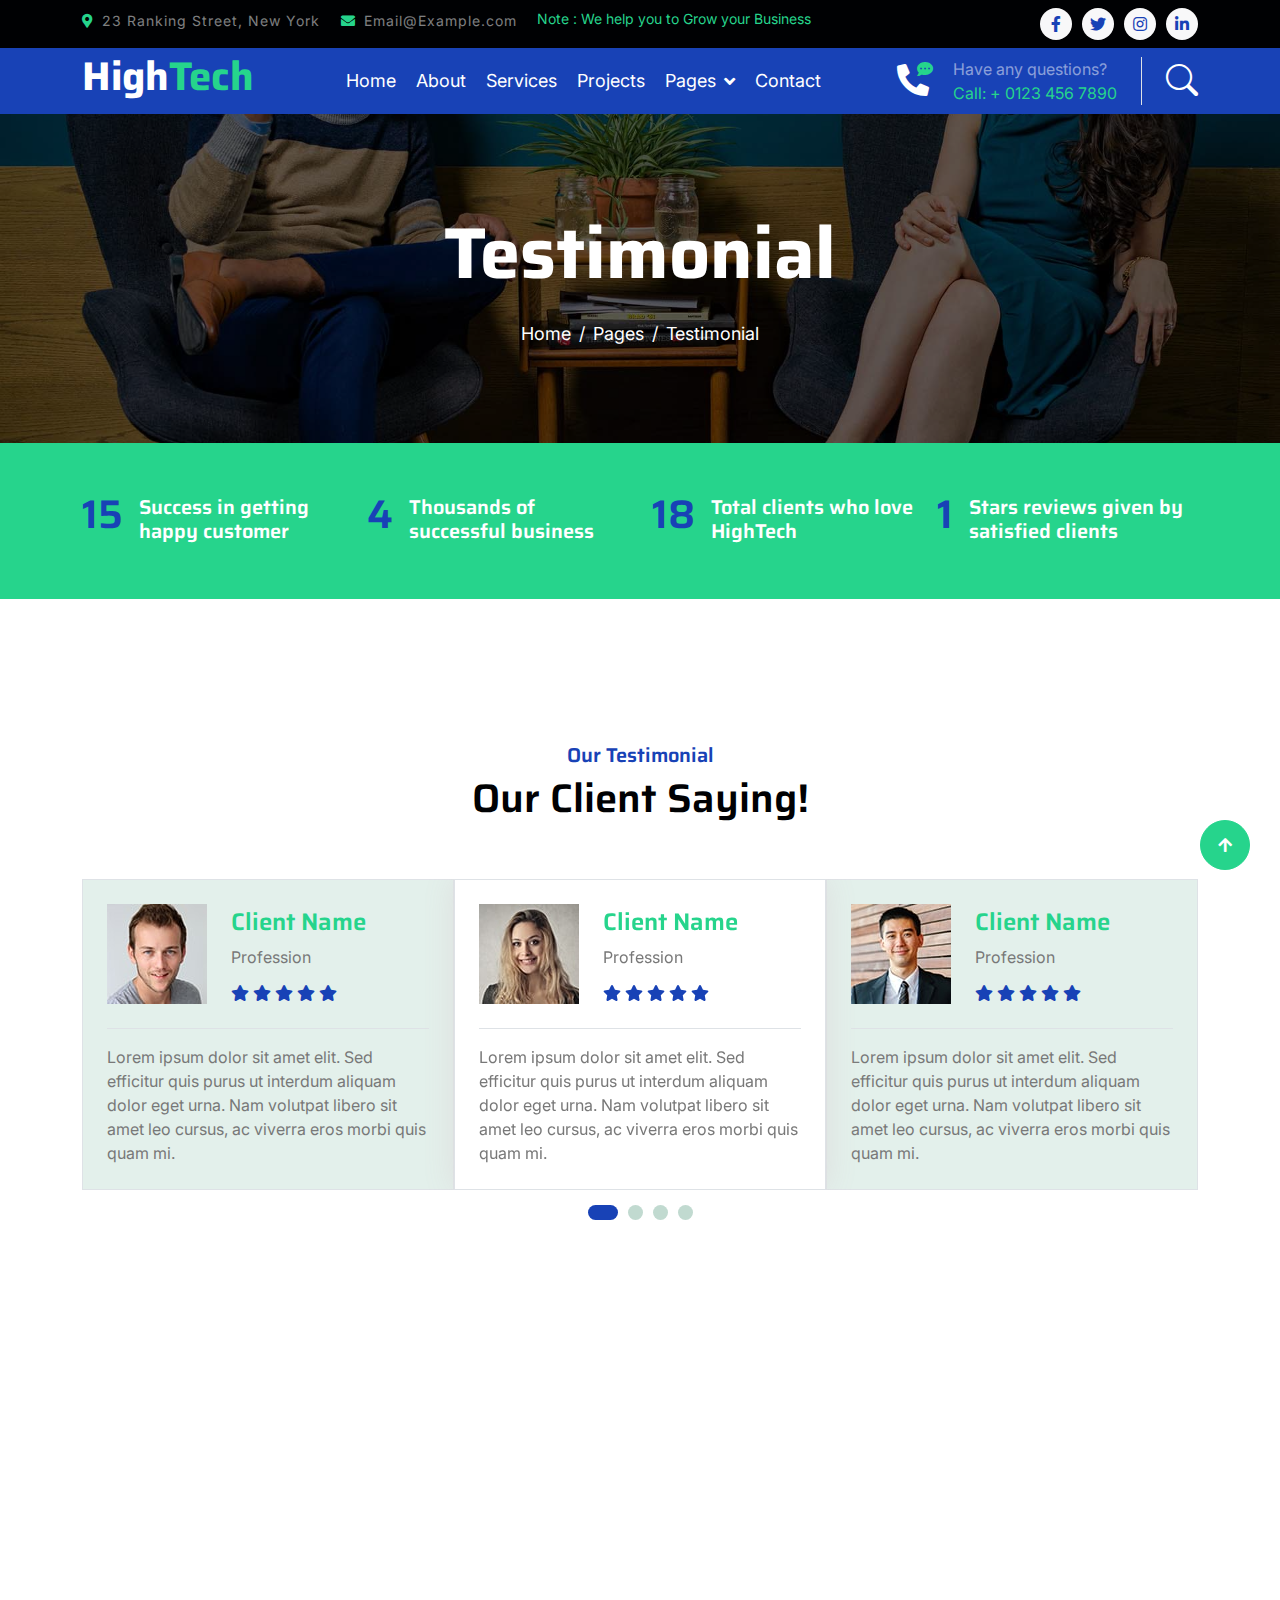
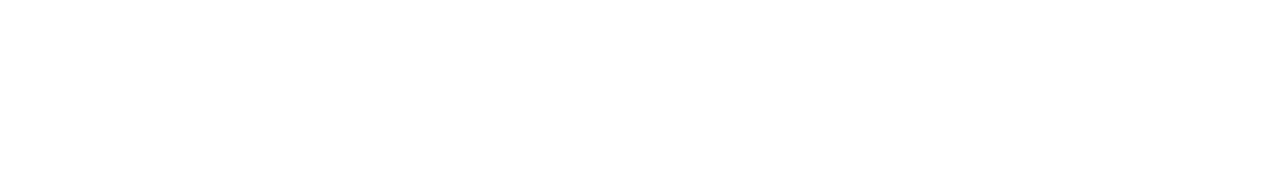
<file: testimonial.html>
<!DOCTYPE html>
<html lang="en">

    <head>
        <meta charset="utf-8">
        <title>HighTech - IT Solutions Website Template</title>
        <meta content="width=device-width, initial-scale=1.0" name="viewport">
        <meta content="" name="keywords">
        <meta content="" name="description">

        <!-- Google Web Fonts -->
        <link rel="preconnect" href="https://fonts.googleapis.com">
        <link rel="preconnect" href="https://fonts.gstatic.com" crossorigin>
        <link href="https://fonts.googleapis.com/css2?family=Inter:wght@400;500;600&family=Saira:wght@500;600;700&display=swap" rel="stylesheet"> 

        <!-- Icon Font Stylesheet -->
        <link href="https://cdnjs.cloudflare.com/ajax/libs/font-awesome/5.10.0/css/all.min.css" rel="stylesheet">
        <link href="https://cdn.jsdelivr.net/npm/bootstrap-icons@1.4.1/font/bootstrap-icons.css" rel="stylesheet">

        <!-- Libraries Stylesheet -->
        <link href="lib/animate/animate.min.css" rel="stylesheet">
        <link href="lib/owlcarousel/assets/owl.carousel.min.css" rel="stylesheet">

        <!-- Customized Bootstrap Stylesheet -->
        <link href="css/bootstrap.min.css" rel="stylesheet">

        <!-- Template Stylesheet -->
        <link href="css/style.css" rel="stylesheet">
    </head>

    <body>
        <!-- Spinner Start -->
        <div id="spinner" class="show position-fixed translate-middle w-100 vh-100 top-50 start-50 d-flex align-items-center justify-content-center">
            <div class="spinner-grow text-primary" role="status"></div>
        </div>
        <!-- Spinner End -->

        <!-- Topbar Start -->
        <div class="container-fluid bg-dark py-2 d-none d-md-flex">
            <div class="container">
                <div class="d-flex justify-content-between topbar">
                    <div class="top-info">
                        <small class="me-3 text-white-50"><a href="#"><i class="fas fa-map-marker-alt me-2 text-secondary"></i></a>23 Ranking Street, New York</small>
                        <small class="me-3 text-white-50"><a href="#"><i class="fas fa-envelope me-2 text-secondary"></i></a>Email@Example.com</small>
                    </div>
                    <div id="note" class="text-secondary d-none d-xl-flex"><small>Note : We help you to Grow your Business</small></div>
                    <div class="top-link">
                        <a href="" class="bg-light nav-fill btn btn-sm-square rounded-circle"><i class="fab fa-facebook-f text-primary"></i></a>
                        <a href="" class="bg-light nav-fill btn btn-sm-square rounded-circle"><i class="fab fa-twitter text-primary"></i></a>
                        <a href="" class="bg-light nav-fill btn btn-sm-square rounded-circle"><i class="fab fa-instagram text-primary"></i></a>
                        <a href="" class="bg-light nav-fill btn btn-sm-square rounded-circle me-0"><i class="fab fa-linkedin-in text-primary"></i></a>
                    </div>
                </div>
            </div>
        </div>
        <!-- Topbar End -->

        <!-- Navbar Start -->
        <div class="container-fluid bg-primary">
            <div class="container">
                <nav class="navbar navbar-dark navbar-expand-lg py-0">
                    <a href="index.html" class="navbar-brand">
                        <h1 class="text-white fw-bold d-block">High<span class="text-secondary">Tech</span> </h1>
                    </a>
                    <button type="button" class="navbar-toggler me-0" data-bs-toggle="collapse" data-bs-target="#navbarCollapse">
                        <span class="navbar-toggler-icon"></span>
                    </button>
                    <div class="collapse navbar-collapse bg-transparent" id="navbarCollapse">
                        <div class="navbar-nav ms-auto mx-xl-auto p-0">
                            <a href="index.html" class="nav-item nav-link">Home</a>
                            <a href="about.html" class="nav-item nav-link">About</a>
                            <a href="service.html" class="nav-item nav-link">Services</a>
                            <a href="project.html" class="nav-item nav-link">Projects</a>
                            <div class="nav-item dropdown">
                                <a href="#" class="nav-link dropdown-toggle active" data-bs-toggle="dropdown">Pages</a>
                                <div class="dropdown-menu rounded">
                                    <a href="blog.html" class="dropdown-item">Our Blog</a>
                                    <a href="team.html" class="dropdown-item">Our Team</a>
                                    <a href="testimonial.html" class="dropdown-item active">Testimonial</a>
                                    <a href="404.html" class="dropdown-item">404 Page</a>
                                </div>
                            </div>
                            <a href="contact.html" class="nav-item nav-link">Contact</a>
                        </div>
                    </div>
                    <div class="d-none d-xl-flex flex-shirink-0">
                        <div id="phone-tada" class="d-flex align-items-center justify-content-center me-4">
                            <a href="" class="position-relative animated tada infinite">
                                <i class="fa fa-phone-alt text-white fa-2x"></i>
                                <div class="position-absolute" style="top: -7px; left: 20px;">
                                    <span><i class="fa fa-comment-dots text-secondary"></i></span>
                                </div>
                            </a>
                        </div>
                        <div class="d-flex flex-column pe-4 border-end">
                            <span class="text-white-50">Have any questions?</span>
                            <span class="text-secondary">Call: + 0123 456 7890</span>
                        </div>
                        <div class="d-flex align-items-center justify-content-center ms-4 ">
                            <a href="#"><i class="bi bi-search text-white fa-2x"></i> </a>
                        </div>
                    </div>
                </nav>
            </div>
        </div>
        <!-- Navbar End -->

        
        <!-- Page Header Start -->
        <div class="container-fluid page-header py-5">
            <div class="container text-center py-5">
                <h1 class="display-2 text-white mb-4 animated slideInDown">Testimonial</h1>
                <nav aria-label="breadcrumb animated slideInDown">
                    <ol class="breadcrumb justify-content-center mb-0">
                        <li class="breadcrumb-item"><a href="#">Home</a></li>
                        <li class="breadcrumb-item"><a href="#">Pages</a></li>
                        <li class="breadcrumb-item" aria-current="page">Testimonial</li>
                    </ol>
                </nav>
            </div>
        </div>
        <!-- Page Header End -->


        <!-- Fact Start -->
        <div class="container-fluid bg-secondary py-5">
            <div class="container">
                <div class="row">
                    <div class="col-lg-3 wow fadeIn" data-wow-delay=".1s">
                        <div class="d-flex counter">
                            <h1 class="me-3 text-primary counter-value">99</h1>
                            <h5 class="text-white mt-1">Success in getting happy customer</h5>
                        </div>
                    </div>
                    <div class="col-lg-3 wow fadeIn" data-wow-delay=".3s">
                        <div class="d-flex counter">
                            <h1 class="me-3 text-primary counter-value">25</h1>
                            <h5 class="text-white mt-1">Thousands of successful business</h5>
                        </div>
                    </div>
                    <div class="col-lg-3 wow fadeIn" data-wow-delay=".5s">
                        <div class="d-flex counter">
                            <h1 class="me-3 text-primary counter-value">120</h1>
                            <h5 class="text-white mt-1">Total clients who love HighTech</h5>
                        </div>
                    </div>
                    <div class="col-lg-3 wow fadeIn" data-wow-delay=".7s">
                        <div class="d-flex counter">
                            <h1 class="me-3 text-primary counter-value">5</h1>
                            <h5 class="text-white mt-1">Stars reviews given by satisfied clients</h5>
                        </div>
                    </div>
                </div>
            </div>
        </div>
        <!-- Fact End -->


        <!-- Testimonial Start -->
        <div class="container-fluid testimonial py-5 my-5">
            <div class="container py-5">
                <div class="text-center mx-auto pb-5 wow fadeIn" data-wow-delay=".3s" style="max-width: 600px;">
                    <h5 class="text-primary">Our Testimonial</h5>
                    <h1>Our Client Saying!</h1>
                </div>
                <div class="owl-carousel testimonial-carousel wow fadeIn" data-wow-delay=".5s">
                    <div class="testimonial-item border p-4">
                        <div class="d-flex align-items-center">
                            <div class="">
                                <img src="img/testimonial-1.jpg" alt="">
                            </div>
                            <div class="ms-4">
                                <h4 class="text-secondary">Client Name</h4>
                                <p class="m-0 pb-3">Profession</p>
                                <div class="d-flex pe-5">
                                    <i class="fas fa-star me-1 text-primary"></i>
                                    <i class="fas fa-star me-1 text-primary"></i>
                                    <i class="fas fa-star me-1 text-primary"></i>
                                    <i class="fas fa-star me-1 text-primary"></i>
                                    <i class="fas fa-star me-1 text-primary"></i>
                                </div>
                            </div>
                        </div>
                        <div class="border-top mt-4 pt-3">
                            <p class="mb-0">Lorem ipsum dolor sit amet elit. Sed efficitur quis purus ut interdum aliquam dolor eget urna. Nam volutpat libero sit amet leo cursus, ac viverra eros morbi quis quam mi.</p>
                        </div>
                    </div>
                    <div class="testimonial-item border p-4">
                        <div class=" d-flex align-items-center">
                            <div class="">
                                <img src="img/testimonial-2.jpg" alt="">
                            </div>
                            <div class="ms-4">
                                <h4 class="text-secondary">Client Name</h4>
                                <p class="m-0 pb-3">Profession</p>
                                <div class="d-flex pe-5">
                                    <i class="fas fa-star me-1 text-primary"></i>
                                    <i class="fas fa-star me-1 text-primary"></i>
                                    <i class="fas fa-star me-1 text-primary"></i>
                                    <i class="fas fa-star me-1 text-primary"></i>
                                    <i class="fas fa-star me-1 text-primary"></i>
                                </div>
                            </div>
                        </div>
                        <div class="border-top mt-4 pt-3">
                            <p class="mb-0">Lorem ipsum dolor sit amet elit. Sed efficitur quis purus ut interdum aliquam dolor eget urna. Nam volutpat libero sit amet leo cursus, ac viverra eros morbi quis quam mi.</p>
                        </div>
                    </div>
                    <div class="testimonial-item border p-4">
                        <div class=" d-flex align-items-center">
                            <div class="">
                                <img src="img/testimonial-3.jpg" alt="">
                            </div>
                            <div class="ms-4">
                                <h4 class="text-secondary">Client Name</h4>
                                <p class="m-0 pb-3">Profession</p>
                                <div class="d-flex pe-5">
                                    <i class="fas fa-star me-1 text-primary"></i>
                                    <i class="fas fa-star me-1 text-primary"></i>
                                    <i class="fas fa-star me-1 text-primary"></i>
                                    <i class="fas fa-star me-1 text-primary"></i>
                                    <i class="fas fa-star me-1 text-primary"></i>
                                </div>
                            </div>
                        </div>
                        <div class="border-top mt-4 pt-3">
                            <p class="mb-0">Lorem ipsum dolor sit amet elit. Sed efficitur quis purus ut interdum aliquam dolor eget urna. Nam volutpat libero sit amet leo cursus, ac viverra eros morbi quis quam mi.</p>
                        </div>
                    </div>
                    <div class="testimonial-item border p-4">
                        <div class=" d-flex align-items-center">
                            <div class="">
                                <img src="img/testimonial-4.jpg" alt="">
                            </div>
                            <div class="ms-4">
                                <h4 class="text-secondary">Client Name</h4>
                                <p class="m-0 pb-3">Profession</p>
                                <div class="d-flex pe-5">
                                    <i class="fas fa-star me-1 text-primary"></i>
                                    <i class="fas fa-star me-1 text-primary"></i>
                                    <i class="fas fa-star me-1 text-primary"></i>
                                    <i class="fas fa-star me-1 text-primary"></i>
                                    <i class="fas fa-star me-1 text-primary"></i>
                                </div>
                            </div>
                        </div>
                        <div class="border-top mt-4 pt-3">
                            <p class="mb-0">Lorem ipsum dolor sit amet elit. Sed efficitur quis purus ut interdum aliquam dolor eget urna. Nam volutpat libero sit amet leo cursus, ac viverra eros morbi quis quam mi.</p>
                        </div>
                    </div>
                </div>
            </div>
        </div>

        <!-- Testimonial End -->


        <!-- Footer Start -->
         <div class="container-fluid footer bg-dark wow fadeIn" data-wow-delay=".3s">
            <div class="container pt-5 pb-4">
                <div class="row g-5">
                    <div class="col-lg-3 col-md-6">
                        <a href="index.html">
                            <h1 class="text-white fw-bold d-block">High<span class="text-secondary">Tech</span> </h1>
                        </a>
                        <p class="mt-4 text-light">Lorem ipsum dolor sit amet consectetur adipisicing elit. Soluta facere delectus qui placeat inventore consectetur repellendus optio debitis.</p>
                        <div class="d-flex hightech-link">
                            <a href="" class="btn-light nav-fill btn btn-square rounded-circle me-2"><i class="fab fa-facebook-f text-primary"></i></a>
                            <a href="" class="btn-light nav-fill btn btn-square rounded-circle me-2"><i class="fab fa-twitter text-primary"></i></a>
                            <a href="" class="btn-light nav-fill btn btn-square rounded-circle me-2"><i class="fab fa-instagram text-primary"></i></a>
                            <a href="" class="btn-light nav-fill btn btn-square rounded-circle me-0"><i class="fab fa-linkedin-in text-primary"></i></a>
                        </div>
                    </div>
                    <div class="col-lg-3 col-md-6">
                        <a href="#" class="h3 text-secondary">Short Link</a>
                        <div class="mt-4 d-flex flex-column short-link">
                            <a href="" class="mb-2 text-white"><i class="fas fa-angle-right text-secondary me-2"></i>About us</a>
                            <a href="" class="mb-2 text-white"><i class="fas fa-angle-right text-secondary me-2"></i>Contact us</a>
                            <a href="" class="mb-2 text-white"><i class="fas fa-angle-right text-secondary me-2"></i>Our Services</a>
                            <a href="" class="mb-2 text-white"><i class="fas fa-angle-right text-secondary me-2"></i>Our Projects</a>
                            <a href="" class="mb-2 text-white"><i class="fas fa-angle-right text-secondary me-2"></i>Latest Blog</a>
                        </div>
                    </div>
                    <div class="col-lg-3 col-md-6">
                        <a href="#" class="h3 text-secondary">Help Link</a>
                        <div class="mt-4 d-flex flex-column help-link">
                            <a href="" class="mb-2 text-white"><i class="fas fa-angle-right text-secondary me-2"></i>Terms Of use</a>
                            <a href="" class="mb-2 text-white"><i class="fas fa-angle-right text-secondary me-2"></i>Privacy Policy</a>
                            <a href="" class="mb-2 text-white"><i class="fas fa-angle-right text-secondary me-2"></i>Helps</a>
                            <a href="" class="mb-2 text-white"><i class="fas fa-angle-right text-secondary me-2"></i>FQAs</a>
                            <a href="" class="mb-2 text-white"><i class="fas fa-angle-right text-secondary me-2"></i>Contact</a>
                        </div>
                    </div>
                    <div class="col-lg-3 col-md-6">
                        <a href="#" class="h3 text-secondary">Contact Us</a>
                        <div class="text-white mt-4 d-flex flex-column contact-link">
                            <a href="#" class="pb-3 text-light border-bottom border-primary"><i class="fas fa-map-marker-alt text-secondary me-2"></i> 123 Street, New York, USA</a>
                            <a href="#" class="py-3 text-light border-bottom border-primary"><i class="fas fa-phone-alt text-secondary me-2"></i> +123 456 7890</a>
                            <a href="#" class="py-3 text-light border-bottom border-primary"><i class="fas fa-envelope text-secondary me-2"></i> info@exmple.con</a>
                        </div>
                    </div>
                </div>
                <hr class="text-light mt-5 mb-4">
                <div class="row">
                    <div class="col-md-6 text-center text-md-start">
                        <span class="text-light"><a href="#" class="text-secondary"><i class="fas fa-copyright text-secondary me-2"></i>Your Site Name</a>, All right reserved.</span>
                    </div>
                    <div class="col-md-6 text-center text-md-end">
                        <!--/*** This template is free as long as you keep the footer author’s credit link/attribution link/backlink. If you'd like to use the template without the footer author’s credit link/attribution link/backlink, you can purchase the Credit Removal License from "https://htmlcodex.com/credit-removal". Thank you for your support. ***/-->
                        <span class="text-light">Designed By<a href="https://htmlcodex.com" class="text-secondary">HTML Codex</a> Distributed By <a href="https://themewagon.com">ThemeWagon</a></span>
                    </div>
                </div>
            </div>
        </div>
        <!-- Footer End -->


        <!-- Back to Top -->
        <a href="#" class="btn btn-secondary btn-square rounded-circle back-to-top"><i class="fa fa-arrow-up text-white"></i></a>

        
        <!-- JavaScript Libraries -->
        <script src="https://ajax.googleapis.com/ajax/libs/jquery/3.6.4/jquery.min.js"></script>
        <script src="https://cdn.jsdelivr.net/npm/bootstrap@5.0.0/dist/js/bootstrap.bundle.min.js"></script>
        <script src="lib/wow/wow.min.js"></script>
        <script src="lib/easing/easing.min.js"></script>
        <script src="lib/waypoints/waypoints.min.js"></script>
        <script src="lib/owlcarousel/owl.carousel.min.js"></script>

        <!-- Template Javascript -->
        <script src="js/main.js"></script>
    </body>

</html>
</file>
<file: css/style.css>
/*** Spinner Start ***/

#spinner {
    opacity: 0;
    visibility: hidden;
    transition: opacity .8s ease-out, visibility 0s linear .5s;
    z-index: 99999;
 }

 #spinner.show {
     /* transition: opacity .8s ease-out, visibility 0s linear .0s; */
     visibility: visible;
     opacity: 1;
 }

/*** Spinner End ***/


/*** Button Start ***/
.btn {
    font-weight: 600;
    transition: .5s;
}

.btn-square {
    width: 38px;
    height: 38px;
}

.btn-sm-square {
    width: 32px;
    height: 32px;
}

.btn-md-square {
    width: 46px;
    height: 46px;
}

.btn-lg-square {
    width: 58px;
    height: 58px;
}

.btn-square,
.btn-sm-square,
.btn-md-square,
.btn-lg-square {
    padding: 0;
    display: flex;
    align-items: center;
    justify-content: center;
    font-weight: normal;
}

.back-to-top {
    position: fixed;
    width: 50px;
    height: 50px;
    right: 30px;
    bottom: 30px;
    z-index: 99;
}

/*** Button End ***/


/*** Topbar Start ***/

.topbar .top-info {
    letter-spacing: 1px;
}

.topbar .top-info {
    color: #000000;
}

.topbar .top-link {
    display: flex;
    align-items: center;
    justify-content: center;
}

.topbar .top-link a {
    margin-right: 10px;
}

#note {
    width: 500px;
    overflow: hidden;
}

#note small {
    position: relative;
    display: inline-block;
    animation: mymove 5s infinite;
    animation-timing-function: all;
}

@keyframes mymove {
    from {left: -100%;}
    to {left: 100%;}
}

/*** Topbar End ***/


/*** Navbar Start ***/
.navbar .navbar-nav {
    padding: 15px 0;
}

.navbar .navbar-nav .nav-link {
    padding: 10px;
    color: var(--bs-white);
    font-size: 18px;
    outline: none;
    
}

.navbar .navbar-nav .nav-link::after,
.navbar .navbar-nav .nav-link.active {
    
}

.navbar .dropdown-toggle::after {
    border: none;
    content: "\f107";
    font-family: "font awesome 5 free";
    font-weight: 900;
    vertical-align: middle;
    margin-left: 8px;
}

@media (min-width: 992px) {
    .navbar .nav-item .dropdown-menu {
        display: block;
        visibility: hidden;
        top: 100%;
        transform: rotateX(-75deg);
        transform-origin: 0% 0%;
        transition: .5s;
        opacity: 0;
    }
}

.navbar .nav-item:hover .dropdown-menu {
    transform: rotateX(0deg);
    visibility: visible;
    transition: .5s;
    opacity: 1;
}

/*** Navbar End ***/


/*** Carousel Start ***/

.carousel-item {
    position: relative;
}

.carousel-item::after {
    content: "";
    width: 100%;
    height: 100%;
    position: absolute;
    top: 0;
    left: 0;
}

.carousel-caption {
    height: 100%;
    display: flex;
    align-items: center;
    justify-content: center;
    z-index: 1;
}

.carousel-item p {
    max-width: 700px;
    margin: 0 auto 35px auto;
}

.carousel-control-prev {
    width: 42px;
    height: 60px;
    position: absolute;
    top: 50%;
    left: 0;
    opacity: 0.5;
    background-color: #000000;
    border-radius: 4px;
}

.carousel-control-prev:hover {
    opacity: 1;
}
.carousel-control-prev:focus {
    opacity: 0.5;
}

.carousel-control-next {
    width: 42px;
    height: 60px;
    position: absolute;
    top: 50%;
    right: 0;
    opacity: 0.5;
    background-color: #000000;
    border-radius: 4px;
}

.carousel-control-next:hover {
    opacity: 1;
}
.carousel-control-next:focus {
    opacity: 0.5;
}

.carousel-caption .carousel-content a button.carousel-content-btn1 {
    background: var(--bs-secondary);
    color: var(--bs-dark);
    opacity: 1;
    border: 0;
    border-radius: 20px;
}

.carousel-caption .carousel-content a button.carousel-content-btn1:hover {
    background: var(--bs-primary);
    color: #ffffff;
    border: 0;
    opacity: 1;
    transition: 1s;
    border-radius: 20px;
}

.carousel-caption .carousel-content a button.carousel-content-btn2 {
    background: var(--bs-primary);
    color: var(--bs-white);
    opacity: 1;
    border: 0;
    border-radius: 20px;
}

.carousel-caption .carousel-content a button.carousel-content-btn2:hover {
    background: var(--bs-secondary);
    color: var(--bs-dark);
    border: 0;
    opacity: 1;
    transition: 1s;
    border-radius: 20px;
}

#carouselId .carousel-indicators li {
    width: 30px;
    height: 10px;
    background: var(--bs-primary);
    margin: 10px;
    border-radius: 30px;
    opacity: 1;
}

#carouselId .carousel-indicators li:hover {
    background: var(--bs-secondary);
    opacity: 1;
}

@media (max-width: 992px) {
    .carousel-item {
        min-height: 500px;
    }
    
    .carousel-item img {
        min-height: 500px;
        object-fit: cover;
    }

    .carousel-item h1 {
        font-size: 40px !important;
    }

    .carousel-item p {
        font-size: 16px !important;
    }
}

@media (max-width: 768px) {
    .carousel-item {
        min-height: 400px;
    }
    
    .carousel-item img {
        min-height: 400px;
        object-fit: cover;
    }

    .carousel-item h1 {
        font-size: 28px !important;
    }

    .carousel-item p {
        font-size: 14px !important;
    }
}

.page-header {
    background: linear-gradient(rgba(0, 0, 0, .6), rgba(0, 0, 0, .6)), url(../img/carousel-1.jpg) center center no-repeat;
    background-size: cover;
}

.page-header .breadcrumb-item+.breadcrumb-item::before {
    color: var(--bs-white);
}

.page-header .breadcrumb-item,
.page-header .breadcrumb-item a {
    font-size: 18px;
    color: var(--bs-white);
}

/*** Carousel End ***/


/*** Services Start ***/

.services .services-item {
    box-shadow: 0 0 60px rgba(0, 0, 0, .2);
    width: 100%;
    height: 100%;
    border-radius: 10px;
    padding: 10px 0;
    position: relative;
}


.services-content::after {
    position: absolute;
    content: "";
    width: 100%;
    height: 0;
    top: 0;
    left: 0;
    border-radius: 10px 10px 0 0;
    background: rgba(3, 43, 243, 0.8);
    transition: .5s;
}

.services-content::after {
    top: 0;
    bottom: auto;
    border-radius: 10px 10px 10px 10px;
}

.services-item:hover .services-content::after {
    height: 100%;
    opacity: 1;
    transition: .5s;
}

.services-item:hover .services-content-icon {
    position: relative;
    z-index: 2;
}

.services-item .services-content-icon i,
.services-item .services-content-icon p {
    transition: .5s;
}

.services-item:hover .services-content-icon i {
    color: var(--bs-secondary) !important;
}

.services-item:hover .services-content-icon p {
    color: var(--bs-white);
}

/*** Services End ***/


/*** Project Start ***/

.project-img {
    position: relative;
    padding: 15px;
}

.project-img:hover {
    cursor: pointer;
}

.project-img::before {
    content: "";
    position: absolute;
    width: 100px;
    height: 100px;
    top: 0;
    left: 0;
    background: var(--bs-secondary);
    border-radius: 10px;
    opacity: 1;
    z-index: -1;
    transition: .5s;
}

.project-img::after {
    content: "";
    width: 100px;
    height: 100px;
    position: absolute;
    right: 0;
    bottom: 0;
    background: var(--bs-primary);
    border-radius: 10px;
    opacity: 1;
    z-index: -1;
    transition: .5s;
}

.project-content {
    position: absolute;
    width: 100%;
    height: 100%;
    top: 0;
    left: 0;
    display: flex;
    align-items: center;
    justify-content: center;
    opacity: 1;
}

.project-content a {
    display: inline-block;
    padding: 20px 25px;
    background: transparent;
    border-radius: 10px;
}

.project-item:hover .project-content a{
    background: rgba(0, 0, 0, 0.7);
    transition: .5s;
}

.project-item:hover .project-img::before,
.project-item:hover .project-img::after {
    opacity: 0;
}

/*** Project End ***/


/*** Blog Start ***/
.blog-item .blog-btn {
    z-index: 2;
}

.blog-btn .blog-btn-icon {
    height: 50px;
    position: relative;
    overflow: hidden;
}

.blog-btn-icon .blog-icon-2 {
    display: flex;
    position: absolute;
    top: 6px;
    left: -140px;
    
}

.blog-btn-icon:hover .blog-icon-2 {
    transition: 1s;
    left: 5px;
    top: 6px;
    padding-bottom: 5px;
}
.blog-icon-1 {
    position: relative;
    top: -4px;
}
.blog-btn-icon:hover .blog-icon-1 {
    top: 0;
    right: -140px;
    transition: 1s;
}

/*** Blog End ***/


/*** Team Start ***/

.team-item {
    border-top: 30px solid var(--bs-secondary) !important;
    background: rgba(239, 239, 241, 0.8);
}

.team-content::before {
    height: 200px;
    display: block;
    content: "";
    position: relative;
    top: -101px;
    background: var(--bs-secondary);
    clip-path: polygon(50% 50%, 100% 50%, 50% 100%, 0% 50%);
    padding: 60px;
    opacity: 1;
}

.team-img-icon {
    position: relative;
    margin-top: -200px;
    padding: 30px;
    padding-bottom: 0;
}

.team-img {
    border: 15px solid var(--bs-white);
}

.team-img img {
    border: 10px solid var(--bs-secondary);
    transition: .5s;
}

.team-item:hover h4 {
    color: var(--bs-primary);
    transition: .5s;
}

.team-item:hover .team-img img {
    transform: scale(1.05);
    border: 10px solid var(--bs-secondary);
}

.team-carousel .owl-stage {
    position: relative;
    width: 100%;
    height: 100%;
}

.team-carousel .owl-nav {
    position: absolute;
    top: -100px;
    right: 50px;
    display: flex;
}

.team-carousel .owl-nav .owl-prev,
.team-carousel .owl-nav .owl-next {
    width: 56px;
    height: 56px;
    border-radius: 56px;
    margin-left: 15px;
    background: var(--bs-secondary);
    color: var(--bs-white);
    display: flex;
    align-items: center;
    justify-content: center;
    transition: .5s;
}

.team-carousel .owl-nav .owl-prev:hover,
.team-carousel .owl-nav .owl-next:hover {
    background: var(--bs-primary);
    color: var(--bs-white);
}

@media (max-width: 992px) {
    .team-carousel {
        margin-top: 3rem;
    }

    .team-carousel .owl-nav {
        top: -85px;
        left: 50%;
        right: auto;
        transform: translateX(-50%);
        margin-left: -15px;
    }
}

/*** Team End ***/


/*** Testimonial Start ***/

.testimonial-item {
    background: #e3f0eb;

}

.testimonial-carousel .owl-dots {
    margin-top: 15px;
    display: flex;
    align-items: flex-end;
    justify-content: center;
}

.testimonial-carousel .owl-dot {
    position: relative;
    display: inline-block;
    margin: 0 5px;
    width: 15px;
    height: 15px;
    background: #c1dad0;
    border-radius: 15px;
    transition: .5s;
}

.testimonial-carousel .owl-dot.active {
    width: 30px;
    background: var(--bs-primary);
}

.testimonial-carousel .owl-item.center {
    position: relative;
    z-index: 1;
}

.testimonial-carousel .owl-item .testimonial-item {
    transition: .5s;
}

.testimonial-carousel .owl-item.center .testimonial-item {
    background: #FFFFFF !important;
    box-shadow: 0 0 30px #DDDDDD;
}

/*** Testimonial End ***/


/*** Contact Start ***/
.contact-detail::before {
    position: absolute;
    content: "";
    height: 50%;
    width: 100%;
    top: 0;
    left: 0;
    background: linear-gradient(rgb(210, 243, 235, 1), rgba(230, 250, 245, .3)), url(../img/background.jpg) center center no-repeat;
    background-size: cover;
    border-radius: 10px;
    z-index: -1;
}

.contact-map {
    background: #26d48c;
}

.contact-form {
    background: #26d48c;
}

/*** Contact End ***/


/*** Footer Start ***/

.footer .short-link a,
.footer .help-link a,
.footer .contact-link a {
    transition: .5s;
}

.footer .short-link a:hover,
.footer .help-link a:hover,
.footer .contact-link a:hover {
    letter-spacing: 1px;
}

.footer .hightech-link a:hover {
    background: var(--bs-secondary);
    border: 0;
}

/*** Footer End ***/

#main-header {
    height: 48px;
}

#main-menu {
    position: relative;
    z-index: 10;
    padding: 0px;
}
.bg_overlay_all {
    content: "";
    width: 100%;
    height: 100%;
    position: absolute;
    top: 48px;
    left: 0;
    position: fixed;
    z-index: 5;
    background: #000;
    background: transparent\9;
    background: rgba(0,0,0,.8);
    opacity: 0;
    visibility: hidden;
    -moz-transition: .5s ease;
    -o-transition: .5s ease;
    -webkit-transition: .5s ease;
    transition: .5s ease;
}
header #main-menu:hover+.bg_overlay_all {
    opacity: 1;
    visibility: visible;
}
</file>
